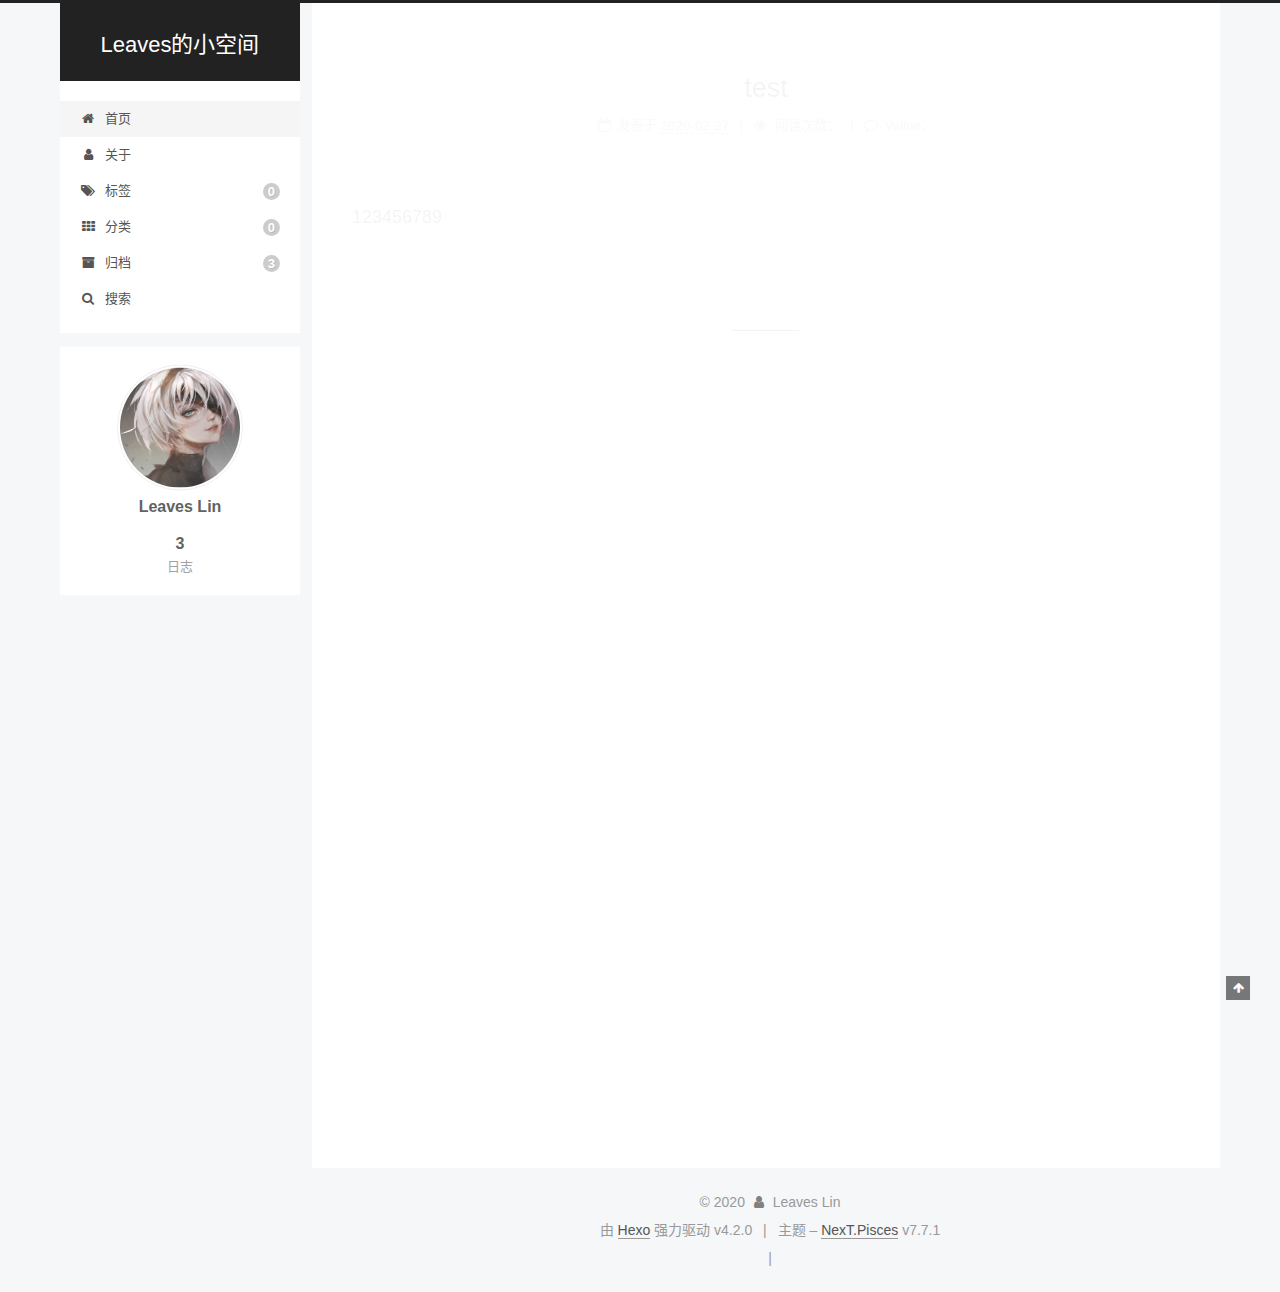
<file: index.html>
<!DOCTYPE html>
<html lang="zh-CN">
<head>
  <meta charset="UTF-8">
<meta name="viewport" content="width=device-width, initial-scale=1, maximum-scale=2">
<meta name="theme-color" content="#222">
<meta name="generator" content="Hexo 4.2.0">
  <link rel="apple-touch-icon" sizes="180x180" href="/images/apple-touch-icon-next.png">
  <link rel="icon" type="image/png" sizes="32x32" href="/images/favicon-32x32-next.png">
  <link rel="icon" type="image/png" sizes="16x16" href="/images/favicon-16x16-next.png">
  <link rel="mask-icon" href="/images/logo.svg" color="#222">

<link rel="stylesheet" href="/css/main.css">


<link rel="stylesheet" href="/lib/font-awesome/css/font-awesome.min.css">

<script id="hexo-configurations">
    var NexT = window.NexT || {};
    var CONFIG = {"hostname":"leaveslin.github.io","root":"/","scheme":"Pisces","version":"7.7.1","exturl":false,"sidebar":{"position":"left","display":"post","padding":18,"offset":12,"onmobile":false},"copycode":{"enable":false,"show_result":false,"style":null},"back2top":{"enable":true,"sidebar":false,"scrollpercent":false},"bookmark":{"enable":false,"color":"#222","save":"auto"},"fancybox":false,"mediumzoom":false,"lazyload":false,"pangu":false,"comments":{"style":"tabs","active":null,"storage":true,"lazyload":false,"nav":null},"algolia":{"hits":{"per_page":10},"labels":{"input_placeholder":"Search for Posts","hits_empty":"We didn't find any results for the search: ${query}","hits_stats":"${hits} results found in ${time} ms"}},"localsearch":{"enable":true,"trigger":"auto","top_n_per_article":1,"unescape":false,"preload":false},"motion":{"enable":true,"async":false,"transition":{"post_block":"fadeIn","post_header":"slideDownIn","post_body":"slideDownIn","coll_header":"slideLeftIn","sidebar":"slideUpIn"}},"path":"search.xml"};
  </script>

  <meta property="og:type" content="website">
<meta property="og:title" content="Leaves的小空间">
<meta property="og:url" content="https://leaveslin.github.io/index.html">
<meta property="og:site_name" content="Leaves的小空间">
<meta property="og:locale" content="zh_CN">
<meta property="article:author" content="Leaves Lin">
<meta name="twitter:card" content="summary">

<link rel="canonical" href="https://leaveslin.github.io/">


<script id="page-configurations">
  // https://hexo.io/docs/variables.html
  CONFIG.page = {
    sidebar: "",
    isHome: true,
    isPost: false
  };
</script>

  <title>Leaves的小空间</title>
  






  <noscript>
  <style>
  .use-motion .brand,
  .use-motion .menu-item,
  .sidebar-inner,
  .use-motion .post-block,
  .use-motion .pagination,
  .use-motion .comments,
  .use-motion .post-header,
  .use-motion .post-body,
  .use-motion .collection-header { opacity: initial; }

  .use-motion .site-title,
  .use-motion .site-subtitle {
    opacity: initial;
    top: initial;
  }

  .use-motion .logo-line-before i { left: initial; }
  .use-motion .logo-line-after i { right: initial; }
  </style>
</noscript>

</head>

<body itemscope itemtype="http://schema.org/WebPage">
  <div class="container use-motion">
    <div class="headband"></div>

    <header class="header" itemscope itemtype="http://schema.org/WPHeader">
      <div class="header-inner"><div class="site-brand-container">
  <div class="site-nav-toggle">
    <div class="toggle" aria-label="切换导航栏">
      <span class="toggle-line toggle-line-first"></span>
      <span class="toggle-line toggle-line-middle"></span>
      <span class="toggle-line toggle-line-last"></span>
    </div>
  </div>

  <div class="site-meta">

    <div>
      <a href="/" class="brand" rel="start">
        <span class="logo-line-before"><i></i></span>
        <span class="site-title">Leaves的小空间</span>
        <span class="logo-line-after"><i></i></span>
      </a>
    </div>
  </div>

  <div class="site-nav-right">
    <div class="toggle popup-trigger">
        <i class="fa fa-search fa-fw fa-lg"></i>
    </div>
  </div>
</div>


<nav class="site-nav">
  
  <ul id="menu" class="menu">
        <li class="menu-item menu-item-home">

    <a href="/" rel="section"><i class="fa fa-fw fa-home"></i>首页</a>

  </li>
        <li class="menu-item menu-item-about">

    <a href="/about/" rel="section"><i class="fa fa-fw fa-user"></i>关于</a>

  </li>
        <li class="menu-item menu-item-tags">

    <a href="/tags/" rel="section"><i class="fa fa-fw fa-tags"></i>标签<span class="badge">0</span></a>

  </li>
        <li class="menu-item menu-item-categories">

    <a href="/categories/" rel="section"><i class="fa fa-fw fa-th"></i>分类<span class="badge">0</span></a>

  </li>
        <li class="menu-item menu-item-archives">

    <a href="/archives/" rel="section"><i class="fa fa-fw fa-archive"></i>归档<span class="badge">3</span></a>

  </li>
      <li class="menu-item menu-item-search">
        <a role="button" class="popup-trigger"><i class="fa fa-search fa-fw"></i>搜索
        </a>
      </li>
  </ul>

</nav>
  <div class="site-search">
    <div class="popup search-popup">
    <div class="search-header">
  <span class="search-icon">
    <i class="fa fa-search"></i>
  </span>
  <div class="search-input-container">
    <input autocomplete="off" autocorrect="off" autocapitalize="off"
           placeholder="搜索..." spellcheck="false"
           type="search" class="search-input">
  </div>
  <span class="popup-btn-close">
    <i class="fa fa-times-circle"></i>
  </span>
</div>
<div id="search-result"></div>

</div>
<div class="search-pop-overlay"></div>

  </div>
</div>
    </header>

    
  <div class="back-to-top">
    <i class="fa fa-arrow-up"></i>
    <span>0%</span>
  </div>


    <main class="main">
      <div class="main-inner">
        <div class="content-wrap">
          

          <div class="content">
            

  <div class="posts-expand">
        
  
  
  <article itemscope itemtype="http://schema.org/Article" class="post-block home" lang="zh-CN">
    <link itemprop="mainEntityOfPage" href="https://leaveslin.github.io/archives/d87f7e0c.html">

    <span hidden itemprop="author" itemscope itemtype="http://schema.org/Person">
      <meta itemprop="image" content="/images/avatar.png">
      <meta itemprop="name" content="Leaves Lin">
      <meta itemprop="description" content="">
    </span>

    <span hidden itemprop="publisher" itemscope itemtype="http://schema.org/Organization">
      <meta itemprop="name" content="Leaves的小空间">
    </span>
      <header class="post-header">
        <h1 class="post-title" itemprop="name headline">
          
            <a href="/archives/d87f7e0c.html" class="post-title-link" itemprop="url">test</a>
        </h1>

        <div class="post-meta">
            <span class="post-meta-item">
              <span class="post-meta-item-icon">
                <i class="fa fa-calendar-o"></i>
              </span>
              <span class="post-meta-item-text">发表于</span>
              

              <time title="创建时间：2020-02-27 10:39:26 / 修改时间：10:39:55" itemprop="dateCreated datePublished" datetime="2020-02-27T10:39:26+08:00">2020-02-27</time>
            </span>

          
            <span id="/archives/d87f7e0c.html" class="post-meta-item leancloud_visitors" data-flag-title="test" title="阅读次数">
              <span class="post-meta-item-icon">
                <i class="fa fa-eye"></i>
              </span>
              <span class="post-meta-item-text">阅读次数：</span>
              <span class="leancloud-visitors-count"></span>
            </span>
  
  <span class="post-meta-item">
    
      <span class="post-meta-item-icon">
        <i class="fa fa-comment-o"></i>
      </span>
      <span class="post-meta-item-text">Valine：</span>
    
    <a title="valine" href="/archives/d87f7e0c.html#valine-comments" itemprop="discussionUrl">
      <span class="post-comments-count valine-comment-count" data-xid="/archives/d87f7e0c.html" itemprop="commentCount"></span>
    </a>
  </span>
  
  

        </div>
      </header>

    
    
    
    <div class="post-body" itemprop="articleBody">

      
          <p>123456789</p>

      
    </div>

    
    
    
      <footer class="post-footer">
        <div class="post-eof"></div>
      </footer>
  </article>
  
  
  

        
  
  
  <article itemscope itemtype="http://schema.org/Article" class="post-block home" lang="zh-CN">
    <link itemprop="mainEntityOfPage" href="https://leaveslin.github.io/archives/c9a945f0.html">

    <span hidden itemprop="author" itemscope itemtype="http://schema.org/Person">
      <meta itemprop="image" content="/images/avatar.png">
      <meta itemprop="name" content="Leaves Lin">
      <meta itemprop="description" content="">
    </span>

    <span hidden itemprop="publisher" itemscope itemtype="http://schema.org/Organization">
      <meta itemprop="name" content="Leaves的小空间">
    </span>
      <header class="post-header">
        <h1 class="post-title" itemprop="name headline">
          
            <a href="/archives/c9a945f0.html" class="post-title-link" itemprop="url">无标题</a>
        </h1>

        <div class="post-meta">
            <span class="post-meta-item">
              <span class="post-meta-item-icon">
                <i class="fa fa-calendar-o"></i>
              </span>
              <span class="post-meta-item-text">发表于</span>
              

              <time title="创建时间：2020-02-27 09:29:46 / 修改时间：10:57:34" itemprop="dateCreated datePublished" datetime="2020-02-27T09:29:46+08:00">2020-02-27</time>
            </span>

          
            <span id="/archives/c9a945f0.html" class="post-meta-item leancloud_visitors" data-flag-title="无标题" title="阅读次数">
              <span class="post-meta-item-icon">
                <i class="fa fa-eye"></i>
              </span>
              <span class="post-meta-item-text">阅读次数：</span>
              <span class="leancloud-visitors-count"></span>
            </span>
  
  <span class="post-meta-item">
    
      <span class="post-meta-item-icon">
        <i class="fa fa-comment-o"></i>
      </span>
      <span class="post-meta-item-text">Valine：</span>
    
    <a title="valine" href="/archives/c9a945f0.html#valine-comments" itemprop="discussionUrl">
      <span class="post-comments-count valine-comment-count" data-xid="/archives/c9a945f0.html" itemprop="commentCount"></span>
    </a>
  </span>
  
  

        </div>
      </header>

    
    
    
    <div class="post-body" itemprop="articleBody">

      
          
      
    </div>

    
    
    
      <footer class="post-footer">
        <div class="post-eof"></div>
      </footer>
  </article>
  
  
  

        
  
  
  <article itemscope itemtype="http://schema.org/Article" class="post-block home" lang="zh-CN">
    <link itemprop="mainEntityOfPage" href="https://leaveslin.github.io/archives/4a17b156.html">

    <span hidden itemprop="author" itemscope itemtype="http://schema.org/Person">
      <meta itemprop="image" content="/images/avatar.png">
      <meta itemprop="name" content="Leaves Lin">
      <meta itemprop="description" content="">
    </span>

    <span hidden itemprop="publisher" itemscope itemtype="http://schema.org/Organization">
      <meta itemprop="name" content="Leaves的小空间">
    </span>
      <header class="post-header">
        <h1 class="post-title" itemprop="name headline">
          
            <a href="/archives/4a17b156.html" class="post-title-link" itemprop="url">Hello World</a>
        </h1>

        <div class="post-meta">
            <span class="post-meta-item">
              <span class="post-meta-item-icon">
                <i class="fa fa-calendar-o"></i>
              </span>
              <span class="post-meta-item-text">发表于</span>

              <time title="创建时间：2020-02-26 17:08:52" itemprop="dateCreated datePublished" datetime="2020-02-26T17:08:52+08:00">2020-02-26</time>
            </span>
              <span class="post-meta-item">
                <span class="post-meta-item-icon">
                  <i class="fa fa-calendar-check-o"></i>
                </span>
                <span class="post-meta-item-text">更新于</span>
                <time title="修改时间：2020-02-27 13:28:07" itemprop="dateModified" datetime="2020-02-27T13:28:07+08:00">2020-02-27</time>
              </span>

          
            <span id="/archives/4a17b156.html" class="post-meta-item leancloud_visitors" data-flag-title="Hello World" title="阅读次数">
              <span class="post-meta-item-icon">
                <i class="fa fa-eye"></i>
              </span>
              <span class="post-meta-item-text">阅读次数：</span>
              <span class="leancloud-visitors-count"></span>
            </span>
  
  <span class="post-meta-item">
    
      <span class="post-meta-item-icon">
        <i class="fa fa-comment-o"></i>
      </span>
      <span class="post-meta-item-text">Valine：</span>
    
    <a title="valine" href="/archives/4a17b156.html#valine-comments" itemprop="discussionUrl">
      <span class="post-comments-count valine-comment-count" data-xid="/archives/4a17b156.html" itemprop="commentCount"></span>
    </a>
  </span>
  
  

        </div>
      </header>

    
    
    
    <div class="post-body" itemprop="articleBody">

      
          <p>Welcome to <a href="https://hexo.io/" target="_blank" rel="noopener">Hexo</a>! This is your very first post. Check <a href="https://hexo.io/docs/" target="_blank" rel="noopener">documentation</a> for more info. If you get any problems when using Hexo, you can find the answer in <a href="https://hexo.io/docs/troubleshooting.html" target="_blank" rel="noopener">troubleshooting</a> or you can ask me on <a href="https://github.com/hexojs/hexo/issues" target="_blank" rel="noopener">GitHub</a>.</p>
<h2 id="Quick-Start"><a href="#Quick-Start" class="headerlink" title="Quick Start"></a>Quick Start</h2><h3 id="Create-a-new-post"><a href="#Create-a-new-post" class="headerlink" title="Create a new post"></a>Create a new post</h3><figure class="highlight bash"><table><tr><td class="gutter"><pre><span class="line">1</span><br></pre></td><td class="code"><pre><span class="line">$ hexo new <span class="string">"My New Post"</span></span><br></pre></td></tr></table></figure>

<p>More info: <a href="https://hexo.io/docs/writing.html" target="_blank" rel="noopener">Writing</a></p>
          <!--noindex-->
            <div class="post-button">
              <a class="btn" href="/archives/4a17b156.html#more" rel="contents">
                阅读全文 &raquo;
              </a>
            </div>
          <!--/noindex-->
        
      
    </div>

    
    
    
      <footer class="post-footer">
        <div class="post-eof"></div>
      </footer>
  </article>
  
  
  

  </div>

  



          </div>
          

<script>
  window.addEventListener('tabs:register', () => {
    let activeClass = CONFIG.comments.activeClass;
    if (CONFIG.comments.storage) {
      activeClass = localStorage.getItem('comments_active') || activeClass;
    }
    if (activeClass) {
      let activeTab = document.querySelector(`a[href="#comment-${activeClass}"]`);
      if (activeTab) {
        activeTab.click();
      }
    }
  });
  if (CONFIG.comments.storage) {
    window.addEventListener('tabs:click', event => {
      if (!event.target.matches('.tabs-comment .tab-content .tab-pane')) return;
      let commentClass = event.target.classList[1];
      localStorage.setItem('comments_active', commentClass);
    });
  }
</script>

        </div>
          
  
  <div class="toggle sidebar-toggle">
    <span class="toggle-line toggle-line-first"></span>
    <span class="toggle-line toggle-line-middle"></span>
    <span class="toggle-line toggle-line-last"></span>
  </div>

  <aside class="sidebar">
    <div class="sidebar-inner">

      <ul class="sidebar-nav motion-element">
        <li class="sidebar-nav-toc">
          文章目录
        </li>
        <li class="sidebar-nav-overview">
          站点概览
        </li>
      </ul>

      <!--noindex-->
      <div class="post-toc-wrap sidebar-panel">
      </div>
      <!--/noindex-->

      <div class="site-overview-wrap sidebar-panel">
        <div class="site-author motion-element" itemprop="author" itemscope itemtype="http://schema.org/Person">
    <img class="site-author-image" itemprop="image" alt="Leaves Lin"
      src="/images/avatar.png">
  <p class="site-author-name" itemprop="name">Leaves Lin</p>
  <div class="site-description" itemprop="description"></div>
</div>
<div class="site-state-wrap motion-element">
  <nav class="site-state">
      <div class="site-state-item site-state-posts">
          <a href="/archives/">
        
          <span class="site-state-item-count">3</span>
          <span class="site-state-item-name">日志</span>
        </a>
      </div>
  </nav>
</div>



      </div>

    </div>
  </aside>
  <div id="sidebar-dimmer"></div>


      </div>
    </main>

    <footer class="footer">
      <div class="footer-inner">
        

<div class="copyright">
  
  &copy; 
  <span itemprop="copyrightYear">2020</span>
  <span class="with-love">
    <i class="fa fa-user"></i>
  </span>
  <span class="author" itemprop="copyrightHolder">Leaves Lin</span>
</div>
  <div class="powered-by">由 <a href="https://hexo.io/" class="theme-link" rel="noopener" target="_blank">Hexo</a> 强力驱动 v4.2.0
  </div>
  <span class="post-meta-divider">|</span>
  <div class="theme-info">主题 – <a href="https://pisces.theme-next.org/" class="theme-link" rel="noopener" target="_blank">NexT.Pisces</a> v7.7.1
  </div>

        
<div class="busuanzi-count">
  <script async src="https://busuanzi.ibruce.info/busuanzi/2.3/busuanzi.pure.mini.js"></script>
    <span class="post-meta-item" id="busuanzi_container_site_uv" style="display: none;">
      <span class="post-meta-item-icon">
        <i class="fa fa-user"></i>
      </span>
      <span class="site-uv" title="总访客量">
        <span id="busuanzi_value_site_uv"></span>
      </span>
    </span>
    <span class="post-meta-divider">|</span>
    <span class="post-meta-item" id="busuanzi_container_site_pv" style="display: none;">
      <span class="post-meta-item-icon">
        <i class="fa fa-eye"></i>
      </span>
      <span class="site-pv" title="总访问量">
        <span id="busuanzi_value_site_pv"></span>
      </span>
    </span>
</div>








      </div>
    </footer>
  </div>

  
  <script src="/lib/anime.min.js"></script>
  <script src="/lib/velocity/velocity.min.js"></script>
  <script src="/lib/velocity/velocity.ui.min.js"></script>

<script src="/js/utils.js"></script>

<script src="/js/motion.js"></script>


<script src="/js/schemes/pisces.js"></script>


<script src="/js/next-boot.js"></script>




  




  
<script src="/js/local-search.js"></script>













  

  


<script>
NexT.utils.loadComments(document.querySelector('#valine-comments'), () => {
  NexT.utils.getScript('//cdn.jsdelivr.net/npm/valine@1/dist/Valine.min.js', () => {
    var GUEST = ['nick', 'mail', 'link'];
    var guest = 'nick,mail,link';
    guest = guest.split(',').filter(item => {
      return GUEST.includes(item);
    });
    new Valine({
      el         : '#valine-comments',
      verify     : false,
      notify     : false,
      appId      : 'k4rMWaIy9oX2ECdebs6OUPnx-gzGzoHsz',
      appKey     : 'yVV1hh9w05N2WO8qvqJ5BmjU',
      placeholder: "ヾﾉ≧∀≦)o来啊，快活啊!",
      avatar     : 'mm',
      meta       : guest,
      pageSize   : '10' || 10,
      visitor    : true,
      lang       : 'zh-cn' || 'zh-cn',
      path       : location.pathname,
      recordIP   : ,
      serverURLs : ''
    });
  }, window.Valine);
});
</script>

</body>
</html>
</file>
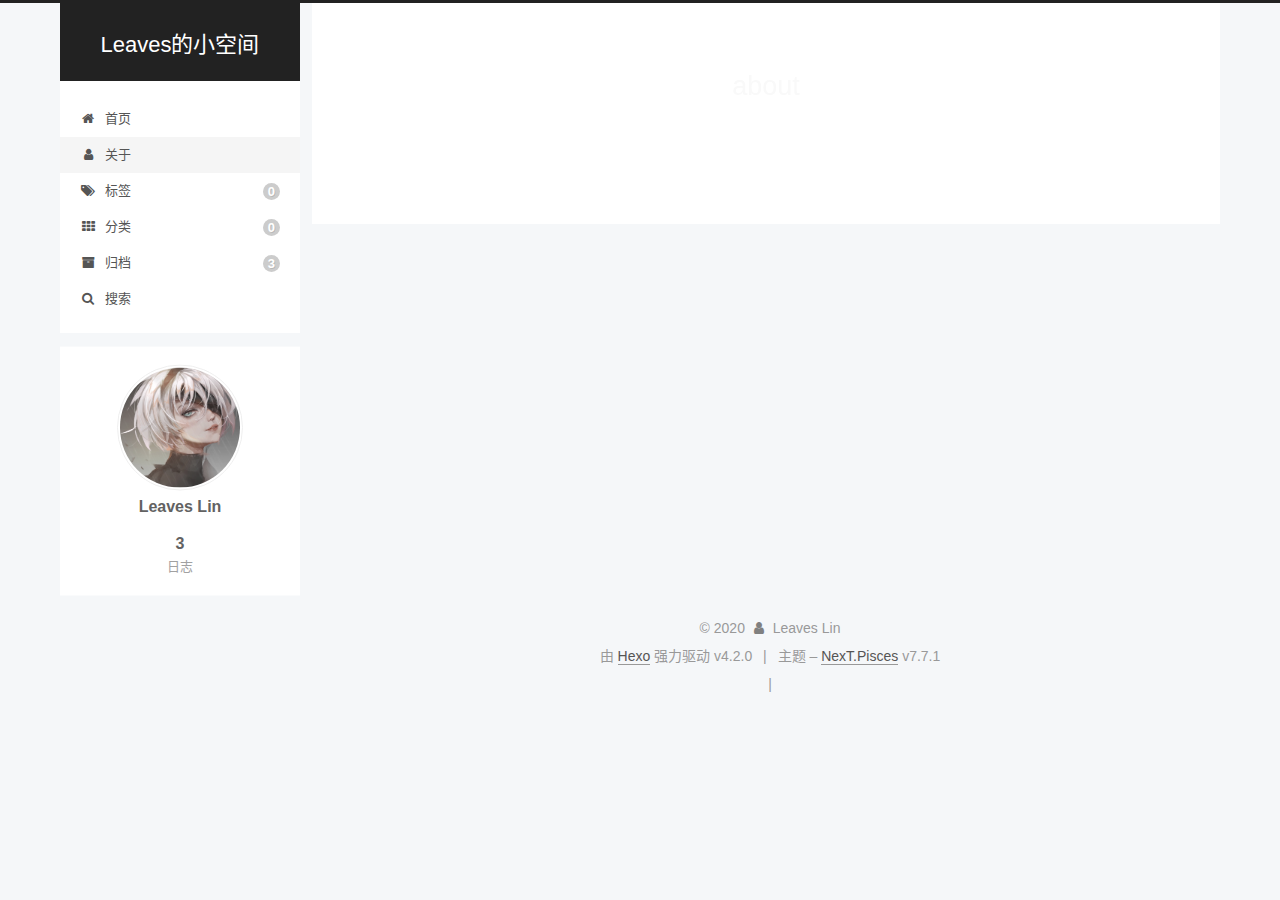
<file: about/index.html>
<!DOCTYPE html>
<html lang="zh-CN">
<head>
  <meta charset="UTF-8">
<meta name="viewport" content="width=device-width, initial-scale=1, maximum-scale=2">
<meta name="theme-color" content="#222">
<meta name="generator" content="Hexo 4.2.0">
  <link rel="apple-touch-icon" sizes="180x180" href="/images/apple-touch-icon-next.png">
  <link rel="icon" type="image/png" sizes="32x32" href="/images/favicon-32x32-next.png">
  <link rel="icon" type="image/png" sizes="16x16" href="/images/favicon-16x16-next.png">
  <link rel="mask-icon" href="/images/logo.svg" color="#222">

<link rel="stylesheet" href="/css/main.css">


<link rel="stylesheet" href="/lib/font-awesome/css/font-awesome.min.css">

<script id="hexo-configurations">
    var NexT = window.NexT || {};
    var CONFIG = {"hostname":"leaveslin.github.io","root":"/","scheme":"Pisces","version":"7.7.1","exturl":false,"sidebar":{"position":"left","display":"post","padding":18,"offset":12,"onmobile":false},"copycode":{"enable":false,"show_result":false,"style":null},"back2top":{"enable":true,"sidebar":false,"scrollpercent":false},"bookmark":{"enable":false,"color":"#222","save":"auto"},"fancybox":false,"mediumzoom":false,"lazyload":false,"pangu":false,"comments":{"style":"tabs","active":null,"storage":true,"lazyload":false,"nav":null},"algolia":{"hits":{"per_page":10},"labels":{"input_placeholder":"Search for Posts","hits_empty":"We didn't find any results for the search: ${query}","hits_stats":"${hits} results found in ${time} ms"}},"localsearch":{"enable":true,"trigger":"auto","top_n_per_article":1,"unescape":false,"preload":false},"motion":{"enable":true,"async":false,"transition":{"post_block":"fadeIn","post_header":"slideDownIn","post_body":"slideDownIn","coll_header":"slideLeftIn","sidebar":"slideUpIn"}},"path":"search.xml"};
  </script>

  <meta property="og:type" content="website">
<meta property="og:title" content="about">
<meta property="og:url" content="https://leaveslin.github.io/about/index.html">
<meta property="og:site_name" content="Leaves的小空间">
<meta property="og:locale" content="zh_CN">
<meta property="article:published_time" content="2020-02-27T03:30:07.000Z">
<meta property="article:modified_time" content="2020-02-27T03:30:07.610Z">
<meta property="article:author" content="Leaves Lin">
<meta name="twitter:card" content="summary">

<link rel="canonical" href="https://leaveslin.github.io/about/">


<script id="page-configurations">
  // https://hexo.io/docs/variables.html
  CONFIG.page = {
    sidebar: "",
    isHome: false,
    isPost: false
  };
</script>

  <title>about | Leaves的小空间
  </title>
  






  <noscript>
  <style>
  .use-motion .brand,
  .use-motion .menu-item,
  .sidebar-inner,
  .use-motion .post-block,
  .use-motion .pagination,
  .use-motion .comments,
  .use-motion .post-header,
  .use-motion .post-body,
  .use-motion .collection-header { opacity: initial; }

  .use-motion .site-title,
  .use-motion .site-subtitle {
    opacity: initial;
    top: initial;
  }

  .use-motion .logo-line-before i { left: initial; }
  .use-motion .logo-line-after i { right: initial; }
  </style>
</noscript>

</head>

<body itemscope itemtype="http://schema.org/WebPage">
  <div class="container use-motion">
    <div class="headband"></div>

    <header class="header" itemscope itemtype="http://schema.org/WPHeader">
      <div class="header-inner"><div class="site-brand-container">
  <div class="site-nav-toggle">
    <div class="toggle" aria-label="切换导航栏">
      <span class="toggle-line toggle-line-first"></span>
      <span class="toggle-line toggle-line-middle"></span>
      <span class="toggle-line toggle-line-last"></span>
    </div>
  </div>

  <div class="site-meta">

    <div>
      <a href="/" class="brand" rel="start">
        <span class="logo-line-before"><i></i></span>
        <span class="site-title">Leaves的小空间</span>
        <span class="logo-line-after"><i></i></span>
      </a>
    </div>
  </div>

  <div class="site-nav-right">
    <div class="toggle popup-trigger">
        <i class="fa fa-search fa-fw fa-lg"></i>
    </div>
  </div>
</div>


<nav class="site-nav">
  
  <ul id="menu" class="menu">
        <li class="menu-item menu-item-home">

    <a href="/" rel="section"><i class="fa fa-fw fa-home"></i>首页</a>

  </li>
        <li class="menu-item menu-item-about">

    <a href="/about/" rel="section"><i class="fa fa-fw fa-user"></i>关于</a>

  </li>
        <li class="menu-item menu-item-tags">

    <a href="/tags/" rel="section"><i class="fa fa-fw fa-tags"></i>标签<span class="badge">0</span></a>

  </li>
        <li class="menu-item menu-item-categories">

    <a href="/categories/" rel="section"><i class="fa fa-fw fa-th"></i>分类<span class="badge">0</span></a>

  </li>
        <li class="menu-item menu-item-archives">

    <a href="/archives/" rel="section"><i class="fa fa-fw fa-archive"></i>归档<span class="badge">3</span></a>

  </li>
      <li class="menu-item menu-item-search">
        <a role="button" class="popup-trigger"><i class="fa fa-search fa-fw"></i>搜索
        </a>
      </li>
  </ul>

</nav>
  <div class="site-search">
    <div class="popup search-popup">
    <div class="search-header">
  <span class="search-icon">
    <i class="fa fa-search"></i>
  </span>
  <div class="search-input-container">
    <input autocomplete="off" autocorrect="off" autocapitalize="off"
           placeholder="搜索..." spellcheck="false"
           type="search" class="search-input">
  </div>
  <span class="popup-btn-close">
    <i class="fa fa-times-circle"></i>
  </span>
</div>
<div id="search-result"></div>

</div>
<div class="search-pop-overlay"></div>

  </div>
</div>
    </header>

    
  <div class="back-to-top">
    <i class="fa fa-arrow-up"></i>
    <span>0%</span>
  </div>


    <main class="main">
      <div class="main-inner">
        <div class="content-wrap">
          
  
  

          <div class="content">
            

  <div class="posts-expand">
    
    
    
    <div class="post-block" lang="zh-CN">
      <header class="post-header">

<h1 class="post-title" itemprop="name headline">about
</h1>

<div class="post-meta">
  

</div>

</header>

      
      
      
      <div class="post-body">
          
      </div>
      
      
      
    </div>
    

    
    
    
  </div>


          </div>
          
    <div class="comments" id="valine-comments"></div>

<script>
  window.addEventListener('tabs:register', () => {
    let activeClass = CONFIG.comments.activeClass;
    if (CONFIG.comments.storage) {
      activeClass = localStorage.getItem('comments_active') || activeClass;
    }
    if (activeClass) {
      let activeTab = document.querySelector(`a[href="#comment-${activeClass}"]`);
      if (activeTab) {
        activeTab.click();
      }
    }
  });
  if (CONFIG.comments.storage) {
    window.addEventListener('tabs:click', event => {
      if (!event.target.matches('.tabs-comment .tab-content .tab-pane')) return;
      let commentClass = event.target.classList[1];
      localStorage.setItem('comments_active', commentClass);
    });
  }
</script>

        </div>
          
  
  <div class="toggle sidebar-toggle">
    <span class="toggle-line toggle-line-first"></span>
    <span class="toggle-line toggle-line-middle"></span>
    <span class="toggle-line toggle-line-last"></span>
  </div>

  <aside class="sidebar">
    <div class="sidebar-inner">

      <ul class="sidebar-nav motion-element">
        <li class="sidebar-nav-toc">
          文章目录
        </li>
        <li class="sidebar-nav-overview">
          站点概览
        </li>
      </ul>

      <!--noindex-->
      <div class="post-toc-wrap sidebar-panel">
      </div>
      <!--/noindex-->

      <div class="site-overview-wrap sidebar-panel">
        <div class="site-author motion-element" itemprop="author" itemscope itemtype="http://schema.org/Person">
    <img class="site-author-image" itemprop="image" alt="Leaves Lin"
      src="/images/avatar.png">
  <p class="site-author-name" itemprop="name">Leaves Lin</p>
  <div class="site-description" itemprop="description"></div>
</div>
<div class="site-state-wrap motion-element">
  <nav class="site-state">
      <div class="site-state-item site-state-posts">
          <a href="/archives/">
        
          <span class="site-state-item-count">3</span>
          <span class="site-state-item-name">日志</span>
        </a>
      </div>
  </nav>
</div>



      </div>

    </div>
  </aside>
  <div id="sidebar-dimmer"></div>


      </div>
    </main>

    <footer class="footer">
      <div class="footer-inner">
        

<div class="copyright">
  
  &copy; 
  <span itemprop="copyrightYear">2020</span>
  <span class="with-love">
    <i class="fa fa-user"></i>
  </span>
  <span class="author" itemprop="copyrightHolder">Leaves Lin</span>
</div>
  <div class="powered-by">由 <a href="https://hexo.io/" class="theme-link" rel="noopener" target="_blank">Hexo</a> 强力驱动 v4.2.0
  </div>
  <span class="post-meta-divider">|</span>
  <div class="theme-info">主题 – <a href="https://pisces.theme-next.org/" class="theme-link" rel="noopener" target="_blank">NexT.Pisces</a> v7.7.1
  </div>

        
<div class="busuanzi-count">
  <script async src="https://busuanzi.ibruce.info/busuanzi/2.3/busuanzi.pure.mini.js"></script>
    <span class="post-meta-item" id="busuanzi_container_site_uv" style="display: none;">
      <span class="post-meta-item-icon">
        <i class="fa fa-user"></i>
      </span>
      <span class="site-uv" title="总访客量">
        <span id="busuanzi_value_site_uv"></span>
      </span>
    </span>
    <span class="post-meta-divider">|</span>
    <span class="post-meta-item" id="busuanzi_container_site_pv" style="display: none;">
      <span class="post-meta-item-icon">
        <i class="fa fa-eye"></i>
      </span>
      <span class="site-pv" title="总访问量">
        <span id="busuanzi_value_site_pv"></span>
      </span>
    </span>
</div>








      </div>
    </footer>
  </div>

  
  <script src="/lib/anime.min.js"></script>
  <script src="/lib/velocity/velocity.min.js"></script>
  <script src="/lib/velocity/velocity.ui.min.js"></script>

<script src="/js/utils.js"></script>

<script src="/js/motion.js"></script>


<script src="/js/schemes/pisces.js"></script>


<script src="/js/next-boot.js"></script>




  




  
<script src="/js/local-search.js"></script>













  

  


<script>
NexT.utils.loadComments(document.querySelector('#valine-comments'), () => {
  NexT.utils.getScript('//cdn.jsdelivr.net/npm/valine@1/dist/Valine.min.js', () => {
    var GUEST = ['nick', 'mail', 'link'];
    var guest = 'nick,mail,link';
    guest = guest.split(',').filter(item => {
      return GUEST.includes(item);
    });
    new Valine({
      el         : '#valine-comments',
      verify     : false,
      notify     : false,
      appId      : 'k4rMWaIy9oX2ECdebs6OUPnx-gzGzoHsz',
      appKey     : 'yVV1hh9w05N2WO8qvqJ5BmjU',
      placeholder: "ヾﾉ≧∀≦)o来啊，快活啊!",
      avatar     : 'mm',
      meta       : guest,
      pageSize   : '10' || 10,
      visitor    : true,
      lang       : 'zh-cn' || 'zh-cn',
      path       : location.pathname,
      recordIP   : ,
      serverURLs : ''
    });
  }, window.Valine);
});
</script>

</body>
</html>
</file>
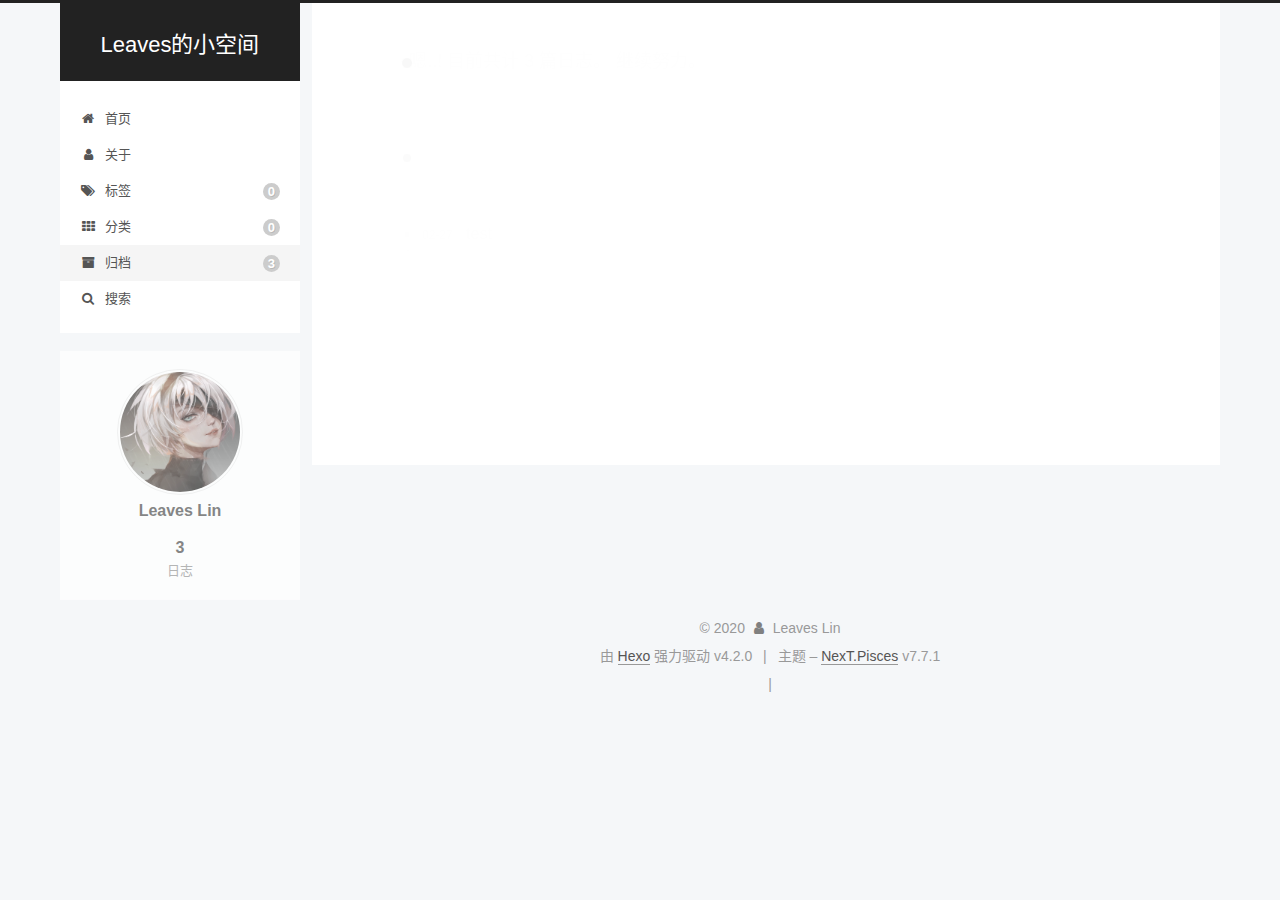
<file: archives/index.html>
<!DOCTYPE html>
<html lang="zh-CN">
<head>
  <meta charset="UTF-8">
<meta name="viewport" content="width=device-width, initial-scale=1, maximum-scale=2">
<meta name="theme-color" content="#222">
<meta name="generator" content="Hexo 4.2.0">
  <link rel="apple-touch-icon" sizes="180x180" href="/images/apple-touch-icon-next.png">
  <link rel="icon" type="image/png" sizes="32x32" href="/images/favicon-32x32-next.png">
  <link rel="icon" type="image/png" sizes="16x16" href="/images/favicon-16x16-next.png">
  <link rel="mask-icon" href="/images/logo.svg" color="#222">

<link rel="stylesheet" href="/css/main.css">


<link rel="stylesheet" href="/lib/font-awesome/css/font-awesome.min.css">

<script id="hexo-configurations">
    var NexT = window.NexT || {};
    var CONFIG = {"hostname":"leaveslin.github.io","root":"/","scheme":"Pisces","version":"7.7.1","exturl":false,"sidebar":{"position":"left","display":"post","padding":18,"offset":12,"onmobile":false},"copycode":{"enable":false,"show_result":false,"style":null},"back2top":{"enable":true,"sidebar":false,"scrollpercent":false},"bookmark":{"enable":false,"color":"#222","save":"auto"},"fancybox":false,"mediumzoom":false,"lazyload":false,"pangu":false,"comments":{"style":"tabs","active":null,"storage":true,"lazyload":false,"nav":null},"algolia":{"hits":{"per_page":10},"labels":{"input_placeholder":"Search for Posts","hits_empty":"We didn't find any results for the search: ${query}","hits_stats":"${hits} results found in ${time} ms"}},"localsearch":{"enable":true,"trigger":"auto","top_n_per_article":1,"unescape":false,"preload":false},"motion":{"enable":true,"async":false,"transition":{"post_block":"fadeIn","post_header":"slideDownIn","post_body":"slideDownIn","coll_header":"slideLeftIn","sidebar":"slideUpIn"}},"path":"search.xml"};
  </script>

  <meta property="og:type" content="website">
<meta property="og:title" content="Leaves的小空间">
<meta property="og:url" content="https://leaveslin.github.io/archives/index.html">
<meta property="og:site_name" content="Leaves的小空间">
<meta property="og:locale" content="zh_CN">
<meta property="article:author" content="Leaves Lin">
<meta name="twitter:card" content="summary">

<link rel="canonical" href="https://leaveslin.github.io/archives/">


<script id="page-configurations">
  // https://hexo.io/docs/variables.html
  CONFIG.page = {
    sidebar: "",
    isHome: false,
    isPost: false
  };
</script>

  <title>归档 | Leaves的小空间</title>
  






  <noscript>
  <style>
  .use-motion .brand,
  .use-motion .menu-item,
  .sidebar-inner,
  .use-motion .post-block,
  .use-motion .pagination,
  .use-motion .comments,
  .use-motion .post-header,
  .use-motion .post-body,
  .use-motion .collection-header { opacity: initial; }

  .use-motion .site-title,
  .use-motion .site-subtitle {
    opacity: initial;
    top: initial;
  }

  .use-motion .logo-line-before i { left: initial; }
  .use-motion .logo-line-after i { right: initial; }
  </style>
</noscript>

</head>

<body itemscope itemtype="http://schema.org/WebPage">
  <div class="container use-motion">
    <div class="headband"></div>

    <header class="header" itemscope itemtype="http://schema.org/WPHeader">
      <div class="header-inner"><div class="site-brand-container">
  <div class="site-nav-toggle">
    <div class="toggle" aria-label="切换导航栏">
      <span class="toggle-line toggle-line-first"></span>
      <span class="toggle-line toggle-line-middle"></span>
      <span class="toggle-line toggle-line-last"></span>
    </div>
  </div>

  <div class="site-meta">

    <div>
      <a href="/" class="brand" rel="start">
        <span class="logo-line-before"><i></i></span>
        <span class="site-title">Leaves的小空间</span>
        <span class="logo-line-after"><i></i></span>
      </a>
    </div>
  </div>

  <div class="site-nav-right">
    <div class="toggle popup-trigger">
        <i class="fa fa-search fa-fw fa-lg"></i>
    </div>
  </div>
</div>


<nav class="site-nav">
  
  <ul id="menu" class="menu">
        <li class="menu-item menu-item-home">

    <a href="/" rel="section"><i class="fa fa-fw fa-home"></i>首页</a>

  </li>
        <li class="menu-item menu-item-about">

    <a href="/about/" rel="section"><i class="fa fa-fw fa-user"></i>关于</a>

  </li>
        <li class="menu-item menu-item-tags">

    <a href="/tags/" rel="section"><i class="fa fa-fw fa-tags"></i>标签<span class="badge">0</span></a>

  </li>
        <li class="menu-item menu-item-categories">

    <a href="/categories/" rel="section"><i class="fa fa-fw fa-th"></i>分类<span class="badge">0</span></a>

  </li>
        <li class="menu-item menu-item-archives">

    <a href="/archives/" rel="section"><i class="fa fa-fw fa-archive"></i>归档<span class="badge">3</span></a>

  </li>
      <li class="menu-item menu-item-search">
        <a role="button" class="popup-trigger"><i class="fa fa-search fa-fw"></i>搜索
        </a>
      </li>
  </ul>

</nav>
  <div class="site-search">
    <div class="popup search-popup">
    <div class="search-header">
  <span class="search-icon">
    <i class="fa fa-search"></i>
  </span>
  <div class="search-input-container">
    <input autocomplete="off" autocorrect="off" autocapitalize="off"
           placeholder="搜索..." spellcheck="false"
           type="search" class="search-input">
  </div>
  <span class="popup-btn-close">
    <i class="fa fa-times-circle"></i>
  </span>
</div>
<div id="search-result"></div>

</div>
<div class="search-pop-overlay"></div>

  </div>
</div>
    </header>

    
  <div class="back-to-top">
    <i class="fa fa-arrow-up"></i>
    <span>0%</span>
  </div>


    <main class="main">
      <div class="main-inner">
        <div class="content-wrap">
          

          <div class="content">
            

  
  
  
  <div class="post-block">
    <div class="posts-collapse">
      <div class="collection-title">
        <span class="collection-header">嗯..! 目前共计 3 篇日志。 继续努力。</span>
      </div>

      
    <div class="collection-year">
      <h1 class="collection-header">2020</h1>
    </div>

  <article itemscope itemtype="http://schema.org/Article">
    <header class="post-header">

      <div class="post-meta">
        <time itemprop="dateCreated"
              datetime="2020-02-27T10:39:26+08:00"
              content="2020-02-27">
          02-27
        </time>
      </div>

      <h2 class="post-title">
          <a class="post-title-link" href="/archives/d87f7e0c.html" itemprop="url">
            <span itemprop="name">test</span>
          </a>
      </h2>

    </header>
  </article>

  <article itemscope itemtype="http://schema.org/Article">
    <header class="post-header">

      <div class="post-meta">
        <time itemprop="dateCreated"
              datetime="2020-02-27T09:29:46+08:00"
              content="2020-02-27">
          02-27
        </time>
      </div>

      <h2 class="post-title">
          <a class="post-title-link" href="/archives/c9a945f0.html" itemprop="url">
            <span itemprop="name">无标题</span>
          </a>
      </h2>

    </header>
  </article>

  <article itemscope itemtype="http://schema.org/Article">
    <header class="post-header">

      <div class="post-meta">
        <time itemprop="dateCreated"
              datetime="2020-02-26T17:08:52+08:00"
              content="2020-02-26">
          02-26
        </time>
      </div>

      <h2 class="post-title">
          <a class="post-title-link" href="/archives/4a17b156.html" itemprop="url">
            <span itemprop="name">Hello World</span>
          </a>
      </h2>

    </header>
  </article>


    </div>
  </div>
  
  
  

  



          </div>
          

<script>
  window.addEventListener('tabs:register', () => {
    let activeClass = CONFIG.comments.activeClass;
    if (CONFIG.comments.storage) {
      activeClass = localStorage.getItem('comments_active') || activeClass;
    }
    if (activeClass) {
      let activeTab = document.querySelector(`a[href="#comment-${activeClass}"]`);
      if (activeTab) {
        activeTab.click();
      }
    }
  });
  if (CONFIG.comments.storage) {
    window.addEventListener('tabs:click', event => {
      if (!event.target.matches('.tabs-comment .tab-content .tab-pane')) return;
      let commentClass = event.target.classList[1];
      localStorage.setItem('comments_active', commentClass);
    });
  }
</script>

        </div>
          
  
  <div class="toggle sidebar-toggle">
    <span class="toggle-line toggle-line-first"></span>
    <span class="toggle-line toggle-line-middle"></span>
    <span class="toggle-line toggle-line-last"></span>
  </div>

  <aside class="sidebar">
    <div class="sidebar-inner">

      <ul class="sidebar-nav motion-element">
        <li class="sidebar-nav-toc">
          文章目录
        </li>
        <li class="sidebar-nav-overview">
          站点概览
        </li>
      </ul>

      <!--noindex-->
      <div class="post-toc-wrap sidebar-panel">
      </div>
      <!--/noindex-->

      <div class="site-overview-wrap sidebar-panel">
        <div class="site-author motion-element" itemprop="author" itemscope itemtype="http://schema.org/Person">
    <img class="site-author-image" itemprop="image" alt="Leaves Lin"
      src="/images/avatar.png">
  <p class="site-author-name" itemprop="name">Leaves Lin</p>
  <div class="site-description" itemprop="description"></div>
</div>
<div class="site-state-wrap motion-element">
  <nav class="site-state">
      <div class="site-state-item site-state-posts">
          <a href="/archives/">
        
          <span class="site-state-item-count">3</span>
          <span class="site-state-item-name">日志</span>
        </a>
      </div>
  </nav>
</div>



      </div>

    </div>
  </aside>
  <div id="sidebar-dimmer"></div>


      </div>
    </main>

    <footer class="footer">
      <div class="footer-inner">
        

<div class="copyright">
  
  &copy; 
  <span itemprop="copyrightYear">2020</span>
  <span class="with-love">
    <i class="fa fa-user"></i>
  </span>
  <span class="author" itemprop="copyrightHolder">Leaves Lin</span>
</div>
  <div class="powered-by">由 <a href="https://hexo.io/" class="theme-link" rel="noopener" target="_blank">Hexo</a> 强力驱动 v4.2.0
  </div>
  <span class="post-meta-divider">|</span>
  <div class="theme-info">主题 – <a href="https://pisces.theme-next.org/" class="theme-link" rel="noopener" target="_blank">NexT.Pisces</a> v7.7.1
  </div>

        
<div class="busuanzi-count">
  <script async src="https://busuanzi.ibruce.info/busuanzi/2.3/busuanzi.pure.mini.js"></script>
    <span class="post-meta-item" id="busuanzi_container_site_uv" style="display: none;">
      <span class="post-meta-item-icon">
        <i class="fa fa-user"></i>
      </span>
      <span class="site-uv" title="总访客量">
        <span id="busuanzi_value_site_uv"></span>
      </span>
    </span>
    <span class="post-meta-divider">|</span>
    <span class="post-meta-item" id="busuanzi_container_site_pv" style="display: none;">
      <span class="post-meta-item-icon">
        <i class="fa fa-eye"></i>
      </span>
      <span class="site-pv" title="总访问量">
        <span id="busuanzi_value_site_pv"></span>
      </span>
    </span>
</div>








      </div>
    </footer>
  </div>

  
  <script src="/lib/anime.min.js"></script>
  <script src="/lib/velocity/velocity.min.js"></script>
  <script src="/lib/velocity/velocity.ui.min.js"></script>

<script src="/js/utils.js"></script>

<script src="/js/motion.js"></script>


<script src="/js/schemes/pisces.js"></script>


<script src="/js/next-boot.js"></script>




  




  
<script src="/js/local-search.js"></script>













  

  


<script>
NexT.utils.loadComments(document.querySelector('#valine-comments'), () => {
  NexT.utils.getScript('//cdn.jsdelivr.net/npm/valine@1/dist/Valine.min.js', () => {
    var GUEST = ['nick', 'mail', 'link'];
    var guest = 'nick,mail,link';
    guest = guest.split(',').filter(item => {
      return GUEST.includes(item);
    });
    new Valine({
      el         : '#valine-comments',
      verify     : false,
      notify     : false,
      appId      : 'k4rMWaIy9oX2ECdebs6OUPnx-gzGzoHsz',
      appKey     : 'yVV1hh9w05N2WO8qvqJ5BmjU',
      placeholder: "ヾﾉ≧∀≦)o来啊，快活啊!",
      avatar     : 'mm',
      meta       : guest,
      pageSize   : '10' || 10,
      visitor    : true,
      lang       : 'zh-cn' || 'zh-cn',
      path       : location.pathname,
      recordIP   : ,
      serverURLs : ''
    });
  }, window.Valine);
});
</script>

</body>
</html>
</file>
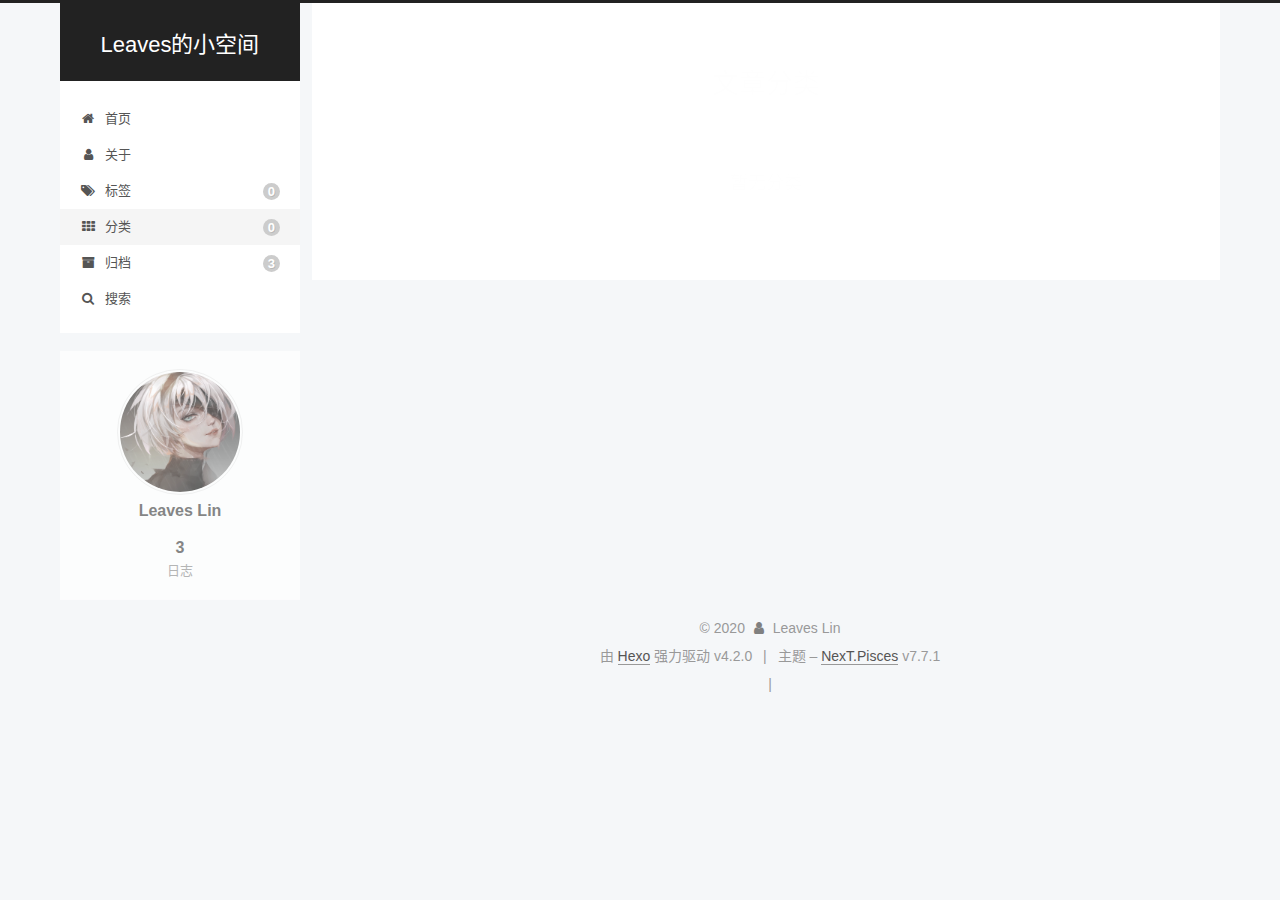
<file: categories/index.html>
<!DOCTYPE html>
<html lang="zh-CN">
<head>
  <meta charset="UTF-8">
<meta name="viewport" content="width=device-width, initial-scale=1, maximum-scale=2">
<meta name="theme-color" content="#222">
<meta name="generator" content="Hexo 4.2.0">
  <link rel="apple-touch-icon" sizes="180x180" href="/images/apple-touch-icon-next.png">
  <link rel="icon" type="image/png" sizes="32x32" href="/images/favicon-32x32-next.png">
  <link rel="icon" type="image/png" sizes="16x16" href="/images/favicon-16x16-next.png">
  <link rel="mask-icon" href="/images/logo.svg" color="#222">

<link rel="stylesheet" href="/css/main.css">


<link rel="stylesheet" href="/lib/font-awesome/css/font-awesome.min.css">

<script id="hexo-configurations">
    var NexT = window.NexT || {};
    var CONFIG = {"hostname":"leaveslin.github.io","root":"/","scheme":"Pisces","version":"7.7.1","exturl":false,"sidebar":{"position":"left","display":"post","padding":18,"offset":12,"onmobile":false},"copycode":{"enable":false,"show_result":false,"style":null},"back2top":{"enable":true,"sidebar":false,"scrollpercent":false},"bookmark":{"enable":false,"color":"#222","save":"auto"},"fancybox":false,"mediumzoom":false,"lazyload":false,"pangu":false,"comments":{"style":"tabs","active":null,"storage":true,"lazyload":false,"nav":null},"algolia":{"hits":{"per_page":10},"labels":{"input_placeholder":"Search for Posts","hits_empty":"We didn't find any results for the search: ${query}","hits_stats":"${hits} results found in ${time} ms"}},"localsearch":{"enable":true,"trigger":"auto","top_n_per_article":1,"unescape":false,"preload":false},"motion":{"enable":true,"async":false,"transition":{"post_block":"fadeIn","post_header":"slideDownIn","post_body":"slideDownIn","coll_header":"slideLeftIn","sidebar":"slideUpIn"}},"path":"search.xml"};
  </script>

  <meta property="og:type" content="website">
<meta property="og:title" content="文章分类">
<meta property="og:url" content="https://leaveslin.github.io/categories/index.html">
<meta property="og:site_name" content="Leaves的小空间">
<meta property="og:locale" content="zh_CN">
<meta property="article:published_time" content="2020-02-27T03:31:34.000Z">
<meta property="article:modified_time" content="2020-02-27T03:31:59.343Z">
<meta property="article:author" content="Leaves Lin">
<meta name="twitter:card" content="summary">

<link rel="canonical" href="https://leaveslin.github.io/categories/">


<script id="page-configurations">
  // https://hexo.io/docs/variables.html
  CONFIG.page = {
    sidebar: "",
    isHome: false,
    isPost: false
  };
</script>

  <title>文章分类 | Leaves的小空间
  </title>
  






  <noscript>
  <style>
  .use-motion .brand,
  .use-motion .menu-item,
  .sidebar-inner,
  .use-motion .post-block,
  .use-motion .pagination,
  .use-motion .comments,
  .use-motion .post-header,
  .use-motion .post-body,
  .use-motion .collection-header { opacity: initial; }

  .use-motion .site-title,
  .use-motion .site-subtitle {
    opacity: initial;
    top: initial;
  }

  .use-motion .logo-line-before i { left: initial; }
  .use-motion .logo-line-after i { right: initial; }
  </style>
</noscript>

</head>

<body itemscope itemtype="http://schema.org/WebPage">
  <div class="container use-motion">
    <div class="headband"></div>

    <header class="header" itemscope itemtype="http://schema.org/WPHeader">
      <div class="header-inner"><div class="site-brand-container">
  <div class="site-nav-toggle">
    <div class="toggle" aria-label="切换导航栏">
      <span class="toggle-line toggle-line-first"></span>
      <span class="toggle-line toggle-line-middle"></span>
      <span class="toggle-line toggle-line-last"></span>
    </div>
  </div>

  <div class="site-meta">

    <div>
      <a href="/" class="brand" rel="start">
        <span class="logo-line-before"><i></i></span>
        <span class="site-title">Leaves的小空间</span>
        <span class="logo-line-after"><i></i></span>
      </a>
    </div>
  </div>

  <div class="site-nav-right">
    <div class="toggle popup-trigger">
        <i class="fa fa-search fa-fw fa-lg"></i>
    </div>
  </div>
</div>


<nav class="site-nav">
  
  <ul id="menu" class="menu">
        <li class="menu-item menu-item-home">

    <a href="/" rel="section"><i class="fa fa-fw fa-home"></i>首页</a>

  </li>
        <li class="menu-item menu-item-about">

    <a href="/about/" rel="section"><i class="fa fa-fw fa-user"></i>关于</a>

  </li>
        <li class="menu-item menu-item-tags">

    <a href="/tags/" rel="section"><i class="fa fa-fw fa-tags"></i>标签<span class="badge">0</span></a>

  </li>
        <li class="menu-item menu-item-categories">

    <a href="/categories/" rel="section"><i class="fa fa-fw fa-th"></i>分类<span class="badge">0</span></a>

  </li>
        <li class="menu-item menu-item-archives">

    <a href="/archives/" rel="section"><i class="fa fa-fw fa-archive"></i>归档<span class="badge">3</span></a>

  </li>
      <li class="menu-item menu-item-search">
        <a role="button" class="popup-trigger"><i class="fa fa-search fa-fw"></i>搜索
        </a>
      </li>
  </ul>

</nav>
  <div class="site-search">
    <div class="popup search-popup">
    <div class="search-header">
  <span class="search-icon">
    <i class="fa fa-search"></i>
  </span>
  <div class="search-input-container">
    <input autocomplete="off" autocorrect="off" autocapitalize="off"
           placeholder="搜索..." spellcheck="false"
           type="search" class="search-input">
  </div>
  <span class="popup-btn-close">
    <i class="fa fa-times-circle"></i>
  </span>
</div>
<div id="search-result"></div>

</div>
<div class="search-pop-overlay"></div>

  </div>
</div>
    </header>

    
  <div class="back-to-top">
    <i class="fa fa-arrow-up"></i>
    <span>0%</span>
  </div>


    <main class="main">
      <div class="main-inner">
        <div class="content-wrap">
          
  
  

          <div class="content">
            

  <div class="posts-expand">
    
    
    
    <div class="post-block" lang="zh-CN">
      <header class="post-header">

<h1 class="post-title" itemprop="name headline">文章分类
</h1>

<div class="post-meta">
  

</div>

</header>

      
      
      
      <div class="post-body">
          <div class="category-all-page">
            <div class="category-all-title">
              暂无分类
            </div>
            <div class="category-all">
              
            </div>
          </div>
        
      </div>
      
      
      
    </div>
    

    
    
    
  </div>


          </div>
          

<script>
  window.addEventListener('tabs:register', () => {
    let activeClass = CONFIG.comments.activeClass;
    if (CONFIG.comments.storage) {
      activeClass = localStorage.getItem('comments_active') || activeClass;
    }
    if (activeClass) {
      let activeTab = document.querySelector(`a[href="#comment-${activeClass}"]`);
      if (activeTab) {
        activeTab.click();
      }
    }
  });
  if (CONFIG.comments.storage) {
    window.addEventListener('tabs:click', event => {
      if (!event.target.matches('.tabs-comment .tab-content .tab-pane')) return;
      let commentClass = event.target.classList[1];
      localStorage.setItem('comments_active', commentClass);
    });
  }
</script>

        </div>
          
  
  <div class="toggle sidebar-toggle">
    <span class="toggle-line toggle-line-first"></span>
    <span class="toggle-line toggle-line-middle"></span>
    <span class="toggle-line toggle-line-last"></span>
  </div>

  <aside class="sidebar">
    <div class="sidebar-inner">

      <ul class="sidebar-nav motion-element">
        <li class="sidebar-nav-toc">
          文章目录
        </li>
        <li class="sidebar-nav-overview">
          站点概览
        </li>
      </ul>

      <!--noindex-->
      <div class="post-toc-wrap sidebar-panel">
      </div>
      <!--/noindex-->

      <div class="site-overview-wrap sidebar-panel">
        <div class="site-author motion-element" itemprop="author" itemscope itemtype="http://schema.org/Person">
    <img class="site-author-image" itemprop="image" alt="Leaves Lin"
      src="/images/avatar.png">
  <p class="site-author-name" itemprop="name">Leaves Lin</p>
  <div class="site-description" itemprop="description"></div>
</div>
<div class="site-state-wrap motion-element">
  <nav class="site-state">
      <div class="site-state-item site-state-posts">
          <a href="/archives/">
        
          <span class="site-state-item-count">3</span>
          <span class="site-state-item-name">日志</span>
        </a>
      </div>
  </nav>
</div>



      </div>

    </div>
  </aside>
  <div id="sidebar-dimmer"></div>


      </div>
    </main>

    <footer class="footer">
      <div class="footer-inner">
        

<div class="copyright">
  
  &copy; 
  <span itemprop="copyrightYear">2020</span>
  <span class="with-love">
    <i class="fa fa-user"></i>
  </span>
  <span class="author" itemprop="copyrightHolder">Leaves Lin</span>
</div>
  <div class="powered-by">由 <a href="https://hexo.io/" class="theme-link" rel="noopener" target="_blank">Hexo</a> 强力驱动 v4.2.0
  </div>
  <span class="post-meta-divider">|</span>
  <div class="theme-info">主题 – <a href="https://pisces.theme-next.org/" class="theme-link" rel="noopener" target="_blank">NexT.Pisces</a> v7.7.1
  </div>

        
<div class="busuanzi-count">
  <script async src="https://busuanzi.ibruce.info/busuanzi/2.3/busuanzi.pure.mini.js"></script>
    <span class="post-meta-item" id="busuanzi_container_site_uv" style="display: none;">
      <span class="post-meta-item-icon">
        <i class="fa fa-user"></i>
      </span>
      <span class="site-uv" title="总访客量">
        <span id="busuanzi_value_site_uv"></span>
      </span>
    </span>
    <span class="post-meta-divider">|</span>
    <span class="post-meta-item" id="busuanzi_container_site_pv" style="display: none;">
      <span class="post-meta-item-icon">
        <i class="fa fa-eye"></i>
      </span>
      <span class="site-pv" title="总访问量">
        <span id="busuanzi_value_site_pv"></span>
      </span>
    </span>
</div>








      </div>
    </footer>
  </div>

  
  <script src="/lib/anime.min.js"></script>
  <script src="/lib/velocity/velocity.min.js"></script>
  <script src="/lib/velocity/velocity.ui.min.js"></script>

<script src="/js/utils.js"></script>

<script src="/js/motion.js"></script>


<script src="/js/schemes/pisces.js"></script>


<script src="/js/next-boot.js"></script>




  




  
<script src="/js/local-search.js"></script>













  

  


<script>
NexT.utils.loadComments(document.querySelector('#valine-comments'), () => {
  NexT.utils.getScript('//cdn.jsdelivr.net/npm/valine@1/dist/Valine.min.js', () => {
    var GUEST = ['nick', 'mail', 'link'];
    var guest = 'nick,mail,link';
    guest = guest.split(',').filter(item => {
      return GUEST.includes(item);
    });
    new Valine({
      el         : '#valine-comments',
      verify     : false,
      notify     : false,
      appId      : 'k4rMWaIy9oX2ECdebs6OUPnx-gzGzoHsz',
      appKey     : 'yVV1hh9w05N2WO8qvqJ5BmjU',
      placeholder: "ヾﾉ≧∀≦)o来啊，快活啊!",
      avatar     : 'mm',
      meta       : guest,
      pageSize   : '10' || 10,
      visitor    : true,
      lang       : 'zh-cn' || 'zh-cn',
      path       : location.pathname,
      recordIP   : ,
      serverURLs : ''
    });
  }, window.Valine);
});
</script>

</body>
</html>
</file>
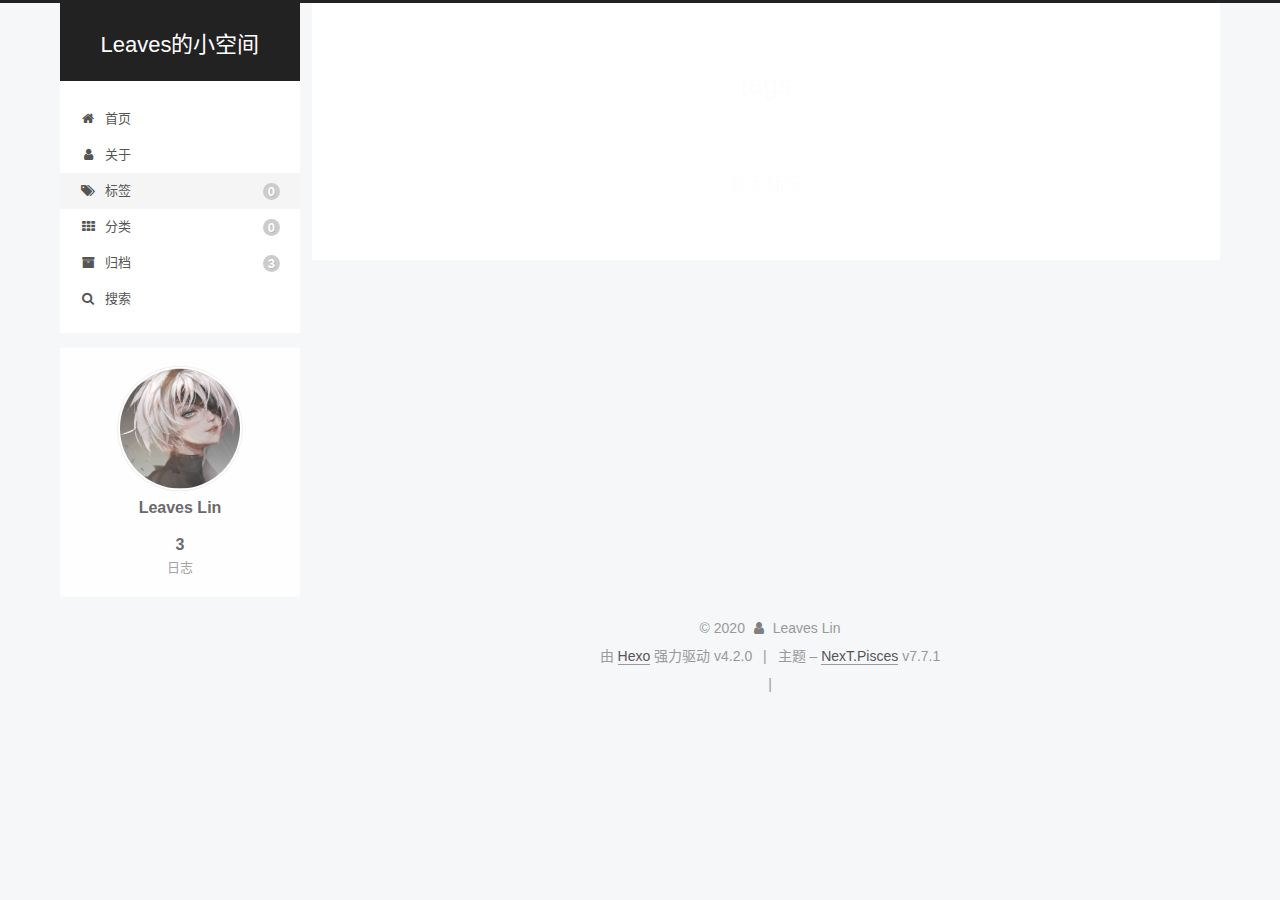
<file: tags/index.html>
<!DOCTYPE html>
<html lang="zh-CN">
<head>
  <meta charset="UTF-8">
<meta name="viewport" content="width=device-width, initial-scale=1, maximum-scale=2">
<meta name="theme-color" content="#222">
<meta name="generator" content="Hexo 4.2.0">
  <link rel="apple-touch-icon" sizes="180x180" href="/images/apple-touch-icon-next.png">
  <link rel="icon" type="image/png" sizes="32x32" href="/images/favicon-32x32-next.png">
  <link rel="icon" type="image/png" sizes="16x16" href="/images/favicon-16x16-next.png">
  <link rel="mask-icon" href="/images/logo.svg" color="#222">

<link rel="stylesheet" href="/css/main.css">


<link rel="stylesheet" href="/lib/font-awesome/css/font-awesome.min.css">

<script id="hexo-configurations">
    var NexT = window.NexT || {};
    var CONFIG = {"hostname":"leaveslin.github.io","root":"/","scheme":"Pisces","version":"7.7.1","exturl":false,"sidebar":{"position":"left","display":"post","padding":18,"offset":12,"onmobile":false},"copycode":{"enable":false,"show_result":false,"style":null},"back2top":{"enable":true,"sidebar":false,"scrollpercent":false},"bookmark":{"enable":false,"color":"#222","save":"auto"},"fancybox":false,"mediumzoom":false,"lazyload":false,"pangu":false,"comments":{"style":"tabs","active":null,"storage":true,"lazyload":false,"nav":null},"algolia":{"hits":{"per_page":10},"labels":{"input_placeholder":"Search for Posts","hits_empty":"We didn't find any results for the search: ${query}","hits_stats":"${hits} results found in ${time} ms"}},"localsearch":{"enable":true,"trigger":"auto","top_n_per_article":1,"unescape":false,"preload":false},"motion":{"enable":true,"async":false,"transition":{"post_block":"fadeIn","post_header":"slideDownIn","post_body":"slideDownIn","coll_header":"slideLeftIn","sidebar":"slideUpIn"}},"path":"search.xml"};
  </script>

  <meta property="og:type" content="website">
<meta property="og:title" content="tags">
<meta property="og:url" content="https://leaveslin.github.io/tags/index.html">
<meta property="og:site_name" content="Leaves的小空间">
<meta property="og:locale" content="zh_CN">
<meta property="article:published_time" content="2020-02-27T03:30:22.000Z">
<meta property="article:modified_time" content="2020-02-27T03:31:17.039Z">
<meta property="article:author" content="Leaves Lin">
<meta name="twitter:card" content="summary">

<link rel="canonical" href="https://leaveslin.github.io/tags/">


<script id="page-configurations">
  // https://hexo.io/docs/variables.html
  CONFIG.page = {
    sidebar: "",
    isHome: false,
    isPost: false
  };
</script>

  <title>tags | Leaves的小空间
  </title>
  






  <noscript>
  <style>
  .use-motion .brand,
  .use-motion .menu-item,
  .sidebar-inner,
  .use-motion .post-block,
  .use-motion .pagination,
  .use-motion .comments,
  .use-motion .post-header,
  .use-motion .post-body,
  .use-motion .collection-header { opacity: initial; }

  .use-motion .site-title,
  .use-motion .site-subtitle {
    opacity: initial;
    top: initial;
  }

  .use-motion .logo-line-before i { left: initial; }
  .use-motion .logo-line-after i { right: initial; }
  </style>
</noscript>

</head>

<body itemscope itemtype="http://schema.org/WebPage">
  <div class="container use-motion">
    <div class="headband"></div>

    <header class="header" itemscope itemtype="http://schema.org/WPHeader">
      <div class="header-inner"><div class="site-brand-container">
  <div class="site-nav-toggle">
    <div class="toggle" aria-label="切换导航栏">
      <span class="toggle-line toggle-line-first"></span>
      <span class="toggle-line toggle-line-middle"></span>
      <span class="toggle-line toggle-line-last"></span>
    </div>
  </div>

  <div class="site-meta">

    <div>
      <a href="/" class="brand" rel="start">
        <span class="logo-line-before"><i></i></span>
        <span class="site-title">Leaves的小空间</span>
        <span class="logo-line-after"><i></i></span>
      </a>
    </div>
  </div>

  <div class="site-nav-right">
    <div class="toggle popup-trigger">
        <i class="fa fa-search fa-fw fa-lg"></i>
    </div>
  </div>
</div>


<nav class="site-nav">
  
  <ul id="menu" class="menu">
        <li class="menu-item menu-item-home">

    <a href="/" rel="section"><i class="fa fa-fw fa-home"></i>首页</a>

  </li>
        <li class="menu-item menu-item-about">

    <a href="/about/" rel="section"><i class="fa fa-fw fa-user"></i>关于</a>

  </li>
        <li class="menu-item menu-item-tags">

    <a href="/tags/" rel="section"><i class="fa fa-fw fa-tags"></i>标签<span class="badge">0</span></a>

  </li>
        <li class="menu-item menu-item-categories">

    <a href="/categories/" rel="section"><i class="fa fa-fw fa-th"></i>分类<span class="badge">0</span></a>

  </li>
        <li class="menu-item menu-item-archives">

    <a href="/archives/" rel="section"><i class="fa fa-fw fa-archive"></i>归档<span class="badge">3</span></a>

  </li>
      <li class="menu-item menu-item-search">
        <a role="button" class="popup-trigger"><i class="fa fa-search fa-fw"></i>搜索
        </a>
      </li>
  </ul>

</nav>
  <div class="site-search">
    <div class="popup search-popup">
    <div class="search-header">
  <span class="search-icon">
    <i class="fa fa-search"></i>
  </span>
  <div class="search-input-container">
    <input autocomplete="off" autocorrect="off" autocapitalize="off"
           placeholder="搜索..." spellcheck="false"
           type="search" class="search-input">
  </div>
  <span class="popup-btn-close">
    <i class="fa fa-times-circle"></i>
  </span>
</div>
<div id="search-result"></div>

</div>
<div class="search-pop-overlay"></div>

  </div>
</div>
    </header>

    
  <div class="back-to-top">
    <i class="fa fa-arrow-up"></i>
    <span>0%</span>
  </div>


    <main class="main">
      <div class="main-inner">
        <div class="content-wrap">
          
  
  

          <div class="content">
            

  <div class="posts-expand">
    
    
    
    <div class="post-block" lang="zh-CN">
      <header class="post-header">

<h1 class="post-title" itemprop="name headline">tags
</h1>

<div class="post-meta">
  

</div>

</header>

      
      
      
      <div class="post-body">
          <div class="tag-cloud">
            <div class="tag-cloud-title">
              暂无标签
            </div>
            <div class="tag-cloud-tags">
              
            </div>
          </div>
        
      </div>
      
      
      
    </div>
    

    
    
    
  </div>


          </div>
          

<script>
  window.addEventListener('tabs:register', () => {
    let activeClass = CONFIG.comments.activeClass;
    if (CONFIG.comments.storage) {
      activeClass = localStorage.getItem('comments_active') || activeClass;
    }
    if (activeClass) {
      let activeTab = document.querySelector(`a[href="#comment-${activeClass}"]`);
      if (activeTab) {
        activeTab.click();
      }
    }
  });
  if (CONFIG.comments.storage) {
    window.addEventListener('tabs:click', event => {
      if (!event.target.matches('.tabs-comment .tab-content .tab-pane')) return;
      let commentClass = event.target.classList[1];
      localStorage.setItem('comments_active', commentClass);
    });
  }
</script>

        </div>
          
  
  <div class="toggle sidebar-toggle">
    <span class="toggle-line toggle-line-first"></span>
    <span class="toggle-line toggle-line-middle"></span>
    <span class="toggle-line toggle-line-last"></span>
  </div>

  <aside class="sidebar">
    <div class="sidebar-inner">

      <ul class="sidebar-nav motion-element">
        <li class="sidebar-nav-toc">
          文章目录
        </li>
        <li class="sidebar-nav-overview">
          站点概览
        </li>
      </ul>

      <!--noindex-->
      <div class="post-toc-wrap sidebar-panel">
      </div>
      <!--/noindex-->

      <div class="site-overview-wrap sidebar-panel">
        <div class="site-author motion-element" itemprop="author" itemscope itemtype="http://schema.org/Person">
    <img class="site-author-image" itemprop="image" alt="Leaves Lin"
      src="/images/avatar.png">
  <p class="site-author-name" itemprop="name">Leaves Lin</p>
  <div class="site-description" itemprop="description"></div>
</div>
<div class="site-state-wrap motion-element">
  <nav class="site-state">
      <div class="site-state-item site-state-posts">
          <a href="/archives/">
        
          <span class="site-state-item-count">3</span>
          <span class="site-state-item-name">日志</span>
        </a>
      </div>
  </nav>
</div>



      </div>

    </div>
  </aside>
  <div id="sidebar-dimmer"></div>


      </div>
    </main>

    <footer class="footer">
      <div class="footer-inner">
        

<div class="copyright">
  
  &copy; 
  <span itemprop="copyrightYear">2020</span>
  <span class="with-love">
    <i class="fa fa-user"></i>
  </span>
  <span class="author" itemprop="copyrightHolder">Leaves Lin</span>
</div>
  <div class="powered-by">由 <a href="https://hexo.io/" class="theme-link" rel="noopener" target="_blank">Hexo</a> 强力驱动 v4.2.0
  </div>
  <span class="post-meta-divider">|</span>
  <div class="theme-info">主题 – <a href="https://pisces.theme-next.org/" class="theme-link" rel="noopener" target="_blank">NexT.Pisces</a> v7.7.1
  </div>

        
<div class="busuanzi-count">
  <script async src="https://busuanzi.ibruce.info/busuanzi/2.3/busuanzi.pure.mini.js"></script>
    <span class="post-meta-item" id="busuanzi_container_site_uv" style="display: none;">
      <span class="post-meta-item-icon">
        <i class="fa fa-user"></i>
      </span>
      <span class="site-uv" title="总访客量">
        <span id="busuanzi_value_site_uv"></span>
      </span>
    </span>
    <span class="post-meta-divider">|</span>
    <span class="post-meta-item" id="busuanzi_container_site_pv" style="display: none;">
      <span class="post-meta-item-icon">
        <i class="fa fa-eye"></i>
      </span>
      <span class="site-pv" title="总访问量">
        <span id="busuanzi_value_site_pv"></span>
      </span>
    </span>
</div>








      </div>
    </footer>
  </div>

  
  <script src="/lib/anime.min.js"></script>
  <script src="/lib/velocity/velocity.min.js"></script>
  <script src="/lib/velocity/velocity.ui.min.js"></script>

<script src="/js/utils.js"></script>

<script src="/js/motion.js"></script>


<script src="/js/schemes/pisces.js"></script>


<script src="/js/next-boot.js"></script>




  




  
<script src="/js/local-search.js"></script>













  

  


<script>
NexT.utils.loadComments(document.querySelector('#valine-comments'), () => {
  NexT.utils.getScript('//cdn.jsdelivr.net/npm/valine@1/dist/Valine.min.js', () => {
    var GUEST = ['nick', 'mail', 'link'];
    var guest = 'nick,mail,link';
    guest = guest.split(',').filter(item => {
      return GUEST.includes(item);
    });
    new Valine({
      el         : '#valine-comments',
      verify     : false,
      notify     : false,
      appId      : 'k4rMWaIy9oX2ECdebs6OUPnx-gzGzoHsz',
      appKey     : 'yVV1hh9w05N2WO8qvqJ5BmjU',
      placeholder: "ヾﾉ≧∀≦)o来啊，快活啊!",
      avatar     : 'mm',
      meta       : guest,
      pageSize   : '10' || 10,
      visitor    : true,
      lang       : 'zh-cn' || 'zh-cn',
      path       : location.pathname,
      recordIP   : ,
      serverURLs : ''
    });
  }, window.Valine);
});
</script>

</body>
</html>
</file>
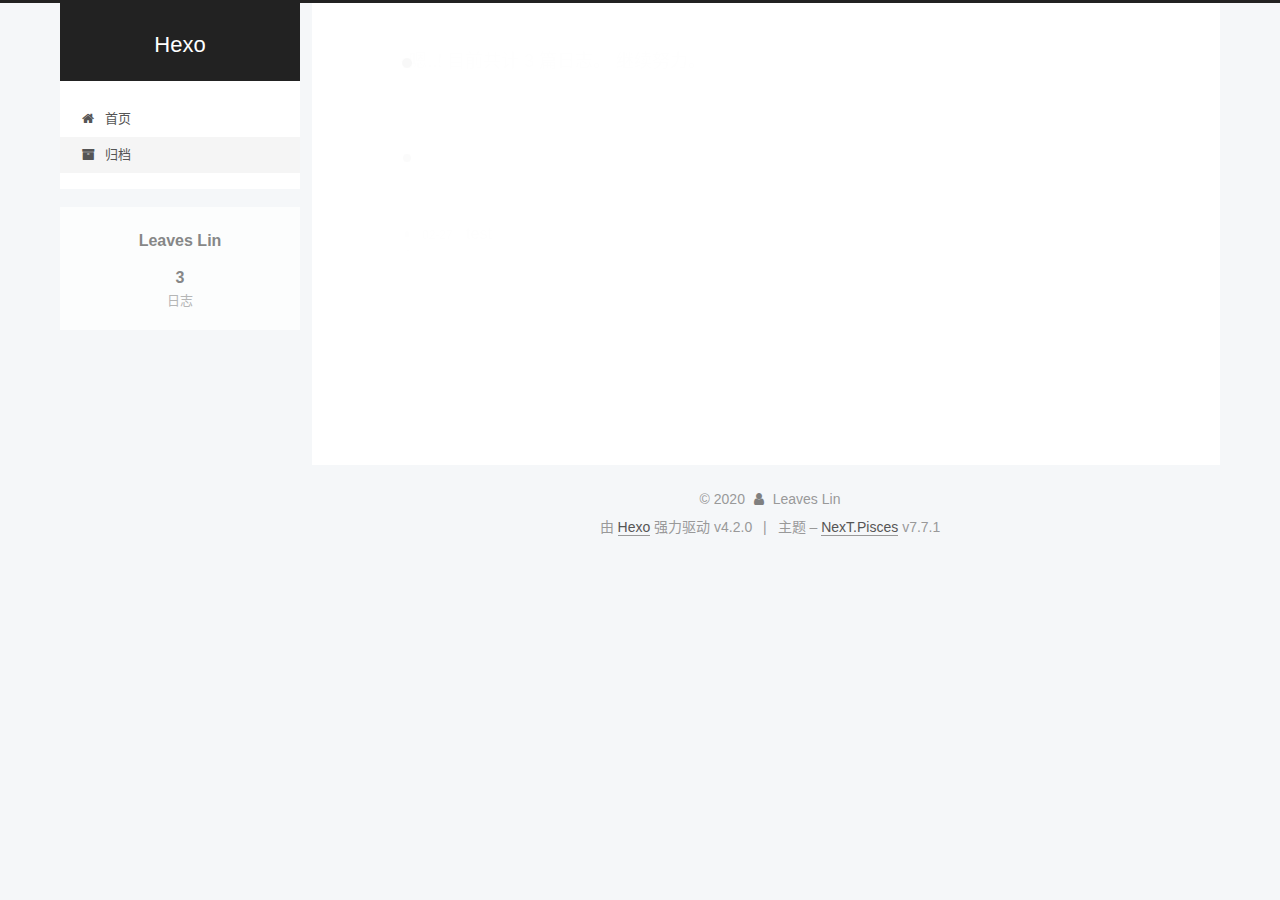
<file: archives/2020/index.html>
<!DOCTYPE html>
<html lang="zh-CN">
<head>
  <meta charset="UTF-8">
<meta name="viewport" content="width=device-width, initial-scale=1, maximum-scale=2">
<meta name="theme-color" content="#222">
<meta name="generator" content="Hexo 4.2.0">
  <link rel="apple-touch-icon" sizes="180x180" href="/images/apple-touch-icon-next.png">
  <link rel="icon" type="image/png" sizes="32x32" href="/images/favicon-32x32-next.png">
  <link rel="icon" type="image/png" sizes="16x16" href="/images/favicon-16x16-next.png">
  <link rel="mask-icon" href="/images/logo.svg" color="#222">

<link rel="stylesheet" href="/css/main.css">


<link rel="stylesheet" href="/lib/font-awesome/css/font-awesome.min.css">

<script id="hexo-configurations">
    var NexT = window.NexT || {};
    var CONFIG = {"hostname":"leaveslin.github.io","root":"/","scheme":"Pisces","version":"7.7.1","exturl":false,"sidebar":{"position":"left","display":"post","padding":18,"offset":12,"onmobile":false},"copycode":{"enable":false,"show_result":false,"style":null},"back2top":{"enable":true,"sidebar":false,"scrollpercent":false},"bookmark":{"enable":false,"color":"#222","save":"auto"},"fancybox":false,"mediumzoom":false,"lazyload":false,"pangu":false,"comments":{"style":"tabs","active":null,"storage":true,"lazyload":false,"nav":null},"algolia":{"hits":{"per_page":10},"labels":{"input_placeholder":"Search for Posts","hits_empty":"We didn't find any results for the search: ${query}","hits_stats":"${hits} results found in ${time} ms"}},"localsearch":{"enable":false,"trigger":"auto","top_n_per_article":1,"unescape":false,"preload":false},"motion":{"enable":true,"async":false,"transition":{"post_block":"fadeIn","post_header":"slideDownIn","post_body":"slideDownIn","coll_header":"slideLeftIn","sidebar":"slideUpIn"}}};
  </script>

  <meta property="og:type" content="website">
<meta property="og:title" content="Hexo">
<meta property="og:url" content="https://leaveslin.github.io/archives/2020/index.html">
<meta property="og:site_name" content="Hexo">
<meta property="og:locale" content="zh_CN">
<meta property="article:author" content="Leaves Lin">
<meta name="twitter:card" content="summary">

<link rel="canonical" href="https://leaveslin.github.io/archives/2020/">


<script id="page-configurations">
  // https://hexo.io/docs/variables.html
  CONFIG.page = {
    sidebar: "",
    isHome: false,
    isPost: false
  };
</script>

  <title>归档 | Hexo</title>
  






  <noscript>
  <style>
  .use-motion .brand,
  .use-motion .menu-item,
  .sidebar-inner,
  .use-motion .post-block,
  .use-motion .pagination,
  .use-motion .comments,
  .use-motion .post-header,
  .use-motion .post-body,
  .use-motion .collection-header { opacity: initial; }

  .use-motion .site-title,
  .use-motion .site-subtitle {
    opacity: initial;
    top: initial;
  }

  .use-motion .logo-line-before i { left: initial; }
  .use-motion .logo-line-after i { right: initial; }
  </style>
</noscript>

</head>

<body itemscope itemtype="http://schema.org/WebPage">
  <div class="container use-motion">
    <div class="headband"></div>

    <header class="header" itemscope itemtype="http://schema.org/WPHeader">
      <div class="header-inner"><div class="site-brand-container">
  <div class="site-nav-toggle">
    <div class="toggle" aria-label="切换导航栏">
      <span class="toggle-line toggle-line-first"></span>
      <span class="toggle-line toggle-line-middle"></span>
      <span class="toggle-line toggle-line-last"></span>
    </div>
  </div>

  <div class="site-meta">

    <div>
      <a href="/" class="brand" rel="start">
        <span class="logo-line-before"><i></i></span>
        <span class="site-title">Hexo</span>
        <span class="logo-line-after"><i></i></span>
      </a>
    </div>
  </div>

  <div class="site-nav-right">
    <div class="toggle popup-trigger">
    </div>
  </div>
</div>


<nav class="site-nav">
  
  <ul id="menu" class="menu">
        <li class="menu-item menu-item-home">

    <a href="/" rel="section"><i class="fa fa-fw fa-home"></i>首页</a>

  </li>
        <li class="menu-item menu-item-archives">

    <a href="/archives/" rel="section"><i class="fa fa-fw fa-archive"></i>归档</a>

  </li>
  </ul>

</nav>
</div>
    </header>

    
  <div class="back-to-top">
    <i class="fa fa-arrow-up"></i>
    <span>0%</span>
  </div>


    <main class="main">
      <div class="main-inner">
        <div class="content-wrap">
          

          <div class="content">
            

  
  
  
  <div class="post-block">
    <div class="posts-collapse">
      <div class="collection-title">
        <span class="collection-header">嗯..! 目前共计 3 篇日志。 继续努力。</span>
      </div>

      
    <div class="collection-year">
      <h1 class="collection-header">2020</h1>
    </div>

  <article itemscope itemtype="http://schema.org/Article">
    <header class="post-header">

      <div class="post-meta">
        <time itemprop="dateCreated"
              datetime="2020-02-27T10:39:26+08:00"
              content="2020-02-27">
          02-27
        </time>
      </div>

      <h2 class="post-title">
          <a class="post-title-link" href="/archives/d87f7e0c.html" itemprop="url">
            <span itemprop="name">test</span>
          </a>
      </h2>

    </header>
  </article>

  <article itemscope itemtype="http://schema.org/Article">
    <header class="post-header">

      <div class="post-meta">
        <time itemprop="dateCreated"
              datetime="2020-02-27T09:29:46+08:00"
              content="2020-02-27">
          02-27
        </time>
      </div>

      <h2 class="post-title">
          <a class="post-title-link" href="/archives/c9a945f0.html" itemprop="url">
            <span itemprop="name">无标题</span>
          </a>
      </h2>

    </header>
  </article>

  <article itemscope itemtype="http://schema.org/Article">
    <header class="post-header">

      <div class="post-meta">
        <time itemprop="dateCreated"
              datetime="2020-02-26T17:08:52+08:00"
              content="2020-02-26">
          02-26
        </time>
      </div>

      <h2 class="post-title">
          <a class="post-title-link" href="/archives/4a17b156.html" itemprop="url">
            <span itemprop="name">Hello World</span>
          </a>
      </h2>

    </header>
  </article>


    </div>
  </div>
  
  
  

  



          </div>
          

<script>
  window.addEventListener('tabs:register', () => {
    let activeClass = CONFIG.comments.activeClass;
    if (CONFIG.comments.storage) {
      activeClass = localStorage.getItem('comments_active') || activeClass;
    }
    if (activeClass) {
      let activeTab = document.querySelector(`a[href="#comment-${activeClass}"]`);
      if (activeTab) {
        activeTab.click();
      }
    }
  });
  if (CONFIG.comments.storage) {
    window.addEventListener('tabs:click', event => {
      if (!event.target.matches('.tabs-comment .tab-content .tab-pane')) return;
      let commentClass = event.target.classList[1];
      localStorage.setItem('comments_active', commentClass);
    });
  }
</script>

        </div>
          
  
  <div class="toggle sidebar-toggle">
    <span class="toggle-line toggle-line-first"></span>
    <span class="toggle-line toggle-line-middle"></span>
    <span class="toggle-line toggle-line-last"></span>
  </div>

  <aside class="sidebar">
    <div class="sidebar-inner">

      <ul class="sidebar-nav motion-element">
        <li class="sidebar-nav-toc">
          文章目录
        </li>
        <li class="sidebar-nav-overview">
          站点概览
        </li>
      </ul>

      <!--noindex-->
      <div class="post-toc-wrap sidebar-panel">
      </div>
      <!--/noindex-->

      <div class="site-overview-wrap sidebar-panel">
        <div class="site-author motion-element" itemprop="author" itemscope itemtype="http://schema.org/Person">
  <p class="site-author-name" itemprop="name">Leaves Lin</p>
  <div class="site-description" itemprop="description"></div>
</div>
<div class="site-state-wrap motion-element">
  <nav class="site-state">
      <div class="site-state-item site-state-posts">
          <a href="/archives/">
        
          <span class="site-state-item-count">3</span>
          <span class="site-state-item-name">日志</span>
        </a>
      </div>
  </nav>
</div>



      </div>

    </div>
  </aside>
  <div id="sidebar-dimmer"></div>


      </div>
    </main>

    <footer class="footer">
      <div class="footer-inner">
        

<div class="copyright">
  
  &copy; 
  <span itemprop="copyrightYear">2020</span>
  <span class="with-love">
    <i class="fa fa-user"></i>
  </span>
  <span class="author" itemprop="copyrightHolder">Leaves Lin</span>
</div>
  <div class="powered-by">由 <a href="https://hexo.io/" class="theme-link" rel="noopener" target="_blank">Hexo</a> 强力驱动 v4.2.0
  </div>
  <span class="post-meta-divider">|</span>
  <div class="theme-info">主题 – <a href="https://pisces.theme-next.org/" class="theme-link" rel="noopener" target="_blank">NexT.Pisces</a> v7.7.1
  </div>

        








      </div>
    </footer>
  </div>

  
  <script src="/lib/anime.min.js"></script>
  <script src="/lib/velocity/velocity.min.js"></script>
  <script src="/lib/velocity/velocity.ui.min.js"></script>

<script src="/js/utils.js"></script>

<script src="/js/motion.js"></script>


<script src="/js/schemes/pisces.js"></script>


<script src="/js/next-boot.js"></script>




  















  

  

</body>
</html>
</file>
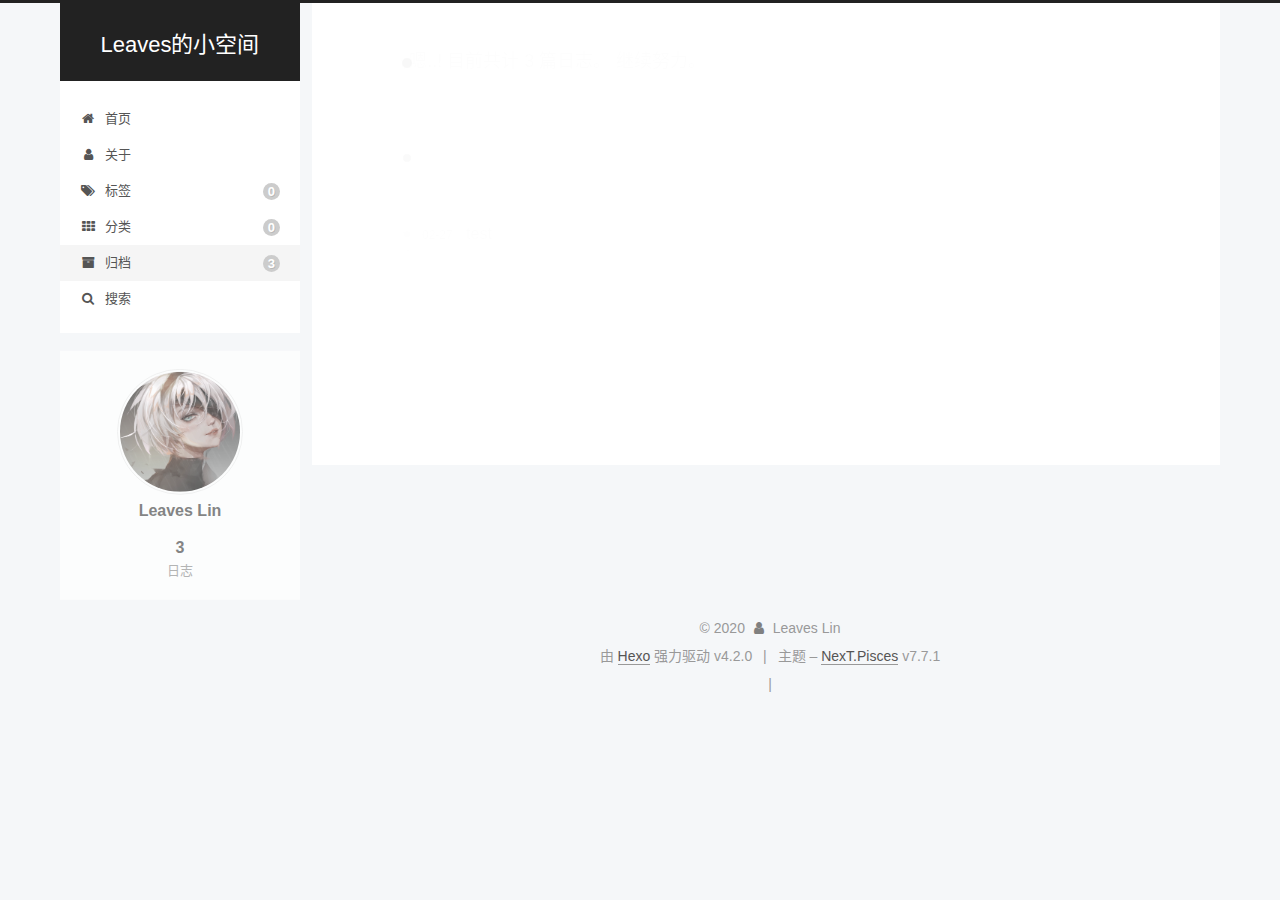
<file: archives/2020/02/index.html>
<!DOCTYPE html>
<html lang="zh-CN">
<head>
  <meta charset="UTF-8">
<meta name="viewport" content="width=device-width, initial-scale=1, maximum-scale=2">
<meta name="theme-color" content="#222">
<meta name="generator" content="Hexo 4.2.0">
  <link rel="apple-touch-icon" sizes="180x180" href="/images/apple-touch-icon-next.png">
  <link rel="icon" type="image/png" sizes="32x32" href="/images/favicon-32x32-next.png">
  <link rel="icon" type="image/png" sizes="16x16" href="/images/favicon-16x16-next.png">
  <link rel="mask-icon" href="/images/logo.svg" color="#222">

<link rel="stylesheet" href="/css/main.css">


<link rel="stylesheet" href="/lib/font-awesome/css/font-awesome.min.css">

<script id="hexo-configurations">
    var NexT = window.NexT || {};
    var CONFIG = {"hostname":"leaveslin.github.io","root":"/","scheme":"Pisces","version":"7.7.1","exturl":false,"sidebar":{"position":"left","display":"post","padding":18,"offset":12,"onmobile":false},"copycode":{"enable":false,"show_result":false,"style":null},"back2top":{"enable":true,"sidebar":false,"scrollpercent":false},"bookmark":{"enable":false,"color":"#222","save":"auto"},"fancybox":false,"mediumzoom":false,"lazyload":false,"pangu":false,"comments":{"style":"tabs","active":null,"storage":true,"lazyload":false,"nav":null},"algolia":{"hits":{"per_page":10},"labels":{"input_placeholder":"Search for Posts","hits_empty":"We didn't find any results for the search: ${query}","hits_stats":"${hits} results found in ${time} ms"}},"localsearch":{"enable":true,"trigger":"auto","top_n_per_article":1,"unescape":false,"preload":false},"motion":{"enable":true,"async":false,"transition":{"post_block":"fadeIn","post_header":"slideDownIn","post_body":"slideDownIn","coll_header":"slideLeftIn","sidebar":"slideUpIn"}},"path":"search.xml"};
  </script>

  <meta property="og:type" content="website">
<meta property="og:title" content="Leaves的小空间">
<meta property="og:url" content="https://leaveslin.github.io/archives/2020/02/index.html">
<meta property="og:site_name" content="Leaves的小空间">
<meta property="og:locale" content="zh_CN">
<meta property="article:author" content="Leaves Lin">
<meta name="twitter:card" content="summary">

<link rel="canonical" href="https://leaveslin.github.io/archives/2020/02/">


<script id="page-configurations">
  // https://hexo.io/docs/variables.html
  CONFIG.page = {
    sidebar: "",
    isHome: false,
    isPost: false
  };
</script>

  <title>归档 | Leaves的小空间</title>
  






  <noscript>
  <style>
  .use-motion .brand,
  .use-motion .menu-item,
  .sidebar-inner,
  .use-motion .post-block,
  .use-motion .pagination,
  .use-motion .comments,
  .use-motion .post-header,
  .use-motion .post-body,
  .use-motion .collection-header { opacity: initial; }

  .use-motion .site-title,
  .use-motion .site-subtitle {
    opacity: initial;
    top: initial;
  }

  .use-motion .logo-line-before i { left: initial; }
  .use-motion .logo-line-after i { right: initial; }
  </style>
</noscript>

</head>

<body itemscope itemtype="http://schema.org/WebPage">
  <div class="container use-motion">
    <div class="headband"></div>

    <header class="header" itemscope itemtype="http://schema.org/WPHeader">
      <div class="header-inner"><div class="site-brand-container">
  <div class="site-nav-toggle">
    <div class="toggle" aria-label="切换导航栏">
      <span class="toggle-line toggle-line-first"></span>
      <span class="toggle-line toggle-line-middle"></span>
      <span class="toggle-line toggle-line-last"></span>
    </div>
  </div>

  <div class="site-meta">

    <div>
      <a href="/" class="brand" rel="start">
        <span class="logo-line-before"><i></i></span>
        <span class="site-title">Leaves的小空间</span>
        <span class="logo-line-after"><i></i></span>
      </a>
    </div>
  </div>

  <div class="site-nav-right">
    <div class="toggle popup-trigger">
        <i class="fa fa-search fa-fw fa-lg"></i>
    </div>
  </div>
</div>


<nav class="site-nav">
  
  <ul id="menu" class="menu">
        <li class="menu-item menu-item-home">

    <a href="/" rel="section"><i class="fa fa-fw fa-home"></i>首页</a>

  </li>
        <li class="menu-item menu-item-about">

    <a href="/about/" rel="section"><i class="fa fa-fw fa-user"></i>关于</a>

  </li>
        <li class="menu-item menu-item-tags">

    <a href="/tags/" rel="section"><i class="fa fa-fw fa-tags"></i>标签<span class="badge">0</span></a>

  </li>
        <li class="menu-item menu-item-categories">

    <a href="/categories/" rel="section"><i class="fa fa-fw fa-th"></i>分类<span class="badge">0</span></a>

  </li>
        <li class="menu-item menu-item-archives">

    <a href="/archives/" rel="section"><i class="fa fa-fw fa-archive"></i>归档<span class="badge">3</span></a>

  </li>
      <li class="menu-item menu-item-search">
        <a role="button" class="popup-trigger"><i class="fa fa-search fa-fw"></i>搜索
        </a>
      </li>
  </ul>

</nav>
  <div class="site-search">
    <div class="popup search-popup">
    <div class="search-header">
  <span class="search-icon">
    <i class="fa fa-search"></i>
  </span>
  <div class="search-input-container">
    <input autocomplete="off" autocorrect="off" autocapitalize="off"
           placeholder="搜索..." spellcheck="false"
           type="search" class="search-input">
  </div>
  <span class="popup-btn-close">
    <i class="fa fa-times-circle"></i>
  </span>
</div>
<div id="search-result"></div>

</div>
<div class="search-pop-overlay"></div>

  </div>
</div>
    </header>

    
  <div class="back-to-top">
    <i class="fa fa-arrow-up"></i>
    <span>0%</span>
  </div>


    <main class="main">
      <div class="main-inner">
        <div class="content-wrap">
          

          <div class="content">
            

  
  
  
  <div class="post-block">
    <div class="posts-collapse">
      <div class="collection-title">
        <span class="collection-header">嗯..! 目前共计 3 篇日志。 继续努力。</span>
      </div>

      
    <div class="collection-year">
      <h1 class="collection-header">2020</h1>
    </div>

  <article itemscope itemtype="http://schema.org/Article">
    <header class="post-header">

      <div class="post-meta">
        <time itemprop="dateCreated"
              datetime="2020-02-27T10:39:26+08:00"
              content="2020-02-27">
          02-27
        </time>
      </div>

      <h2 class="post-title">
          <a class="post-title-link" href="/archives/d87f7e0c.html" itemprop="url">
            <span itemprop="name">test</span>
          </a>
      </h2>

    </header>
  </article>

  <article itemscope itemtype="http://schema.org/Article">
    <header class="post-header">

      <div class="post-meta">
        <time itemprop="dateCreated"
              datetime="2020-02-27T09:29:46+08:00"
              content="2020-02-27">
          02-27
        </time>
      </div>

      <h2 class="post-title">
          <a class="post-title-link" href="/archives/c9a945f0.html" itemprop="url">
            <span itemprop="name">无标题</span>
          </a>
      </h2>

    </header>
  </article>

  <article itemscope itemtype="http://schema.org/Article">
    <header class="post-header">

      <div class="post-meta">
        <time itemprop="dateCreated"
              datetime="2020-02-26T17:08:52+08:00"
              content="2020-02-26">
          02-26
        </time>
      </div>

      <h2 class="post-title">
          <a class="post-title-link" href="/archives/4a17b156.html" itemprop="url">
            <span itemprop="name">Hello World</span>
          </a>
      </h2>

    </header>
  </article>


    </div>
  </div>
  
  
  

  



          </div>
          

<script>
  window.addEventListener('tabs:register', () => {
    let activeClass = CONFIG.comments.activeClass;
    if (CONFIG.comments.storage) {
      activeClass = localStorage.getItem('comments_active') || activeClass;
    }
    if (activeClass) {
      let activeTab = document.querySelector(`a[href="#comment-${activeClass}"]`);
      if (activeTab) {
        activeTab.click();
      }
    }
  });
  if (CONFIG.comments.storage) {
    window.addEventListener('tabs:click', event => {
      if (!event.target.matches('.tabs-comment .tab-content .tab-pane')) return;
      let commentClass = event.target.classList[1];
      localStorage.setItem('comments_active', commentClass);
    });
  }
</script>

        </div>
          
  
  <div class="toggle sidebar-toggle">
    <span class="toggle-line toggle-line-first"></span>
    <span class="toggle-line toggle-line-middle"></span>
    <span class="toggle-line toggle-line-last"></span>
  </div>

  <aside class="sidebar">
    <div class="sidebar-inner">

      <ul class="sidebar-nav motion-element">
        <li class="sidebar-nav-toc">
          文章目录
        </li>
        <li class="sidebar-nav-overview">
          站点概览
        </li>
      </ul>

      <!--noindex-->
      <div class="post-toc-wrap sidebar-panel">
      </div>
      <!--/noindex-->

      <div class="site-overview-wrap sidebar-panel">
        <div class="site-author motion-element" itemprop="author" itemscope itemtype="http://schema.org/Person">
    <img class="site-author-image" itemprop="image" alt="Leaves Lin"
      src="/images/avatar.png">
  <p class="site-author-name" itemprop="name">Leaves Lin</p>
  <div class="site-description" itemprop="description"></div>
</div>
<div class="site-state-wrap motion-element">
  <nav class="site-state">
      <div class="site-state-item site-state-posts">
          <a href="/archives/">
        
          <span class="site-state-item-count">3</span>
          <span class="site-state-item-name">日志</span>
        </a>
      </div>
  </nav>
</div>



      </div>

    </div>
  </aside>
  <div id="sidebar-dimmer"></div>


      </div>
    </main>

    <footer class="footer">
      <div class="footer-inner">
        

<div class="copyright">
  
  &copy; 
  <span itemprop="copyrightYear">2020</span>
  <span class="with-love">
    <i class="fa fa-user"></i>
  </span>
  <span class="author" itemprop="copyrightHolder">Leaves Lin</span>
</div>
  <div class="powered-by">由 <a href="https://hexo.io/" class="theme-link" rel="noopener" target="_blank">Hexo</a> 强力驱动 v4.2.0
  </div>
  <span class="post-meta-divider">|</span>
  <div class="theme-info">主题 – <a href="https://pisces.theme-next.org/" class="theme-link" rel="noopener" target="_blank">NexT.Pisces</a> v7.7.1
  </div>

        
<div class="busuanzi-count">
  <script async src="https://busuanzi.ibruce.info/busuanzi/2.3/busuanzi.pure.mini.js"></script>
    <span class="post-meta-item" id="busuanzi_container_site_uv" style="display: none;">
      <span class="post-meta-item-icon">
        <i class="fa fa-user"></i>
      </span>
      <span class="site-uv" title="总访客量">
        <span id="busuanzi_value_site_uv"></span>
      </span>
    </span>
    <span class="post-meta-divider">|</span>
    <span class="post-meta-item" id="busuanzi_container_site_pv" style="display: none;">
      <span class="post-meta-item-icon">
        <i class="fa fa-eye"></i>
      </span>
      <span class="site-pv" title="总访问量">
        <span id="busuanzi_value_site_pv"></span>
      </span>
    </span>
</div>








      </div>
    </footer>
  </div>

  
  <script src="/lib/anime.min.js"></script>
  <script src="/lib/velocity/velocity.min.js"></script>
  <script src="/lib/velocity/velocity.ui.min.js"></script>

<script src="/js/utils.js"></script>

<script src="/js/motion.js"></script>


<script src="/js/schemes/pisces.js"></script>


<script src="/js/next-boot.js"></script>




  




  
<script src="/js/local-search.js"></script>













  

  


<script>
NexT.utils.loadComments(document.querySelector('#valine-comments'), () => {
  NexT.utils.getScript('//cdn.jsdelivr.net/npm/valine@1/dist/Valine.min.js', () => {
    var GUEST = ['nick', 'mail', 'link'];
    var guest = 'nick,mail,link';
    guest = guest.split(',').filter(item => {
      return GUEST.includes(item);
    });
    new Valine({
      el         : '#valine-comments',
      verify     : false,
      notify     : false,
      appId      : 'k4rMWaIy9oX2ECdebs6OUPnx-gzGzoHsz',
      appKey     : 'yVV1hh9w05N2WO8qvqJ5BmjU',
      placeholder: "ヾﾉ≧∀≦)o来啊，快活啊!",
      avatar     : 'mm',
      meta       : guest,
      pageSize   : '10' || 10,
      visitor    : true,
      lang       : 'zh-cn' || 'zh-cn',
      path       : location.pathname,
      recordIP   : ,
      serverURLs : ''
    });
  }, window.Valine);
});
</script>

</body>
</html>
</file>
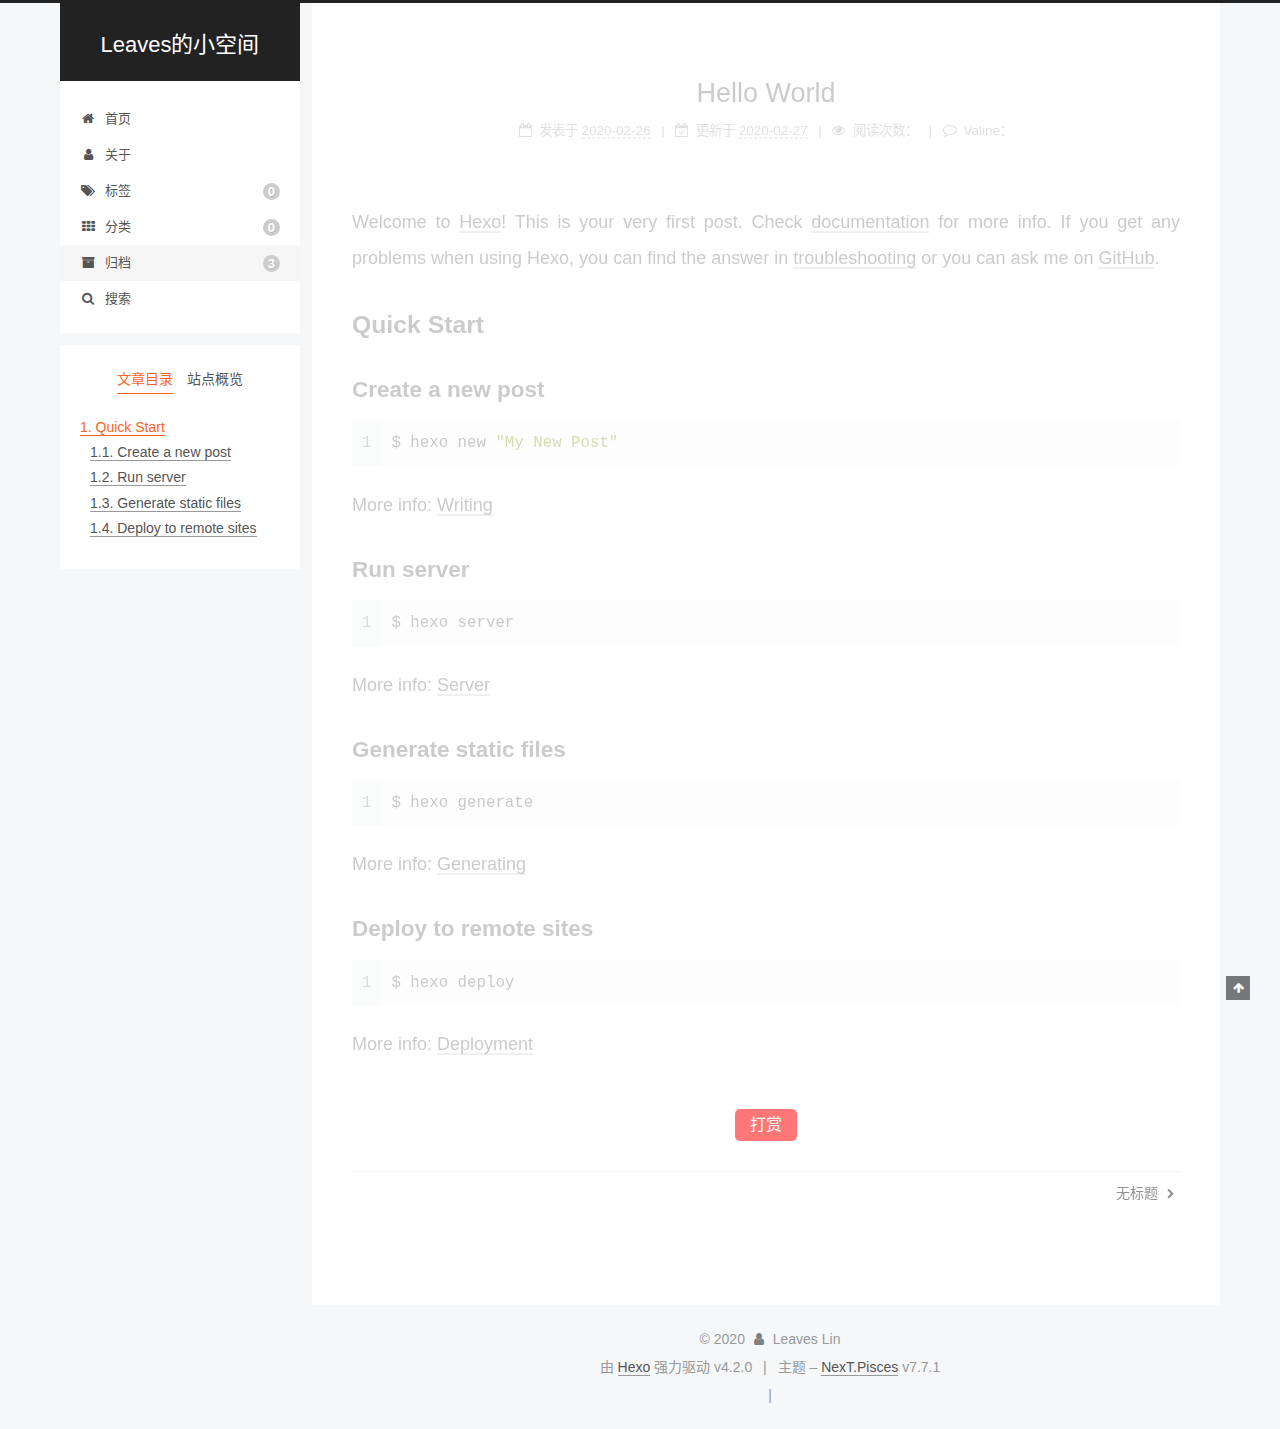
<file: archives/4a17b156.html>
<!DOCTYPE html>
<html lang="zh-CN">
<head>
  <meta charset="UTF-8">
<meta name="viewport" content="width=device-width, initial-scale=1, maximum-scale=2">
<meta name="theme-color" content="#222">
<meta name="generator" content="Hexo 4.2.0">
  <link rel="apple-touch-icon" sizes="180x180" href="/images/apple-touch-icon-next.png">
  <link rel="icon" type="image/png" sizes="32x32" href="/images/favicon-32x32-next.png">
  <link rel="icon" type="image/png" sizes="16x16" href="/images/favicon-16x16-next.png">
  <link rel="mask-icon" href="/images/logo.svg" color="#222">

<link rel="stylesheet" href="/css/main.css">


<link rel="stylesheet" href="/lib/font-awesome/css/font-awesome.min.css">

<script id="hexo-configurations">
    var NexT = window.NexT || {};
    var CONFIG = {"hostname":"leaveslin.github.io","root":"/","scheme":"Pisces","version":"7.7.1","exturl":false,"sidebar":{"position":"left","display":"post","padding":18,"offset":12,"onmobile":false},"copycode":{"enable":false,"show_result":false,"style":null},"back2top":{"enable":true,"sidebar":false,"scrollpercent":false},"bookmark":{"enable":false,"color":"#222","save":"auto"},"fancybox":false,"mediumzoom":false,"lazyload":false,"pangu":false,"comments":{"style":"tabs","active":null,"storage":true,"lazyload":false,"nav":null},"algolia":{"hits":{"per_page":10},"labels":{"input_placeholder":"Search for Posts","hits_empty":"We didn't find any results for the search: ${query}","hits_stats":"${hits} results found in ${time} ms"}},"localsearch":{"enable":true,"trigger":"auto","top_n_per_article":1,"unescape":false,"preload":false},"motion":{"enable":true,"async":false,"transition":{"post_block":"fadeIn","post_header":"slideDownIn","post_body":"slideDownIn","coll_header":"slideLeftIn","sidebar":"slideUpIn"}},"path":"search.xml"};
  </script>

  <meta name="description" content="Welcome to Hexo! This is your very first post. Check documentation for more info. If you get any problems when using Hexo, you can find the answer in troubleshooting or you can ask me on GitHub. Quick">
<meta property="og:type" content="article">
<meta property="og:title" content="Hello World">
<meta property="og:url" content="https://leaveslin.github.io/archives/4a17b156.html">
<meta property="og:site_name" content="Leaves的小空间">
<meta property="og:description" content="Welcome to Hexo! This is your very first post. Check documentation for more info. If you get any problems when using Hexo, you can find the answer in troubleshooting or you can ask me on GitHub. Quick">
<meta property="og:locale" content="zh_CN">
<meta property="article:published_time" content="2020-02-26T09:08:52.193Z">
<meta property="article:modified_time" content="2020-02-27T05:28:07.603Z">
<meta property="article:author" content="Leaves Lin">
<meta name="twitter:card" content="summary">

<link rel="canonical" href="https://leaveslin.github.io/archives/4a17b156.html">


<script id="page-configurations">
  // https://hexo.io/docs/variables.html
  CONFIG.page = {
    sidebar: "",
    isHome: false,
    isPost: true
  };
</script>

  <title>Hello World | Leaves的小空间</title>
  






  <noscript>
  <style>
  .use-motion .brand,
  .use-motion .menu-item,
  .sidebar-inner,
  .use-motion .post-block,
  .use-motion .pagination,
  .use-motion .comments,
  .use-motion .post-header,
  .use-motion .post-body,
  .use-motion .collection-header { opacity: initial; }

  .use-motion .site-title,
  .use-motion .site-subtitle {
    opacity: initial;
    top: initial;
  }

  .use-motion .logo-line-before i { left: initial; }
  .use-motion .logo-line-after i { right: initial; }
  </style>
</noscript>

</head>

<body itemscope itemtype="http://schema.org/WebPage">
  <div class="container use-motion">
    <div class="headband"></div>

    <header class="header" itemscope itemtype="http://schema.org/WPHeader">
      <div class="header-inner"><div class="site-brand-container">
  <div class="site-nav-toggle">
    <div class="toggle" aria-label="切换导航栏">
      <span class="toggle-line toggle-line-first"></span>
      <span class="toggle-line toggle-line-middle"></span>
      <span class="toggle-line toggle-line-last"></span>
    </div>
  </div>

  <div class="site-meta">

    <div>
      <a href="/" class="brand" rel="start">
        <span class="logo-line-before"><i></i></span>
        <span class="site-title">Leaves的小空间</span>
        <span class="logo-line-after"><i></i></span>
      </a>
    </div>
  </div>

  <div class="site-nav-right">
    <div class="toggle popup-trigger">
        <i class="fa fa-search fa-fw fa-lg"></i>
    </div>
  </div>
</div>


<nav class="site-nav">
  
  <ul id="menu" class="menu">
        <li class="menu-item menu-item-home">

    <a href="/" rel="section"><i class="fa fa-fw fa-home"></i>首页</a>

  </li>
        <li class="menu-item menu-item-about">

    <a href="/about/" rel="section"><i class="fa fa-fw fa-user"></i>关于</a>

  </li>
        <li class="menu-item menu-item-tags">

    <a href="/tags/" rel="section"><i class="fa fa-fw fa-tags"></i>标签<span class="badge">0</span></a>

  </li>
        <li class="menu-item menu-item-categories">

    <a href="/categories/" rel="section"><i class="fa fa-fw fa-th"></i>分类<span class="badge">0</span></a>

  </li>
        <li class="menu-item menu-item-archives">

    <a href="/archives/" rel="section"><i class="fa fa-fw fa-archive"></i>归档<span class="badge">3</span></a>

  </li>
      <li class="menu-item menu-item-search">
        <a role="button" class="popup-trigger"><i class="fa fa-search fa-fw"></i>搜索
        </a>
      </li>
  </ul>

</nav>
  <div class="site-search">
    <div class="popup search-popup">
    <div class="search-header">
  <span class="search-icon">
    <i class="fa fa-search"></i>
  </span>
  <div class="search-input-container">
    <input autocomplete="off" autocorrect="off" autocapitalize="off"
           placeholder="搜索..." spellcheck="false"
           type="search" class="search-input">
  </div>
  <span class="popup-btn-close">
    <i class="fa fa-times-circle"></i>
  </span>
</div>
<div id="search-result"></div>

</div>
<div class="search-pop-overlay"></div>

  </div>
</div>
    </header>

    
  <div class="back-to-top">
    <i class="fa fa-arrow-up"></i>
    <span>0%</span>
  </div>


    <main class="main">
      <div class="main-inner">
        <div class="content-wrap">
          

          <div class="content">
            

  <div class="posts-expand">
      
  
  
  <article itemscope itemtype="http://schema.org/Article" class="post-block " lang="zh-CN">
    <link itemprop="mainEntityOfPage" href="https://leaveslin.github.io/archives/4a17b156.html">

    <span hidden itemprop="author" itemscope itemtype="http://schema.org/Person">
      <meta itemprop="image" content="/images/avatar.png">
      <meta itemprop="name" content="Leaves Lin">
      <meta itemprop="description" content="">
    </span>

    <span hidden itemprop="publisher" itemscope itemtype="http://schema.org/Organization">
      <meta itemprop="name" content="Leaves的小空间">
    </span>
      <header class="post-header">
        <h1 class="post-title" itemprop="name headline">
          Hello World
        </h1>

        <div class="post-meta">
            <span class="post-meta-item">
              <span class="post-meta-item-icon">
                <i class="fa fa-calendar-o"></i>
              </span>
              <span class="post-meta-item-text">发表于</span>

              <time title="创建时间：2020-02-26 17:08:52" itemprop="dateCreated datePublished" datetime="2020-02-26T17:08:52+08:00">2020-02-26</time>
            </span>
              <span class="post-meta-item">
                <span class="post-meta-item-icon">
                  <i class="fa fa-calendar-check-o"></i>
                </span>
                <span class="post-meta-item-text">更新于</span>
                <time title="修改时间：2020-02-27 13:28:07" itemprop="dateModified" datetime="2020-02-27T13:28:07+08:00">2020-02-27</time>
              </span>

          
            <span id="/archives/4a17b156.html" class="post-meta-item leancloud_visitors" data-flag-title="Hello World" title="阅读次数">
              <span class="post-meta-item-icon">
                <i class="fa fa-eye"></i>
              </span>
              <span class="post-meta-item-text">阅读次数：</span>
              <span class="leancloud-visitors-count"></span>
            </span>
            <span class="post-meta-item" title="阅读次数" id="busuanzi_container_page_pv" style="display: none;">
              <span class="post-meta-item-icon">
                <i class="fa fa-eye"></i>
              </span>
              <span class="post-meta-item-text">阅读次数：</span>
              <span id="busuanzi_value_page_pv"></span>
            </span>
  
  <span class="post-meta-item">
    
      <span class="post-meta-item-icon">
        <i class="fa fa-comment-o"></i>
      </span>
      <span class="post-meta-item-text">Valine：</span>
    
    <a title="valine" href="/archives/4a17b156.html#valine-comments" itemprop="discussionUrl">
      <span class="post-comments-count valine-comment-count" data-xid="/archives/4a17b156.html" itemprop="commentCount"></span>
    </a>
  </span>
  
  

        </div>
      </header>

    
    
    
    <div class="post-body" itemprop="articleBody">

      
        <p>Welcome to <a href="https://hexo.io/" target="_blank" rel="noopener">Hexo</a>! This is your very first post. Check <a href="https://hexo.io/docs/" target="_blank" rel="noopener">documentation</a> for more info. If you get any problems when using Hexo, you can find the answer in <a href="https://hexo.io/docs/troubleshooting.html" target="_blank" rel="noopener">troubleshooting</a> or you can ask me on <a href="https://github.com/hexojs/hexo/issues" target="_blank" rel="noopener">GitHub</a>.</p>
<h2 id="Quick-Start"><a href="#Quick-Start" class="headerlink" title="Quick Start"></a>Quick Start</h2><h3 id="Create-a-new-post"><a href="#Create-a-new-post" class="headerlink" title="Create a new post"></a>Create a new post</h3><figure class="highlight bash"><table><tr><td class="gutter"><pre><span class="line">1</span><br></pre></td><td class="code"><pre><span class="line">$ hexo new <span class="string">"My New Post"</span></span><br></pre></td></tr></table></figure>

<p>More info: <a href="https://hexo.io/docs/writing.html" target="_blank" rel="noopener">Writing</a></p>
<a id="more"></a>

<h3 id="Run-server"><a href="#Run-server" class="headerlink" title="Run server"></a>Run server</h3><figure class="highlight bash"><table><tr><td class="gutter"><pre><span class="line">1</span><br></pre></td><td class="code"><pre><span class="line">$ hexo server</span><br></pre></td></tr></table></figure>

<p>More info: <a href="https://hexo.io/docs/server.html" target="_blank" rel="noopener">Server</a></p>
<h3 id="Generate-static-files"><a href="#Generate-static-files" class="headerlink" title="Generate static files"></a>Generate static files</h3><figure class="highlight bash"><table><tr><td class="gutter"><pre><span class="line">1</span><br></pre></td><td class="code"><pre><span class="line">$ hexo generate</span><br></pre></td></tr></table></figure>

<p>More info: <a href="https://hexo.io/docs/generating.html" target="_blank" rel="noopener">Generating</a></p>
<h3 id="Deploy-to-remote-sites"><a href="#Deploy-to-remote-sites" class="headerlink" title="Deploy to remote sites"></a>Deploy to remote sites</h3><figure class="highlight bash"><table><tr><td class="gutter"><pre><span class="line">1</span><br></pre></td><td class="code"><pre><span class="line">$ hexo deploy</span><br></pre></td></tr></table></figure>

<p>More info: <a href="https://hexo.io/docs/one-command-deployment.html" target="_blank" rel="noopener">Deployment</a></p>

    </div>

    
    
    
        <div class="reward-container">
  <div></div>
  <button onclick="var qr = document.getElementById('qr'); qr.style.display = (qr.style.display === 'none') ? 'block' : 'none';">
    打赏
  </button>
  <div id="qr" style="display: none;">
      
      <div style="display: inline-block;">
        <img src="/images/wechat.JPG" alt="Leaves Lin 微信支付">
        <p>微信支付</p>
      </div>
      
      <div style="display: inline-block;">
        <img src="/images/alipay.JPG" alt="Leaves Lin 支付宝">
        <p>支付宝</p>
      </div>

  </div>
</div>


      <footer class="post-footer">

        


        
    <div class="post-nav">
      <div class="post-nav-item"></div>
      <div class="post-nav-item">
    <a href="/archives/c9a945f0.html" rel="next" title="无标题">
      无标题 <i class="fa fa-chevron-right"></i>
    </a></div>
    </div>
      </footer>
    
  </article>
  
  
  

  </div>


          </div>
          
    <div class="comments" id="valine-comments"></div>

<script>
  window.addEventListener('tabs:register', () => {
    let activeClass = CONFIG.comments.activeClass;
    if (CONFIG.comments.storage) {
      activeClass = localStorage.getItem('comments_active') || activeClass;
    }
    if (activeClass) {
      let activeTab = document.querySelector(`a[href="#comment-${activeClass}"]`);
      if (activeTab) {
        activeTab.click();
      }
    }
  });
  if (CONFIG.comments.storage) {
    window.addEventListener('tabs:click', event => {
      if (!event.target.matches('.tabs-comment .tab-content .tab-pane')) return;
      let commentClass = event.target.classList[1];
      localStorage.setItem('comments_active', commentClass);
    });
  }
</script>

        </div>
          
  
  <div class="toggle sidebar-toggle">
    <span class="toggle-line toggle-line-first"></span>
    <span class="toggle-line toggle-line-middle"></span>
    <span class="toggle-line toggle-line-last"></span>
  </div>

  <aside class="sidebar">
    <div class="sidebar-inner">

      <ul class="sidebar-nav motion-element">
        <li class="sidebar-nav-toc">
          文章目录
        </li>
        <li class="sidebar-nav-overview">
          站点概览
        </li>
      </ul>

      <!--noindex-->
      <div class="post-toc-wrap sidebar-panel">
          <div class="post-toc motion-element"><ol class="nav"><li class="nav-item nav-level-2"><a class="nav-link" href="#Quick-Start"><span class="nav-number">1.</span> <span class="nav-text">Quick Start</span></a><ol class="nav-child"><li class="nav-item nav-level-3"><a class="nav-link" href="#Create-a-new-post"><span class="nav-number">1.1.</span> <span class="nav-text">Create a new post</span></a></li><li class="nav-item nav-level-3"><a class="nav-link" href="#Run-server"><span class="nav-number">1.2.</span> <span class="nav-text">Run server</span></a></li><li class="nav-item nav-level-3"><a class="nav-link" href="#Generate-static-files"><span class="nav-number">1.3.</span> <span class="nav-text">Generate static files</span></a></li><li class="nav-item nav-level-3"><a class="nav-link" href="#Deploy-to-remote-sites"><span class="nav-number">1.4.</span> <span class="nav-text">Deploy to remote sites</span></a></li></ol></li></ol></div>
      </div>
      <!--/noindex-->

      <div class="site-overview-wrap sidebar-panel">
        <div class="site-author motion-element" itemprop="author" itemscope itemtype="http://schema.org/Person">
    <img class="site-author-image" itemprop="image" alt="Leaves Lin"
      src="/images/avatar.png">
  <p class="site-author-name" itemprop="name">Leaves Lin</p>
  <div class="site-description" itemprop="description"></div>
</div>
<div class="site-state-wrap motion-element">
  <nav class="site-state">
      <div class="site-state-item site-state-posts">
          <a href="/archives/">
        
          <span class="site-state-item-count">3</span>
          <span class="site-state-item-name">日志</span>
        </a>
      </div>
  </nav>
</div>



      </div>

    </div>
  </aside>
  <div id="sidebar-dimmer"></div>


      </div>
    </main>

    <footer class="footer">
      <div class="footer-inner">
        

<div class="copyright">
  
  &copy; 
  <span itemprop="copyrightYear">2020</span>
  <span class="with-love">
    <i class="fa fa-user"></i>
  </span>
  <span class="author" itemprop="copyrightHolder">Leaves Lin</span>
</div>
  <div class="powered-by">由 <a href="https://hexo.io/" class="theme-link" rel="noopener" target="_blank">Hexo</a> 强力驱动 v4.2.0
  </div>
  <span class="post-meta-divider">|</span>
  <div class="theme-info">主题 – <a href="https://pisces.theme-next.org/" class="theme-link" rel="noopener" target="_blank">NexT.Pisces</a> v7.7.1
  </div>

        
<div class="busuanzi-count">
  <script async src="https://busuanzi.ibruce.info/busuanzi/2.3/busuanzi.pure.mini.js"></script>
    <span class="post-meta-item" id="busuanzi_container_site_uv" style="display: none;">
      <span class="post-meta-item-icon">
        <i class="fa fa-user"></i>
      </span>
      <span class="site-uv" title="总访客量">
        <span id="busuanzi_value_site_uv"></span>
      </span>
    </span>
    <span class="post-meta-divider">|</span>
    <span class="post-meta-item" id="busuanzi_container_site_pv" style="display: none;">
      <span class="post-meta-item-icon">
        <i class="fa fa-eye"></i>
      </span>
      <span class="site-pv" title="总访问量">
        <span id="busuanzi_value_site_pv"></span>
      </span>
    </span>
</div>








      </div>
    </footer>
  </div>

  
  <script src="/lib/anime.min.js"></script>
  <script src="/lib/velocity/velocity.min.js"></script>
  <script src="/lib/velocity/velocity.ui.min.js"></script>

<script src="/js/utils.js"></script>

<script src="/js/motion.js"></script>


<script src="/js/schemes/pisces.js"></script>


<script src="/js/next-boot.js"></script>




  




  
<script src="/js/local-search.js"></script>













  

  


<script>
NexT.utils.loadComments(document.querySelector('#valine-comments'), () => {
  NexT.utils.getScript('//cdn.jsdelivr.net/npm/valine@1/dist/Valine.min.js', () => {
    var GUEST = ['nick', 'mail', 'link'];
    var guest = 'nick,mail,link';
    guest = guest.split(',').filter(item => {
      return GUEST.includes(item);
    });
    new Valine({
      el         : '#valine-comments',
      verify     : false,
      notify     : false,
      appId      : 'k4rMWaIy9oX2ECdebs6OUPnx-gzGzoHsz',
      appKey     : 'yVV1hh9w05N2WO8qvqJ5BmjU',
      placeholder: "ヾﾉ≧∀≦)o来啊，快活啊!",
      avatar     : 'mm',
      meta       : guest,
      pageSize   : '10' || 10,
      visitor    : true,
      lang       : 'zh-cn' || 'zh-cn',
      path       : location.pathname,
      recordIP   : ,
      serverURLs : ''
    });
  }, window.Valine);
});
</script>

</body>
</html>
</file>
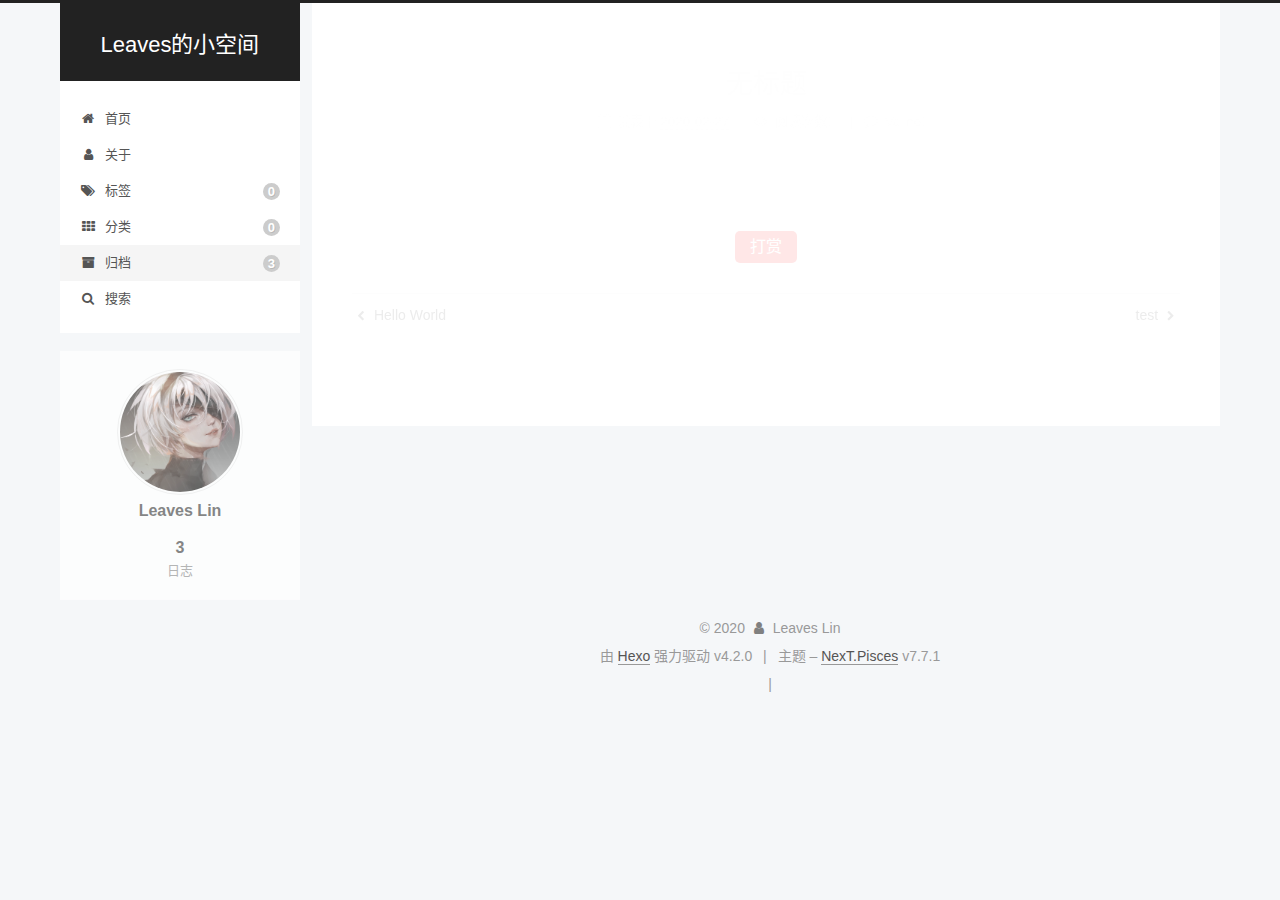
<file: archives/c9a945f0.html>
<!DOCTYPE html>
<html lang="zh-CN">
<head>
  <meta charset="UTF-8">
<meta name="viewport" content="width=device-width, initial-scale=1, maximum-scale=2">
<meta name="theme-color" content="#222">
<meta name="generator" content="Hexo 4.2.0">
  <link rel="apple-touch-icon" sizes="180x180" href="/images/apple-touch-icon-next.png">
  <link rel="icon" type="image/png" sizes="32x32" href="/images/favicon-32x32-next.png">
  <link rel="icon" type="image/png" sizes="16x16" href="/images/favicon-16x16-next.png">
  <link rel="mask-icon" href="/images/logo.svg" color="#222">

<link rel="stylesheet" href="/css/main.css">


<link rel="stylesheet" href="/lib/font-awesome/css/font-awesome.min.css">

<script id="hexo-configurations">
    var NexT = window.NexT || {};
    var CONFIG = {"hostname":"leaveslin.github.io","root":"/","scheme":"Pisces","version":"7.7.1","exturl":false,"sidebar":{"position":"left","display":"post","padding":18,"offset":12,"onmobile":false},"copycode":{"enable":false,"show_result":false,"style":null},"back2top":{"enable":true,"sidebar":false,"scrollpercent":false},"bookmark":{"enable":false,"color":"#222","save":"auto"},"fancybox":false,"mediumzoom":false,"lazyload":false,"pangu":false,"comments":{"style":"tabs","active":null,"storage":true,"lazyload":false,"nav":null},"algolia":{"hits":{"per_page":10},"labels":{"input_placeholder":"Search for Posts","hits_empty":"We didn't find any results for the search: ${query}","hits_stats":"${hits} results found in ${time} ms"}},"localsearch":{"enable":true,"trigger":"auto","top_n_per_article":1,"unescape":false,"preload":false},"motion":{"enable":true,"async":false,"transition":{"post_block":"fadeIn","post_header":"slideDownIn","post_body":"slideDownIn","coll_header":"slideLeftIn","sidebar":"slideUpIn"}},"path":"search.xml"};
  </script>

  <meta property="og:type" content="article">
<meta property="og:title" content="无标题">
<meta property="og:url" content="https://leaveslin.github.io/archives/c9a945f0.html">
<meta property="og:site_name" content="Leaves的小空间">
<meta property="og:locale" content="zh_CN">
<meta property="article:published_time" content="2020-02-27T01:29:46.000Z">
<meta property="article:modified_time" content="2020-02-27T02:57:34.142Z">
<meta property="article:author" content="Leaves Lin">
<meta name="twitter:card" content="summary">

<link rel="canonical" href="https://leaveslin.github.io/archives/c9a945f0.html">


<script id="page-configurations">
  // https://hexo.io/docs/variables.html
  CONFIG.page = {
    sidebar: "",
    isHome: false,
    isPost: true
  };
</script>

  <title>无标题 | Leaves的小空间</title>
  






  <noscript>
  <style>
  .use-motion .brand,
  .use-motion .menu-item,
  .sidebar-inner,
  .use-motion .post-block,
  .use-motion .pagination,
  .use-motion .comments,
  .use-motion .post-header,
  .use-motion .post-body,
  .use-motion .collection-header { opacity: initial; }

  .use-motion .site-title,
  .use-motion .site-subtitle {
    opacity: initial;
    top: initial;
  }

  .use-motion .logo-line-before i { left: initial; }
  .use-motion .logo-line-after i { right: initial; }
  </style>
</noscript>

</head>

<body itemscope itemtype="http://schema.org/WebPage">
  <div class="container use-motion">
    <div class="headband"></div>

    <header class="header" itemscope itemtype="http://schema.org/WPHeader">
      <div class="header-inner"><div class="site-brand-container">
  <div class="site-nav-toggle">
    <div class="toggle" aria-label="切换导航栏">
      <span class="toggle-line toggle-line-first"></span>
      <span class="toggle-line toggle-line-middle"></span>
      <span class="toggle-line toggle-line-last"></span>
    </div>
  </div>

  <div class="site-meta">

    <div>
      <a href="/" class="brand" rel="start">
        <span class="logo-line-before"><i></i></span>
        <span class="site-title">Leaves的小空间</span>
        <span class="logo-line-after"><i></i></span>
      </a>
    </div>
  </div>

  <div class="site-nav-right">
    <div class="toggle popup-trigger">
        <i class="fa fa-search fa-fw fa-lg"></i>
    </div>
  </div>
</div>


<nav class="site-nav">
  
  <ul id="menu" class="menu">
        <li class="menu-item menu-item-home">

    <a href="/" rel="section"><i class="fa fa-fw fa-home"></i>首页</a>

  </li>
        <li class="menu-item menu-item-about">

    <a href="/about/" rel="section"><i class="fa fa-fw fa-user"></i>关于</a>

  </li>
        <li class="menu-item menu-item-tags">

    <a href="/tags/" rel="section"><i class="fa fa-fw fa-tags"></i>标签<span class="badge">0</span></a>

  </li>
        <li class="menu-item menu-item-categories">

    <a href="/categories/" rel="section"><i class="fa fa-fw fa-th"></i>分类<span class="badge">0</span></a>

  </li>
        <li class="menu-item menu-item-archives">

    <a href="/archives/" rel="section"><i class="fa fa-fw fa-archive"></i>归档<span class="badge">3</span></a>

  </li>
      <li class="menu-item menu-item-search">
        <a role="button" class="popup-trigger"><i class="fa fa-search fa-fw"></i>搜索
        </a>
      </li>
  </ul>

</nav>
  <div class="site-search">
    <div class="popup search-popup">
    <div class="search-header">
  <span class="search-icon">
    <i class="fa fa-search"></i>
  </span>
  <div class="search-input-container">
    <input autocomplete="off" autocorrect="off" autocapitalize="off"
           placeholder="搜索..." spellcheck="false"
           type="search" class="search-input">
  </div>
  <span class="popup-btn-close">
    <i class="fa fa-times-circle"></i>
  </span>
</div>
<div id="search-result"></div>

</div>
<div class="search-pop-overlay"></div>

  </div>
</div>
    </header>

    
  <div class="back-to-top">
    <i class="fa fa-arrow-up"></i>
    <span>0%</span>
  </div>


    <main class="main">
      <div class="main-inner">
        <div class="content-wrap">
          

          <div class="content">
            

  <div class="posts-expand">
      
  
  
  <article itemscope itemtype="http://schema.org/Article" class="post-block " lang="zh-CN">
    <link itemprop="mainEntityOfPage" href="https://leaveslin.github.io/archives/c9a945f0.html">

    <span hidden itemprop="author" itemscope itemtype="http://schema.org/Person">
      <meta itemprop="image" content="/images/avatar.png">
      <meta itemprop="name" content="Leaves Lin">
      <meta itemprop="description" content="">
    </span>

    <span hidden itemprop="publisher" itemscope itemtype="http://schema.org/Organization">
      <meta itemprop="name" content="Leaves的小空间">
    </span>
      <header class="post-header">
        <h1 class="post-title" itemprop="name headline">
          无标题
        </h1>

        <div class="post-meta">
            <span class="post-meta-item">
              <span class="post-meta-item-icon">
                <i class="fa fa-calendar-o"></i>
              </span>
              <span class="post-meta-item-text">发表于</span>
              

              <time title="创建时间：2020-02-27 09:29:46 / 修改时间：10:57:34" itemprop="dateCreated datePublished" datetime="2020-02-27T09:29:46+08:00">2020-02-27</time>
            </span>

          
            <span id="/archives/c9a945f0.html" class="post-meta-item leancloud_visitors" data-flag-title="无标题" title="阅读次数">
              <span class="post-meta-item-icon">
                <i class="fa fa-eye"></i>
              </span>
              <span class="post-meta-item-text">阅读次数：</span>
              <span class="leancloud-visitors-count"></span>
            </span>
            <span class="post-meta-item" title="阅读次数" id="busuanzi_container_page_pv" style="display: none;">
              <span class="post-meta-item-icon">
                <i class="fa fa-eye"></i>
              </span>
              <span class="post-meta-item-text">阅读次数：</span>
              <span id="busuanzi_value_page_pv"></span>
            </span>
  
  <span class="post-meta-item">
    
      <span class="post-meta-item-icon">
        <i class="fa fa-comment-o"></i>
      </span>
      <span class="post-meta-item-text">Valine：</span>
    
    <a title="valine" href="/archives/c9a945f0.html#valine-comments" itemprop="discussionUrl">
      <span class="post-comments-count valine-comment-count" data-xid="/archives/c9a945f0.html" itemprop="commentCount"></span>
    </a>
  </span>
  
  

        </div>
      </header>

    
    
    
    <div class="post-body" itemprop="articleBody">

      
        
    </div>

    
    
    
        <div class="reward-container">
  <div></div>
  <button onclick="var qr = document.getElementById('qr'); qr.style.display = (qr.style.display === 'none') ? 'block' : 'none';">
    打赏
  </button>
  <div id="qr" style="display: none;">
      
      <div style="display: inline-block;">
        <img src="/images/wechat.JPG" alt="Leaves Lin 微信支付">
        <p>微信支付</p>
      </div>
      
      <div style="display: inline-block;">
        <img src="/images/alipay.JPG" alt="Leaves Lin 支付宝">
        <p>支付宝</p>
      </div>

  </div>
</div>


      <footer class="post-footer">

        


        
    <div class="post-nav">
      <div class="post-nav-item">
    <a href="/archives/4a17b156.html" rel="prev" title="Hello World">
      <i class="fa fa-chevron-left"></i> Hello World
    </a></div>
      <div class="post-nav-item">
    <a href="/archives/d87f7e0c.html" rel="next" title="test">
      test <i class="fa fa-chevron-right"></i>
    </a></div>
    </div>
      </footer>
    
  </article>
  
  
  

  </div>


          </div>
          
    <div class="comments" id="valine-comments"></div>

<script>
  window.addEventListener('tabs:register', () => {
    let activeClass = CONFIG.comments.activeClass;
    if (CONFIG.comments.storage) {
      activeClass = localStorage.getItem('comments_active') || activeClass;
    }
    if (activeClass) {
      let activeTab = document.querySelector(`a[href="#comment-${activeClass}"]`);
      if (activeTab) {
        activeTab.click();
      }
    }
  });
  if (CONFIG.comments.storage) {
    window.addEventListener('tabs:click', event => {
      if (!event.target.matches('.tabs-comment .tab-content .tab-pane')) return;
      let commentClass = event.target.classList[1];
      localStorage.setItem('comments_active', commentClass);
    });
  }
</script>

        </div>
          
  
  <div class="toggle sidebar-toggle">
    <span class="toggle-line toggle-line-first"></span>
    <span class="toggle-line toggle-line-middle"></span>
    <span class="toggle-line toggle-line-last"></span>
  </div>

  <aside class="sidebar">
    <div class="sidebar-inner">

      <ul class="sidebar-nav motion-element">
        <li class="sidebar-nav-toc">
          文章目录
        </li>
        <li class="sidebar-nav-overview">
          站点概览
        </li>
      </ul>

      <!--noindex-->
      <div class="post-toc-wrap sidebar-panel">
      </div>
      <!--/noindex-->

      <div class="site-overview-wrap sidebar-panel">
        <div class="site-author motion-element" itemprop="author" itemscope itemtype="http://schema.org/Person">
    <img class="site-author-image" itemprop="image" alt="Leaves Lin"
      src="/images/avatar.png">
  <p class="site-author-name" itemprop="name">Leaves Lin</p>
  <div class="site-description" itemprop="description"></div>
</div>
<div class="site-state-wrap motion-element">
  <nav class="site-state">
      <div class="site-state-item site-state-posts">
          <a href="/archives/">
        
          <span class="site-state-item-count">3</span>
          <span class="site-state-item-name">日志</span>
        </a>
      </div>
  </nav>
</div>



      </div>

    </div>
  </aside>
  <div id="sidebar-dimmer"></div>


      </div>
    </main>

    <footer class="footer">
      <div class="footer-inner">
        

<div class="copyright">
  
  &copy; 
  <span itemprop="copyrightYear">2020</span>
  <span class="with-love">
    <i class="fa fa-user"></i>
  </span>
  <span class="author" itemprop="copyrightHolder">Leaves Lin</span>
</div>
  <div class="powered-by">由 <a href="https://hexo.io/" class="theme-link" rel="noopener" target="_blank">Hexo</a> 强力驱动 v4.2.0
  </div>
  <span class="post-meta-divider">|</span>
  <div class="theme-info">主题 – <a href="https://pisces.theme-next.org/" class="theme-link" rel="noopener" target="_blank">NexT.Pisces</a> v7.7.1
  </div>

        
<div class="busuanzi-count">
  <script async src="https://busuanzi.ibruce.info/busuanzi/2.3/busuanzi.pure.mini.js"></script>
    <span class="post-meta-item" id="busuanzi_container_site_uv" style="display: none;">
      <span class="post-meta-item-icon">
        <i class="fa fa-user"></i>
      </span>
      <span class="site-uv" title="总访客量">
        <span id="busuanzi_value_site_uv"></span>
      </span>
    </span>
    <span class="post-meta-divider">|</span>
    <span class="post-meta-item" id="busuanzi_container_site_pv" style="display: none;">
      <span class="post-meta-item-icon">
        <i class="fa fa-eye"></i>
      </span>
      <span class="site-pv" title="总访问量">
        <span id="busuanzi_value_site_pv"></span>
      </span>
    </span>
</div>








      </div>
    </footer>
  </div>

  
  <script src="/lib/anime.min.js"></script>
  <script src="/lib/velocity/velocity.min.js"></script>
  <script src="/lib/velocity/velocity.ui.min.js"></script>

<script src="/js/utils.js"></script>

<script src="/js/motion.js"></script>


<script src="/js/schemes/pisces.js"></script>


<script src="/js/next-boot.js"></script>




  




  
<script src="/js/local-search.js"></script>













  

  


<script>
NexT.utils.loadComments(document.querySelector('#valine-comments'), () => {
  NexT.utils.getScript('//cdn.jsdelivr.net/npm/valine@1/dist/Valine.min.js', () => {
    var GUEST = ['nick', 'mail', 'link'];
    var guest = 'nick,mail,link';
    guest = guest.split(',').filter(item => {
      return GUEST.includes(item);
    });
    new Valine({
      el         : '#valine-comments',
      verify     : false,
      notify     : false,
      appId      : 'k4rMWaIy9oX2ECdebs6OUPnx-gzGzoHsz',
      appKey     : 'yVV1hh9w05N2WO8qvqJ5BmjU',
      placeholder: "ヾﾉ≧∀≦)o来啊，快活啊!",
      avatar     : 'mm',
      meta       : guest,
      pageSize   : '10' || 10,
      visitor    : true,
      lang       : 'zh-cn' || 'zh-cn',
      path       : location.pathname,
      recordIP   : ,
      serverURLs : ''
    });
  }, window.Valine);
});
</script>

</body>
</html>
</file>
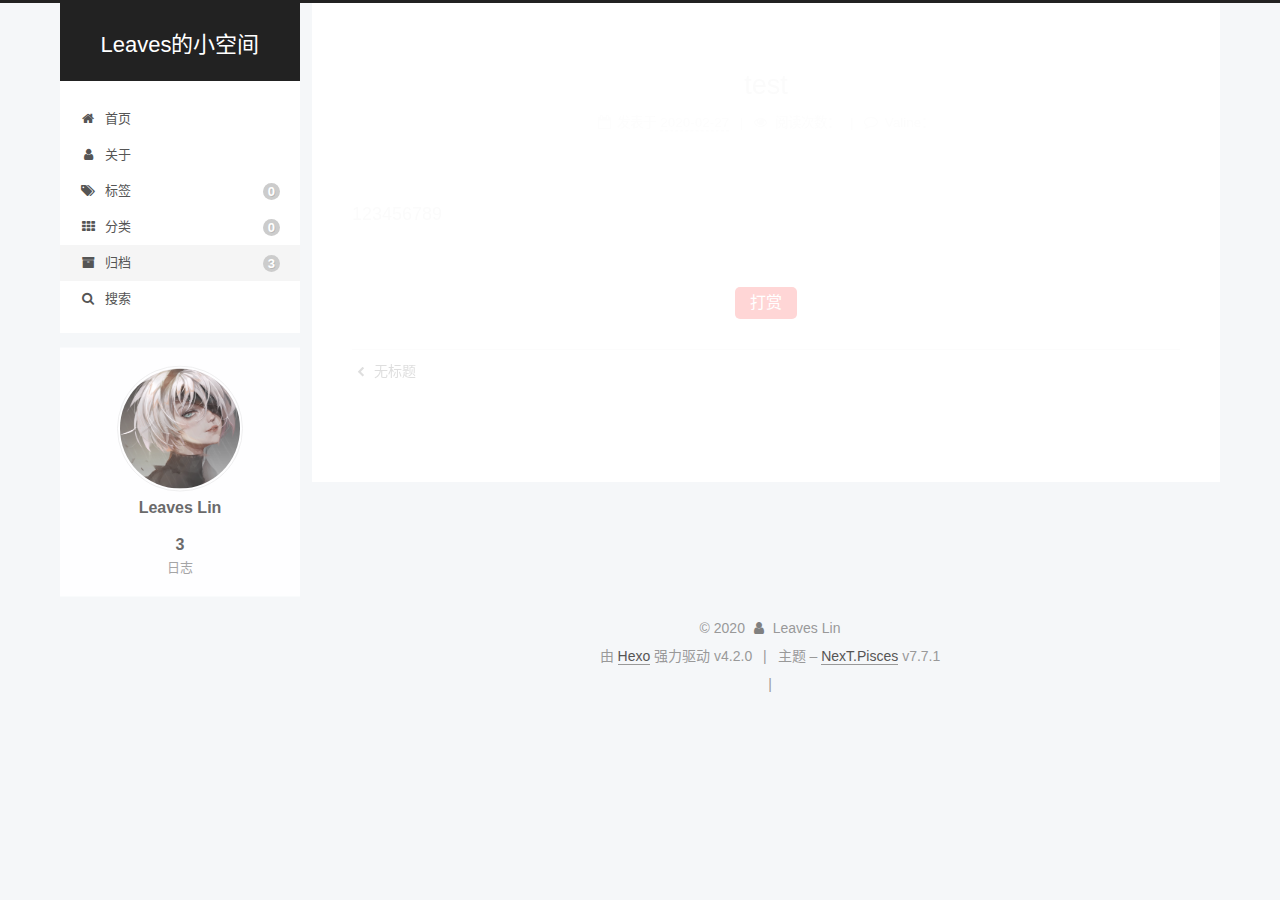
<file: archives/d87f7e0c.html>
<!DOCTYPE html>
<html lang="zh-CN">
<head>
  <meta charset="UTF-8">
<meta name="viewport" content="width=device-width, initial-scale=1, maximum-scale=2">
<meta name="theme-color" content="#222">
<meta name="generator" content="Hexo 4.2.0">
  <link rel="apple-touch-icon" sizes="180x180" href="/images/apple-touch-icon-next.png">
  <link rel="icon" type="image/png" sizes="32x32" href="/images/favicon-32x32-next.png">
  <link rel="icon" type="image/png" sizes="16x16" href="/images/favicon-16x16-next.png">
  <link rel="mask-icon" href="/images/logo.svg" color="#222">

<link rel="stylesheet" href="/css/main.css">


<link rel="stylesheet" href="/lib/font-awesome/css/font-awesome.min.css">

<script id="hexo-configurations">
    var NexT = window.NexT || {};
    var CONFIG = {"hostname":"leaveslin.github.io","root":"/","scheme":"Pisces","version":"7.7.1","exturl":false,"sidebar":{"position":"left","display":"post","padding":18,"offset":12,"onmobile":false},"copycode":{"enable":false,"show_result":false,"style":null},"back2top":{"enable":true,"sidebar":false,"scrollpercent":false},"bookmark":{"enable":false,"color":"#222","save":"auto"},"fancybox":false,"mediumzoom":false,"lazyload":false,"pangu":false,"comments":{"style":"tabs","active":null,"storage":true,"lazyload":false,"nav":null},"algolia":{"hits":{"per_page":10},"labels":{"input_placeholder":"Search for Posts","hits_empty":"We didn't find any results for the search: ${query}","hits_stats":"${hits} results found in ${time} ms"}},"localsearch":{"enable":true,"trigger":"auto","top_n_per_article":1,"unescape":false,"preload":false},"motion":{"enable":true,"async":false,"transition":{"post_block":"fadeIn","post_header":"slideDownIn","post_body":"slideDownIn","coll_header":"slideLeftIn","sidebar":"slideUpIn"}},"path":"search.xml"};
  </script>

  <meta name="description" content="123456789">
<meta property="og:type" content="article">
<meta property="og:title" content="test">
<meta property="og:url" content="https://leaveslin.github.io/archives/d87f7e0c.html">
<meta property="og:site_name" content="Leaves的小空间">
<meta property="og:description" content="123456789">
<meta property="og:locale" content="zh_CN">
<meta property="article:published_time" content="2020-02-27T02:39:26.000Z">
<meta property="article:modified_time" content="2020-02-27T02:39:55.324Z">
<meta property="article:author" content="Leaves Lin">
<meta name="twitter:card" content="summary">

<link rel="canonical" href="https://leaveslin.github.io/archives/d87f7e0c.html">


<script id="page-configurations">
  // https://hexo.io/docs/variables.html
  CONFIG.page = {
    sidebar: "",
    isHome: false,
    isPost: true
  };
</script>

  <title>test | Leaves的小空间</title>
  






  <noscript>
  <style>
  .use-motion .brand,
  .use-motion .menu-item,
  .sidebar-inner,
  .use-motion .post-block,
  .use-motion .pagination,
  .use-motion .comments,
  .use-motion .post-header,
  .use-motion .post-body,
  .use-motion .collection-header { opacity: initial; }

  .use-motion .site-title,
  .use-motion .site-subtitle {
    opacity: initial;
    top: initial;
  }

  .use-motion .logo-line-before i { left: initial; }
  .use-motion .logo-line-after i { right: initial; }
  </style>
</noscript>

</head>

<body itemscope itemtype="http://schema.org/WebPage">
  <div class="container use-motion">
    <div class="headband"></div>

    <header class="header" itemscope itemtype="http://schema.org/WPHeader">
      <div class="header-inner"><div class="site-brand-container">
  <div class="site-nav-toggle">
    <div class="toggle" aria-label="切换导航栏">
      <span class="toggle-line toggle-line-first"></span>
      <span class="toggle-line toggle-line-middle"></span>
      <span class="toggle-line toggle-line-last"></span>
    </div>
  </div>

  <div class="site-meta">

    <div>
      <a href="/" class="brand" rel="start">
        <span class="logo-line-before"><i></i></span>
        <span class="site-title">Leaves的小空间</span>
        <span class="logo-line-after"><i></i></span>
      </a>
    </div>
  </div>

  <div class="site-nav-right">
    <div class="toggle popup-trigger">
        <i class="fa fa-search fa-fw fa-lg"></i>
    </div>
  </div>
</div>


<nav class="site-nav">
  
  <ul id="menu" class="menu">
        <li class="menu-item menu-item-home">

    <a href="/" rel="section"><i class="fa fa-fw fa-home"></i>首页</a>

  </li>
        <li class="menu-item menu-item-about">

    <a href="/about/" rel="section"><i class="fa fa-fw fa-user"></i>关于</a>

  </li>
        <li class="menu-item menu-item-tags">

    <a href="/tags/" rel="section"><i class="fa fa-fw fa-tags"></i>标签<span class="badge">0</span></a>

  </li>
        <li class="menu-item menu-item-categories">

    <a href="/categories/" rel="section"><i class="fa fa-fw fa-th"></i>分类<span class="badge">0</span></a>

  </li>
        <li class="menu-item menu-item-archives">

    <a href="/archives/" rel="section"><i class="fa fa-fw fa-archive"></i>归档<span class="badge">3</span></a>

  </li>
      <li class="menu-item menu-item-search">
        <a role="button" class="popup-trigger"><i class="fa fa-search fa-fw"></i>搜索
        </a>
      </li>
  </ul>

</nav>
  <div class="site-search">
    <div class="popup search-popup">
    <div class="search-header">
  <span class="search-icon">
    <i class="fa fa-search"></i>
  </span>
  <div class="search-input-container">
    <input autocomplete="off" autocorrect="off" autocapitalize="off"
           placeholder="搜索..." spellcheck="false"
           type="search" class="search-input">
  </div>
  <span class="popup-btn-close">
    <i class="fa fa-times-circle"></i>
  </span>
</div>
<div id="search-result"></div>

</div>
<div class="search-pop-overlay"></div>

  </div>
</div>
    </header>

    
  <div class="back-to-top">
    <i class="fa fa-arrow-up"></i>
    <span>0%</span>
  </div>


    <main class="main">
      <div class="main-inner">
        <div class="content-wrap">
          

          <div class="content">
            

  <div class="posts-expand">
      
  
  
  <article itemscope itemtype="http://schema.org/Article" class="post-block " lang="zh-CN">
    <link itemprop="mainEntityOfPage" href="https://leaveslin.github.io/archives/d87f7e0c.html">

    <span hidden itemprop="author" itemscope itemtype="http://schema.org/Person">
      <meta itemprop="image" content="/images/avatar.png">
      <meta itemprop="name" content="Leaves Lin">
      <meta itemprop="description" content="">
    </span>

    <span hidden itemprop="publisher" itemscope itemtype="http://schema.org/Organization">
      <meta itemprop="name" content="Leaves的小空间">
    </span>
      <header class="post-header">
        <h1 class="post-title" itemprop="name headline">
          test
        </h1>

        <div class="post-meta">
            <span class="post-meta-item">
              <span class="post-meta-item-icon">
                <i class="fa fa-calendar-o"></i>
              </span>
              <span class="post-meta-item-text">发表于</span>
              

              <time title="创建时间：2020-02-27 10:39:26 / 修改时间：10:39:55" itemprop="dateCreated datePublished" datetime="2020-02-27T10:39:26+08:00">2020-02-27</time>
            </span>

          
            <span id="/archives/d87f7e0c.html" class="post-meta-item leancloud_visitors" data-flag-title="test" title="阅读次数">
              <span class="post-meta-item-icon">
                <i class="fa fa-eye"></i>
              </span>
              <span class="post-meta-item-text">阅读次数：</span>
              <span class="leancloud-visitors-count"></span>
            </span>
            <span class="post-meta-item" title="阅读次数" id="busuanzi_container_page_pv" style="display: none;">
              <span class="post-meta-item-icon">
                <i class="fa fa-eye"></i>
              </span>
              <span class="post-meta-item-text">阅读次数：</span>
              <span id="busuanzi_value_page_pv"></span>
            </span>
  
  <span class="post-meta-item">
    
      <span class="post-meta-item-icon">
        <i class="fa fa-comment-o"></i>
      </span>
      <span class="post-meta-item-text">Valine：</span>
    
    <a title="valine" href="/archives/d87f7e0c.html#valine-comments" itemprop="discussionUrl">
      <span class="post-comments-count valine-comment-count" data-xid="/archives/d87f7e0c.html" itemprop="commentCount"></span>
    </a>
  </span>
  
  

        </div>
      </header>

    
    
    
    <div class="post-body" itemprop="articleBody">

      
        <p>123456789</p>

    </div>

    
    
    
        <div class="reward-container">
  <div></div>
  <button onclick="var qr = document.getElementById('qr'); qr.style.display = (qr.style.display === 'none') ? 'block' : 'none';">
    打赏
  </button>
  <div id="qr" style="display: none;">
      
      <div style="display: inline-block;">
        <img src="/images/wechat.JPG" alt="Leaves Lin 微信支付">
        <p>微信支付</p>
      </div>
      
      <div style="display: inline-block;">
        <img src="/images/alipay.JPG" alt="Leaves Lin 支付宝">
        <p>支付宝</p>
      </div>

  </div>
</div>


      <footer class="post-footer">

        


        
    <div class="post-nav">
      <div class="post-nav-item">
    <a href="/archives/c9a945f0.html" rel="prev" title="无标题">
      <i class="fa fa-chevron-left"></i> 无标题
    </a></div>
      <div class="post-nav-item"></div>
    </div>
      </footer>
    
  </article>
  
  
  

  </div>


          </div>
          
    <div class="comments" id="valine-comments"></div>

<script>
  window.addEventListener('tabs:register', () => {
    let activeClass = CONFIG.comments.activeClass;
    if (CONFIG.comments.storage) {
      activeClass = localStorage.getItem('comments_active') || activeClass;
    }
    if (activeClass) {
      let activeTab = document.querySelector(`a[href="#comment-${activeClass}"]`);
      if (activeTab) {
        activeTab.click();
      }
    }
  });
  if (CONFIG.comments.storage) {
    window.addEventListener('tabs:click', event => {
      if (!event.target.matches('.tabs-comment .tab-content .tab-pane')) return;
      let commentClass = event.target.classList[1];
      localStorage.setItem('comments_active', commentClass);
    });
  }
</script>

        </div>
          
  
  <div class="toggle sidebar-toggle">
    <span class="toggle-line toggle-line-first"></span>
    <span class="toggle-line toggle-line-middle"></span>
    <span class="toggle-line toggle-line-last"></span>
  </div>

  <aside class="sidebar">
    <div class="sidebar-inner">

      <ul class="sidebar-nav motion-element">
        <li class="sidebar-nav-toc">
          文章目录
        </li>
        <li class="sidebar-nav-overview">
          站点概览
        </li>
      </ul>

      <!--noindex-->
      <div class="post-toc-wrap sidebar-panel">
      </div>
      <!--/noindex-->

      <div class="site-overview-wrap sidebar-panel">
        <div class="site-author motion-element" itemprop="author" itemscope itemtype="http://schema.org/Person">
    <img class="site-author-image" itemprop="image" alt="Leaves Lin"
      src="/images/avatar.png">
  <p class="site-author-name" itemprop="name">Leaves Lin</p>
  <div class="site-description" itemprop="description"></div>
</div>
<div class="site-state-wrap motion-element">
  <nav class="site-state">
      <div class="site-state-item site-state-posts">
          <a href="/archives/">
        
          <span class="site-state-item-count">3</span>
          <span class="site-state-item-name">日志</span>
        </a>
      </div>
  </nav>
</div>



      </div>

    </div>
  </aside>
  <div id="sidebar-dimmer"></div>


      </div>
    </main>

    <footer class="footer">
      <div class="footer-inner">
        

<div class="copyright">
  
  &copy; 
  <span itemprop="copyrightYear">2020</span>
  <span class="with-love">
    <i class="fa fa-user"></i>
  </span>
  <span class="author" itemprop="copyrightHolder">Leaves Lin</span>
</div>
  <div class="powered-by">由 <a href="https://hexo.io/" class="theme-link" rel="noopener" target="_blank">Hexo</a> 强力驱动 v4.2.0
  </div>
  <span class="post-meta-divider">|</span>
  <div class="theme-info">主题 – <a href="https://pisces.theme-next.org/" class="theme-link" rel="noopener" target="_blank">NexT.Pisces</a> v7.7.1
  </div>

        
<div class="busuanzi-count">
  <script async src="https://busuanzi.ibruce.info/busuanzi/2.3/busuanzi.pure.mini.js"></script>
    <span class="post-meta-item" id="busuanzi_container_site_uv" style="display: none;">
      <span class="post-meta-item-icon">
        <i class="fa fa-user"></i>
      </span>
      <span class="site-uv" title="总访客量">
        <span id="busuanzi_value_site_uv"></span>
      </span>
    </span>
    <span class="post-meta-divider">|</span>
    <span class="post-meta-item" id="busuanzi_container_site_pv" style="display: none;">
      <span class="post-meta-item-icon">
        <i class="fa fa-eye"></i>
      </span>
      <span class="site-pv" title="总访问量">
        <span id="busuanzi_value_site_pv"></span>
      </span>
    </span>
</div>








      </div>
    </footer>
  </div>

  
  <script src="/lib/anime.min.js"></script>
  <script src="/lib/velocity/velocity.min.js"></script>
  <script src="/lib/velocity/velocity.ui.min.js"></script>

<script src="/js/utils.js"></script>

<script src="/js/motion.js"></script>


<script src="/js/schemes/pisces.js"></script>


<script src="/js/next-boot.js"></script>




  




  
<script src="/js/local-search.js"></script>













  

  


<script>
NexT.utils.loadComments(document.querySelector('#valine-comments'), () => {
  NexT.utils.getScript('//cdn.jsdelivr.net/npm/valine@1/dist/Valine.min.js', () => {
    var GUEST = ['nick', 'mail', 'link'];
    var guest = 'nick,mail,link';
    guest = guest.split(',').filter(item => {
      return GUEST.includes(item);
    });
    new Valine({
      el         : '#valine-comments',
      verify     : false,
      notify     : false,
      appId      : 'k4rMWaIy9oX2ECdebs6OUPnx-gzGzoHsz',
      appKey     : 'yVV1hh9w05N2WO8qvqJ5BmjU',
      placeholder: "ヾﾉ≧∀≦)o来啊，快活啊!",
      avatar     : 'mm',
      meta       : guest,
      pageSize   : '10' || 10,
      visitor    : true,
      lang       : 'zh-cn' || 'zh-cn',
      path       : location.pathname,
      recordIP   : ,
      serverURLs : ''
    });
  }, window.Valine);
});
</script>

</body>
</html>
</file>
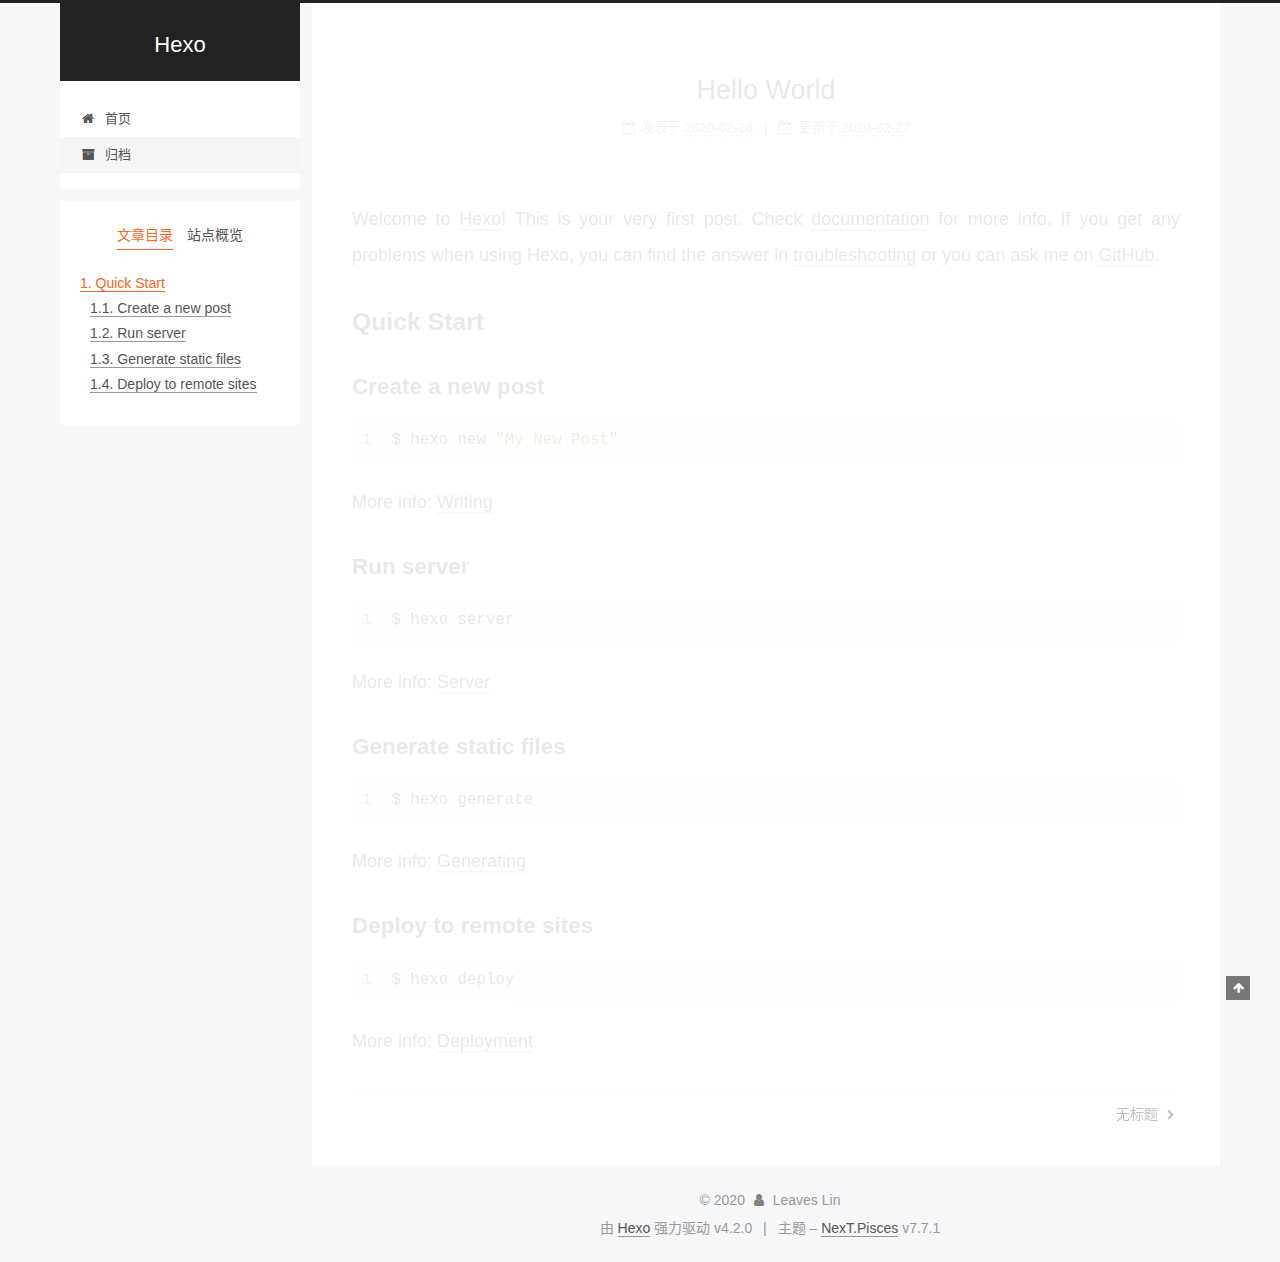
<file: archives/undefined.html>
<!DOCTYPE html>
<html lang="zh-CN">
<head>
  <meta charset="UTF-8">
<meta name="viewport" content="width=device-width, initial-scale=1, maximum-scale=2">
<meta name="theme-color" content="#222">
<meta name="generator" content="Hexo 4.2.0">
  <link rel="apple-touch-icon" sizes="180x180" href="/images/apple-touch-icon-next.png">
  <link rel="icon" type="image/png" sizes="32x32" href="/images/favicon-32x32-next.png">
  <link rel="icon" type="image/png" sizes="16x16" href="/images/favicon-16x16-next.png">
  <link rel="mask-icon" href="/images/logo.svg" color="#222">

<link rel="stylesheet" href="/css/main.css">


<link rel="stylesheet" href="/lib/font-awesome/css/font-awesome.min.css">

<script id="hexo-configurations">
    var NexT = window.NexT || {};
    var CONFIG = {"hostname":"leaveslin.github.io","root":"/","scheme":"Pisces","version":"7.7.1","exturl":false,"sidebar":{"position":"left","display":"post","padding":18,"offset":12,"onmobile":false},"copycode":{"enable":false,"show_result":false,"style":null},"back2top":{"enable":true,"sidebar":false,"scrollpercent":false},"bookmark":{"enable":false,"color":"#222","save":"auto"},"fancybox":false,"mediumzoom":false,"lazyload":false,"pangu":false,"comments":{"style":"tabs","active":null,"storage":true,"lazyload":false,"nav":null},"algolia":{"hits":{"per_page":10},"labels":{"input_placeholder":"Search for Posts","hits_empty":"We didn't find any results for the search: ${query}","hits_stats":"${hits} results found in ${time} ms"}},"localsearch":{"enable":false,"trigger":"auto","top_n_per_article":1,"unescape":false,"preload":false},"motion":{"enable":true,"async":false,"transition":{"post_block":"fadeIn","post_header":"slideDownIn","post_body":"slideDownIn","coll_header":"slideLeftIn","sidebar":"slideUpIn"}}};
  </script>

  <meta name="description" content="Welcome to Hexo! This is your very first post. Check documentation for more info. If you get any problems when using Hexo, you can find the answer in troubleshooting or you can ask me on GitHub. Quick">
<meta property="og:type" content="article">
<meta property="og:title" content="Hello World">
<meta property="og:url" content="https://leaveslin.github.io/archives/undefined.html">
<meta property="og:site_name" content="Hexo">
<meta property="og:description" content="Welcome to Hexo! This is your very first post. Check documentation for more info. If you get any problems when using Hexo, you can find the answer in troubleshooting or you can ask me on GitHub. Quick">
<meta property="og:locale" content="zh_CN">
<meta property="article:published_time" content="2020-02-26T09:08:52.193Z">
<meta property="article:modified_time" content="2020-02-27T01:35:13.265Z">
<meta property="article:author" content="Leaves Lin">
<meta name="twitter:card" content="summary">

<link rel="canonical" href="https://leaveslin.github.io/archives/undefined.html">


<script id="page-configurations">
  // https://hexo.io/docs/variables.html
  CONFIG.page = {
    sidebar: "",
    isHome: false,
    isPost: true
  };
</script>

  <title>Hello World | Hexo</title>
  






  <noscript>
  <style>
  .use-motion .brand,
  .use-motion .menu-item,
  .sidebar-inner,
  .use-motion .post-block,
  .use-motion .pagination,
  .use-motion .comments,
  .use-motion .post-header,
  .use-motion .post-body,
  .use-motion .collection-header { opacity: initial; }

  .use-motion .site-title,
  .use-motion .site-subtitle {
    opacity: initial;
    top: initial;
  }

  .use-motion .logo-line-before i { left: initial; }
  .use-motion .logo-line-after i { right: initial; }
  </style>
</noscript>

</head>

<body itemscope itemtype="http://schema.org/WebPage">
  <div class="container use-motion">
    <div class="headband"></div>

    <header class="header" itemscope itemtype="http://schema.org/WPHeader">
      <div class="header-inner"><div class="site-brand-container">
  <div class="site-nav-toggle">
    <div class="toggle" aria-label="切换导航栏">
      <span class="toggle-line toggle-line-first"></span>
      <span class="toggle-line toggle-line-middle"></span>
      <span class="toggle-line toggle-line-last"></span>
    </div>
  </div>

  <div class="site-meta">

    <div>
      <a href="/" class="brand" rel="start">
        <span class="logo-line-before"><i></i></span>
        <span class="site-title">Hexo</span>
        <span class="logo-line-after"><i></i></span>
      </a>
    </div>
  </div>

  <div class="site-nav-right">
    <div class="toggle popup-trigger">
    </div>
  </div>
</div>


<nav class="site-nav">
  
  <ul id="menu" class="menu">
        <li class="menu-item menu-item-home">

    <a href="/" rel="section"><i class="fa fa-fw fa-home"></i>首页</a>

  </li>
        <li class="menu-item menu-item-archives">

    <a href="/archives/" rel="section"><i class="fa fa-fw fa-archive"></i>归档</a>

  </li>
  </ul>

</nav>
</div>
    </header>

    
  <div class="back-to-top">
    <i class="fa fa-arrow-up"></i>
    <span>0%</span>
  </div>


    <main class="main">
      <div class="main-inner">
        <div class="content-wrap">
          

          <div class="content">
            

  <div class="posts-expand">
      
  
  
  <article itemscope itemtype="http://schema.org/Article" class="post-block " lang="zh-CN">
    <link itemprop="mainEntityOfPage" href="https://leaveslin.github.io/archives/undefined.html">

    <span hidden itemprop="author" itemscope itemtype="http://schema.org/Person">
      <meta itemprop="image" content="/images/avatar.gif">
      <meta itemprop="name" content="Leaves Lin">
      <meta itemprop="description" content="">
    </span>

    <span hidden itemprop="publisher" itemscope itemtype="http://schema.org/Organization">
      <meta itemprop="name" content="Hexo">
    </span>
      <header class="post-header">
        <h1 class="post-title" itemprop="name headline">
          Hello World
        </h1>

        <div class="post-meta">
            <span class="post-meta-item">
              <span class="post-meta-item-icon">
                <i class="fa fa-calendar-o"></i>
              </span>
              <span class="post-meta-item-text">发表于</span>

              <time title="创建时间：2020-02-26 17:08:52" itemprop="dateCreated datePublished" datetime="2020-02-26T17:08:52+08:00">2020-02-26</time>
            </span>
              <span class="post-meta-item">
                <span class="post-meta-item-icon">
                  <i class="fa fa-calendar-check-o"></i>
                </span>
                <span class="post-meta-item-text">更新于</span>
                <time title="修改时间：2020-02-27 09:35:13" itemprop="dateModified" datetime="2020-02-27T09:35:13+08:00">2020-02-27</time>
              </span>

          

        </div>
      </header>

    
    
    
    <div class="post-body" itemprop="articleBody">

      
        <p>Welcome to <a href="https://hexo.io/" target="_blank" rel="noopener">Hexo</a>! This is your very first post. Check <a href="https://hexo.io/docs/" target="_blank" rel="noopener">documentation</a> for more info. If you get any problems when using Hexo, you can find the answer in <a href="https://hexo.io/docs/troubleshooting.html" target="_blank" rel="noopener">troubleshooting</a> or you can ask me on <a href="https://github.com/hexojs/hexo/issues" target="_blank" rel="noopener">GitHub</a>.</p>
<h2 id="Quick-Start"><a href="#Quick-Start" class="headerlink" title="Quick Start"></a>Quick Start</h2><h3 id="Create-a-new-post"><a href="#Create-a-new-post" class="headerlink" title="Create a new post"></a>Create a new post</h3><figure class="highlight bash"><table><tr><td class="gutter"><pre><span class="line">1</span><br></pre></td><td class="code"><pre><span class="line">$ hexo new <span class="string">"My New Post"</span></span><br></pre></td></tr></table></figure>

<p>More info: <a href="https://hexo.io/docs/writing.html" target="_blank" rel="noopener">Writing</a></p>
<h3 id="Run-server"><a href="#Run-server" class="headerlink" title="Run server"></a>Run server</h3><figure class="highlight bash"><table><tr><td class="gutter"><pre><span class="line">1</span><br></pre></td><td class="code"><pre><span class="line">$ hexo server</span><br></pre></td></tr></table></figure>

<p>More info: <a href="https://hexo.io/docs/server.html" target="_blank" rel="noopener">Server</a></p>
<h3 id="Generate-static-files"><a href="#Generate-static-files" class="headerlink" title="Generate static files"></a>Generate static files</h3><figure class="highlight bash"><table><tr><td class="gutter"><pre><span class="line">1</span><br></pre></td><td class="code"><pre><span class="line">$ hexo generate</span><br></pre></td></tr></table></figure>

<p>More info: <a href="https://hexo.io/docs/generating.html" target="_blank" rel="noopener">Generating</a></p>
<h3 id="Deploy-to-remote-sites"><a href="#Deploy-to-remote-sites" class="headerlink" title="Deploy to remote sites"></a>Deploy to remote sites</h3><figure class="highlight bash"><table><tr><td class="gutter"><pre><span class="line">1</span><br></pre></td><td class="code"><pre><span class="line">$ hexo deploy</span><br></pre></td></tr></table></figure>

<p>More info: <a href="https://hexo.io/docs/one-command-deployment.html" target="_blank" rel="noopener">Deployment</a></p>

    </div>

    
    
    

      <footer class="post-footer">

        


        
    <div class="post-nav">
      <div class="post-nav-item"></div>
      <div class="post-nav-item">
    <a href="/archives/undefined.html" rel="next" title="无标题">
      无标题 <i class="fa fa-chevron-right"></i>
    </a></div>
    </div>
      </footer>
    
  </article>
  
  
  

  </div>


          </div>
          

<script>
  window.addEventListener('tabs:register', () => {
    let activeClass = CONFIG.comments.activeClass;
    if (CONFIG.comments.storage) {
      activeClass = localStorage.getItem('comments_active') || activeClass;
    }
    if (activeClass) {
      let activeTab = document.querySelector(`a[href="#comment-${activeClass}"]`);
      if (activeTab) {
        activeTab.click();
      }
    }
  });
  if (CONFIG.comments.storage) {
    window.addEventListener('tabs:click', event => {
      if (!event.target.matches('.tabs-comment .tab-content .tab-pane')) return;
      let commentClass = event.target.classList[1];
      localStorage.setItem('comments_active', commentClass);
    });
  }
</script>

        </div>
          
  
  <div class="toggle sidebar-toggle">
    <span class="toggle-line toggle-line-first"></span>
    <span class="toggle-line toggle-line-middle"></span>
    <span class="toggle-line toggle-line-last"></span>
  </div>

  <aside class="sidebar">
    <div class="sidebar-inner">

      <ul class="sidebar-nav motion-element">
        <li class="sidebar-nav-toc">
          文章目录
        </li>
        <li class="sidebar-nav-overview">
          站点概览
        </li>
      </ul>

      <!--noindex-->
      <div class="post-toc-wrap sidebar-panel">
          <div class="post-toc motion-element"><ol class="nav"><li class="nav-item nav-level-2"><a class="nav-link" href="#Quick-Start"><span class="nav-number">1.</span> <span class="nav-text">Quick Start</span></a><ol class="nav-child"><li class="nav-item nav-level-3"><a class="nav-link" href="#Create-a-new-post"><span class="nav-number">1.1.</span> <span class="nav-text">Create a new post</span></a></li><li class="nav-item nav-level-3"><a class="nav-link" href="#Run-server"><span class="nav-number">1.2.</span> <span class="nav-text">Run server</span></a></li><li class="nav-item nav-level-3"><a class="nav-link" href="#Generate-static-files"><span class="nav-number">1.3.</span> <span class="nav-text">Generate static files</span></a></li><li class="nav-item nav-level-3"><a class="nav-link" href="#Deploy-to-remote-sites"><span class="nav-number">1.4.</span> <span class="nav-text">Deploy to remote sites</span></a></li></ol></li></ol></div>
      </div>
      <!--/noindex-->

      <div class="site-overview-wrap sidebar-panel">
        <div class="site-author motion-element" itemprop="author" itemscope itemtype="http://schema.org/Person">
  <p class="site-author-name" itemprop="name">Leaves Lin</p>
  <div class="site-description" itemprop="description"></div>
</div>
<div class="site-state-wrap motion-element">
  <nav class="site-state">
      <div class="site-state-item site-state-posts">
          <a href="/archives/">
        
          <span class="site-state-item-count">3</span>
          <span class="site-state-item-name">日志</span>
        </a>
      </div>
  </nav>
</div>



      </div>

    </div>
  </aside>
  <div id="sidebar-dimmer"></div>


      </div>
    </main>

    <footer class="footer">
      <div class="footer-inner">
        

<div class="copyright">
  
  &copy; 
  <span itemprop="copyrightYear">2020</span>
  <span class="with-love">
    <i class="fa fa-user"></i>
  </span>
  <span class="author" itemprop="copyrightHolder">Leaves Lin</span>
</div>
  <div class="powered-by">由 <a href="https://hexo.io/" class="theme-link" rel="noopener" target="_blank">Hexo</a> 强力驱动 v4.2.0
  </div>
  <span class="post-meta-divider">|</span>
  <div class="theme-info">主题 – <a href="https://pisces.theme-next.org/" class="theme-link" rel="noopener" target="_blank">NexT.Pisces</a> v7.7.1
  </div>

        








      </div>
    </footer>
  </div>

  
  <script src="/lib/anime.min.js"></script>
  <script src="/lib/velocity/velocity.min.js"></script>
  <script src="/lib/velocity/velocity.ui.min.js"></script>

<script src="/js/utils.js"></script>

<script src="/js/motion.js"></script>


<script src="/js/schemes/pisces.js"></script>


<script src="/js/next-boot.js"></script>




  















  

  

</body>
</html>
</file>
<file: css/main.css>
:root {
  --body-bg-color: #f5f7f9;
  --content-bg-color: #fff;
  --card-bg-color: #f5f5f5;
  --text-color: #555;
  --link-color: #555;
  --link-hover-color: #222;
  --brand-color: #fff;
  --brand-hover-color: #fff;
  --table-row-odd-bg-color: #f9f9f9;
  --table-row-hover-bg-color: #f5f5f5;
  --menu-item-bg-color: #f5f5f5;
}
html {
  line-height: 1.15; /* 1 */
  -webkit-text-size-adjust: 100%; /* 2 */
}
body {
  margin: 0;
}
main {
  display: block;
}
h1 {
  font-size: 2em;
  margin: 0.67em 0;
}
hr {
  box-sizing: content-box; /* 1 */
  height: 0; /* 1 */
  overflow: visible; /* 2 */
}
pre {
  font-family: monospace, monospace; /* 1 */
  font-size: 1em; /* 2 */
}
a {
  background: transparent;
}
abbr[title] {
  border-bottom: none; /* 1 */
  text-decoration: underline; /* 2 */
  text-decoration: underline dotted; /* 2 */
}
b,
strong {
  font-weight: bolder;
}
code,
kbd,
samp {
  font-family: monospace, monospace; /* 1 */
  font-size: 1em; /* 2 */
}
small {
  font-size: 80%;
}
sub,
sup {
  font-size: 75%;
  line-height: 0;
  position: relative;
  vertical-align: baseline;
}
sub {
  bottom: -0.25em;
}
sup {
  top: -0.5em;
}
img {
  border-style: none;
}
button,
input,
optgroup,
select,
textarea {
  font-family: inherit; /* 1 */
  font-size: 100%; /* 1 */
  line-height: 1.15; /* 1 */
  margin: 0; /* 2 */
}
button,
input {
/* 1 */
  overflow: visible;
}
button,
select {
/* 1 */
  text-transform: none;
}
button,
[type='button'],
[type='reset'],
[type='submit'] {
  -webkit-appearance: button;
}
button::-moz-focus-inner,
[type='button']::-moz-focus-inner,
[type='reset']::-moz-focus-inner,
[type='submit']::-moz-focus-inner {
  border-style: none;
  padding: 0;
}
button:-moz-focusring,
[type='button']:-moz-focusring,
[type='reset']:-moz-focusring,
[type='submit']:-moz-focusring {
  outline: 1px dotted ButtonText;
}
fieldset {
  padding: 0.35em 0.75em 0.625em;
}
legend {
  box-sizing: border-box; /* 1 */
  color: inherit; /* 2 */
  display: table; /* 1 */
  max-width: 100%; /* 1 */
  padding: 0; /* 3 */
  white-space: normal; /* 1 */
}
progress {
  vertical-align: baseline;
}
textarea {
  overflow: auto;
}
[type='checkbox'],
[type='radio'] {
  box-sizing: border-box; /* 1 */
  padding: 0; /* 2 */
}
[type='number']::-webkit-inner-spin-button,
[type='number']::-webkit-outer-spin-button {
  height: auto;
}
[type='search'] {
  outline-offset: -2px; /* 2 */
  -webkit-appearance: textfield; /* 1 */
}
[type='search']::-webkit-search-decoration {
  -webkit-appearance: none;
}
::-webkit-file-upload-button {
  font: inherit; /* 2 */
  -webkit-appearance: button; /* 1 */
}
details {
  display: block;
}
summary {
  display: list-item;
}
template {
  display: none;
}
[hidden] {
  display: none;
}
::selection {
  background: #262a30;
  color: #fff;
}
html,
body {
  height: 100%;
}
body {
  background: var(--body-bg-color);
  color: var(--text-color);
  font-family: 'Lato', "PingFang SC", "Microsoft YaHei", sans-serif;
  font-size: 1em;
  line-height: 2;
}
@media (max-width: 991px) {
  body {
    padding-left: 0 !important;
    padding-right: 0 !important;
  }
}
h1,
h2,
h3,
h4,
h5,
h6 {
  font-family: 'Lato', "PingFang SC", "Microsoft YaHei", sans-serif;
  font-weight: bold;
  line-height: 1.5;
  margin: 20px 0 15px;
}
h1 {
  font-size: 1.5em;
}
h2 {
  font-size: 1.375em;
}
h3 {
  font-size: 1.25em;
}
h4 {
  font-size: 1.125em;
}
h5 {
  font-size: 1em;
}
h6 {
  font-size: 0.875em;
}
p {
  margin: 0 0 20px 0;
}
a,
span.exturl {
  border-bottom: 1px solid #999;
  color: var(--link-color);
  outline: 0;
  text-decoration: none;
  overflow-wrap: break-word;
  word-wrap: break-word;
  cursor: pointer;
}
a:hover,
span.exturl:hover {
  border-bottom-color: var(--link-hover-color);
  color: var(--link-hover-color);
}
iframe,
img,
video {
  display: block;
  margin-left: auto;
  margin-right: auto;
  max-width: 100%;
}
hr {
  background-image: repeating-linear-gradient(-45deg, #ddd, #ddd 4px, transparent 4px, transparent 8px);
  border: 0;
  height: 3px;
  margin: 40px 0;
}
blockquote {
  border-left: 4px solid #ddd;
  color: #666;
  margin: 0;
  padding: 0 15px;
}
blockquote cite::before {
  content: '-';
  padding: 0 5px;
}
dt {
  font-weight: bold;
}
dd {
  margin: 0;
  padding: 0;
}
kbd {
  background-color: #f5f5f5;
  background-image: linear-gradient(#eee, #fff, #eee);
  border: 1px solid #ccc;
  border-radius: 0.2em;
  box-shadow: 0.1em 0.1em 0.2em rgba(0,0,0,0.1);
  font-family: inherit;
  padding: 0.1em 0.3em;
  white-space: nowrap;
}
.table-container {
  overflow: auto;
}
table {
  border-collapse: collapse;
  border-spacing: 0;
  font-size: 0.875em;
  margin: 0 0 20px 0;
  width: 100%;
}
tbody tr:nth-of-type(odd) {
  background: var(--table-row-odd-bg-color);
}
tbody tr:hover {
  background: var(--table-row-hover-bg-color);
}
caption,
th,
td {
  font-weight: normal;
  padding: 8px;
  text-align: left;
  vertical-align: middle;
}
th,
td {
  border: 1px solid #ddd;
  border-bottom: 3px solid #ddd;
}
th {
  font-weight: 700;
  padding-bottom: 10px;
}
td {
  border-bottom-width: 1px;
}
.btn {
  background: #fff;
  border: 2px solid #555;
  border-radius: 2px;
  color: #555;
  display: inline-block;
  font-size: 0.875em;
  line-height: 2;
  padding: 0 20px;
  text-decoration: none;
  transition-property: background-color;
  transition-delay: 0s;
  transition-duration: 0.2s;
  transition-timing-function: ease-in-out;
}
.btn:hover {
  background: #222;
  border-color: #222;
  color: #fff;
}
.btn + .btn {
  margin: 0 0 8px 8px;
}
.btn .fa-fw {
  text-align: left;
  width: 1.285714285714286em;
}
.toggle {
  line-height: 0;
}
.toggle .toggle-line {
  background: #fff;
  display: inline-block;
  height: 2px;
  left: 0;
  position: relative;
  top: 0;
  transition: all 0.4s;
  vertical-align: top;
  width: 100%;
}
.toggle .toggle-line:not(:first-child) {
  margin-top: 3px;
}
.toggle.toggle-arrow .toggle-line-first {
  left: 50%;
  top: 2px;
  transform: rotate(45deg);
  width: 50%;
}
.toggle.toggle-arrow .toggle-line-middle {
  left: 2px;
  width: 90%;
}
.toggle.toggle-arrow .toggle-line-last {
  left: 50%;
  top: -2px;
  transform: rotate(-45deg);
  width: 50%;
}
.toggle.toggle-close .toggle-line-first {
  transform: rotate(-45deg);
  top: 5px;
}
.toggle.toggle-close .toggle-line-middle {
  opacity: 0;
}
.toggle.toggle-close .toggle-line-last {
  transform: rotate(45deg);
  top: -5px;
}
.highlight,
pre {
  background: #f7f7f7;
  color: #4d4d4c;
  line-height: 1.6;
  margin: 0 auto 20px;
}
pre,
code {
  font-family: consolas, Menlo, monospace, "PingFang SC", "Microsoft YaHei";
}
code {
  background: #eee;
  border-radius: 3px;
  color: #555;
  padding: 2px 4px;
  overflow-wrap: break-word;
  word-wrap: break-word;
}
.highlight *::selection {
  background: #d6d6d6;
}
.highlight pre {
  border: 0;
  margin: 0;
  padding: 10px 0;
}
.highlight table {
  border: 0;
  margin: 0;
  width: auto;
}
.highlight td {
  border: 0;
  padding: 0;
}
.highlight figcaption {
  background: #eee;
  color: #4d4d4c;
  display: flex;
  font-size: 0.875em;
  justify-content: space-between;
  line-height: 1.2;
  padding: 0.5em;
}
.highlight figcaption a {
  color: #4d4d4c;
}
.highlight figcaption a:hover {
  border-bottom-color: #4d4d4c;
}
.highlight .gutter {
  -moz-user-select: none;
  -ms-user-select: none;
  -webkit-user-select: none;
  user-select: none;
}
.highlight .gutter pre {
  background: #eff2f3;
  color: #869194;
  padding-left: 10px;
  padding-right: 10px;
  text-align: right;
}
.highlight .code pre {
  background: #f7f7f7;
  padding-left: 10px;
  width: 100%;
}
.gist table {
  width: auto;
}
.gist table td {
  border: 0;
}
pre {
  overflow: auto;
  padding: 10px;
}
pre code {
  background: none;
  color: #4d4d4c;
  font-size: 0.875em;
  padding: 0;
  text-shadow: none;
}
pre .deletion {
  background: #fdd;
}
pre .addition {
  background: #dfd;
}
pre .meta {
  color: #eab700;
  -moz-user-select: none;
  -ms-user-select: none;
  -webkit-user-select: none;
  user-select: none;
}
pre .comment {
  color: #8e908c;
}
pre .variable,
pre .attribute,
pre .tag,
pre .name,
pre .regexp,
pre .ruby .constant,
pre .xml .tag .title,
pre .xml .pi,
pre .xml .doctype,
pre .html .doctype,
pre .css .id,
pre .css .class,
pre .css .pseudo {
  color: #c82829;
}
pre .number,
pre .preprocessor,
pre .built_in,
pre .builtin-name,
pre .literal,
pre .params,
pre .constant,
pre .command {
  color: #f5871f;
}
pre .ruby .class .title,
pre .css .rules .attribute,
pre .string,
pre .symbol,
pre .value,
pre .inheritance,
pre .header,
pre .ruby .symbol,
pre .xml .cdata,
pre .special,
pre .formula {
  color: #718c00;
}
pre .title,
pre .css .hexcolor {
  color: #3e999f;
}
pre .function,
pre .python .decorator,
pre .python .title,
pre .ruby .function .title,
pre .ruby .title .keyword,
pre .perl .sub,
pre .javascript .title,
pre .coffeescript .title {
  color: #4271ae;
}
pre .keyword,
pre .javascript .function {
  color: #8959a8;
}
.blockquote-center {
  border-left: none;
  margin: 40px 0;
  padding: 0;
  position: relative;
  text-align: center;
}
.blockquote-center::before,
.blockquote-center::after {
  background-repeat: no-repeat;
  background-size: 22px 22px;
  content: ' ';
  display: block;
  height: 24px;
  opacity: 0.2;
  position: absolute;
  width: 100%;
}
.blockquote-center::before {
  background-image: url("../images/quote-l.svg");
  background-position: 0 -6px;
  border-top: 1px solid #ccc;
  top: -20px;
}
.blockquote-center::after {
  background-image: url("../images/quote-r.svg");
  background-position: 100% 8px;
  border-bottom: 1px solid #ccc;
  bottom: -20px;
}
.blockquote-center p,
.blockquote-center div {
  text-align: center;
}
.post-body .group-picture img {
  margin: 0 auto;
  padding: 0 3px;
}
.group-picture-row {
  margin-bottom: 6px;
  overflow: hidden;
}
.group-picture-column {
  float: left;
  margin-bottom: 10px;
}
.post-body .label {
  color: #555;
  display: inline;
  padding: 0 2px;
}
.post-body .label.default {
  background: #f0f0f0;
}
.post-body .label.primary {
  background: #efe6f7;
}
.post-body .label.info {
  background: #e5f2f8;
}
.post-body .label.success {
  background: #e7f4e9;
}
.post-body .label.warning {
  background: #fcf6e1;
}
.post-body .label.danger {
  background: #fae8eb;
}
.post-body .tabs {
  margin-bottom: 20px;
}
.post-body .tabs,
.tabs-comment {
  display: block;
  padding-top: 10px;
  position: relative;
}
.post-body .tabs ul.nav-tabs,
.tabs-comment ul.nav-tabs {
  display: flex;
  flex-wrap: wrap;
  margin: 0;
  margin-bottom: -1px;
  padding: 0;
}
@media (max-width: 413px) {
  .post-body .tabs ul.nav-tabs,
  .tabs-comment ul.nav-tabs {
    display: block;
    margin-bottom: 5px;
  }
}
.post-body .tabs ul.nav-tabs li.tab,
.tabs-comment ul.nav-tabs li.tab {
  border-bottom: 1px solid #ddd;
  border-left: 1px solid transparent;
  border-right: 1px solid transparent;
  border-top: 3px solid transparent;
  flex-grow: 1;
  list-style-type: none;
  border-radius: 0 0 0 0;
}
@media (max-width: 413px) {
  .post-body .tabs ul.nav-tabs li.tab,
  .tabs-comment ul.nav-tabs li.tab {
    border-bottom: 1px solid transparent;
    border-left: 3px solid transparent;
    border-right: 1px solid transparent;
    border-top: 1px solid transparent;
  }
}
@media (max-width: 413px) {
  .post-body .tabs ul.nav-tabs li.tab,
  .tabs-comment ul.nav-tabs li.tab {
    border-radius: 0;
  }
}
.post-body .tabs ul.nav-tabs li.tab a,
.tabs-comment ul.nav-tabs li.tab a {
  border-bottom: initial;
  display: block;
  line-height: 1.8;
  outline: 0;
  padding: 0.25em 0.75em;
  text-align: center;
  transition-delay: 0s;
  transition-duration: 0.2s;
  transition-timing-function: ease-out;
}
.post-body .tabs ul.nav-tabs li.tab a i,
.tabs-comment ul.nav-tabs li.tab a i {
  width: 1.285714285714286em;
}
.post-body .tabs ul.nav-tabs li.tab.active,
.tabs-comment ul.nav-tabs li.tab.active {
  border-bottom: 1px solid transparent;
  border-left: 1px solid #ddd;
  border-right: 1px solid #ddd;
  border-top: 3px solid #fc6423;
}
@media (max-width: 413px) {
  .post-body .tabs ul.nav-tabs li.tab.active,
  .tabs-comment ul.nav-tabs li.tab.active {
    border-bottom: 1px solid #ddd;
    border-left: 3px solid #fc6423;
    border-right: 1px solid #ddd;
    border-top: 1px solid #ddd;
  }
}
.post-body .tabs ul.nav-tabs li.tab.active a,
.tabs-comment ul.nav-tabs li.tab.active a {
  color: var(--link-color);
  cursor: default;
}
.post-body .tabs .tab-content .tab-pane,
.tabs-comment .tab-content .tab-pane {
  border: 1px solid #ddd;
  border-top: 0;
  padding: 20px 20px 0 20px;
  border-radius: 0;
}
.post-body .tabs .tab-content .tab-pane:not(.active),
.tabs-comment .tab-content .tab-pane:not(.active) {
  display: none;
}
.post-body .tabs .tab-content .tab-pane.active,
.tabs-comment .tab-content .tab-pane.active {
  display: block;
}
.post-body .tabs .tab-content .tab-pane.active:nth-of-type(1),
.tabs-comment .tab-content .tab-pane.active:nth-of-type(1) {
  border-radius: 0 0 0 0;
}
@media (max-width: 413px) {
  .post-body .tabs .tab-content .tab-pane.active:nth-of-type(1),
  .tabs-comment .tab-content .tab-pane.active:nth-of-type(1) {
    border-radius: 0;
  }
}
.post-body .note {
  border-radius: 3px;
  margin-bottom: 20px;
  padding: 15px;
  position: relative;
  border: 1px solid #eee;
  border-left-width: 5px;
}
.post-body .note h2,
.post-body .note h3,
.post-body .note h4,
.post-body .note h5,
.post-body .note h6 {
  margin-top: 0;
  border-bottom: initial;
  margin-bottom: 0;
  padding-top: 0;
}
.post-body .note p:first-child,
.post-body .note ul:first-child,
.post-body .note ol:first-child,
.post-body .note table:first-child,
.post-body .note pre:first-child,
.post-body .note blockquote:first-child,
.post-body .note img:first-child {
  margin-top: 0;
}
.post-body .note p:last-child,
.post-body .note ul:last-child,
.post-body .note ol:last-child,
.post-body .note table:last-child,
.post-body .note pre:last-child,
.post-body .note blockquote:last-child,
.post-body .note img:last-child {
  margin-bottom: 0;
}
.post-body .note.default {
  border-left-color: #777;
}
.post-body .note.default h2,
.post-body .note.default h3,
.post-body .note.default h4,
.post-body .note.default h5,
.post-body .note.default h6 {
  color: #777;
}
.post-body .note.primary {
  border-left-color: #6f42c1;
}
.post-body .note.primary h2,
.post-body .note.primary h3,
.post-body .note.primary h4,
.post-body .note.primary h5,
.post-body .note.primary h6 {
  color: #6f42c1;
}
.post-body .note.info {
  border-left-color: #428bca;
}
.post-body .note.info h2,
.post-body .note.info h3,
.post-body .note.info h4,
.post-body .note.info h5,
.post-body .note.info h6 {
  color: #428bca;
}
.post-body .note.success {
  border-left-color: #5cb85c;
}
.post-body .note.success h2,
.post-body .note.success h3,
.post-body .note.success h4,
.post-body .note.success h5,
.post-body .note.success h6 {
  color: #5cb85c;
}
.post-body .note.warning {
  border-left-color: #f0ad4e;
}
.post-body .note.warning h2,
.post-body .note.warning h3,
.post-body .note.warning h4,
.post-body .note.warning h5,
.post-body .note.warning h6 {
  color: #f0ad4e;
}
.post-body .note.danger {
  border-left-color: #d9534f;
}
.post-body .note.danger h2,
.post-body .note.danger h3,
.post-body .note.danger h4,
.post-body .note.danger h5,
.post-body .note.danger h6 {
  color: #d9534f;
}
.pagination .prev,
.pagination .next,
.pagination .page-number,
.pagination .space {
  display: inline-block;
  margin: 0 10px;
  padding: 0 11px;
  position: relative;
  top: -1px;
}
@media (max-width: 767px) {
  .pagination .prev,
  .pagination .next,
  .pagination .page-number,
  .pagination .space {
    margin: 0 5px;
  }
}
.pagination {
  border-top: 1px solid #eee;
  margin: 120px 0 0;
  text-align: center;
}
.pagination .prev,
.pagination .next,
.pagination .page-number {
  border-bottom: 0;
  border-top: 1px solid #eee;
  transition-property: border-color;
  transition-delay: 0s;
  transition-duration: 0.2s;
  transition-timing-function: ease-in-out;
}
.pagination .prev:hover,
.pagination .next:hover,
.pagination .page-number:hover {
  border-top-color: #222;
}
.pagination .space {
  margin: 0;
  padding: 0;
}
.pagination .prev {
  margin-left: 0;
}
.pagination .next {
  margin-right: 0;
}
.pagination .page-number.current {
  background: #ccc;
  border-top-color: #ccc;
  color: #fff;
}
@media (max-width: 767px) {
  .pagination {
    border-top: none;
  }
  .pagination .prev,
  .pagination .next,
  .pagination .page-number {
    border-bottom: 1px solid #eee;
    border-top: 0;
    margin-bottom: 10px;
    padding: 0 10px;
  }
  .pagination .prev:hover,
  .pagination .next:hover,
  .pagination .page-number:hover {
    border-bottom-color: #222;
  }
}
.comments {
  margin: 60px 20px 0;
  overflow: hidden;
}
.comment-button-group {
  display: flex;
  flex-wrap: wrap-reverse;
  justify-content: center;
  margin: 1em 0;
}
.comment-button-group .comment-button {
  margin: 0.1em 0.2em;
}
.comment-button-group .comment-button.active {
  background: #222;
  border-color: #222;
  color: #fff;
}
.comment-position {
  display: none;
}
.comment-position.active {
  display: block;
}
.tabs-comment {
  background: var(--content-bg-color);
  margin-top: 4em;
  padding-top: 0;
}
.tabs-comment .comments {
  border: 0;
  box-shadow: none;
  margin-top: 0;
  padding-top: 0;
}
.container {
  min-height: 100%;
  position: relative;
}
.main-inner {
  margin: 0 auto;
  width: calc(100% - 20px);
}
@media (min-width: 1200px) {
  .main-inner {
    width: 1160px;
  }
}
@media (min-width: 1600px) {
  .main-inner {
    width: 73%;
  }
}
.header {
  background: transparent;
}
.header-inner {
  margin: 0 auto;
  width: calc(100% - 20px);
}
@media (min-width: 1200px) {
  .header-inner {
    width: 1160px;
  }
}
@media (min-width: 1600px) {
  .header-inner {
    width: 73%;
  }
}
.site-brand-container {
  display: flex;
  flex-shrink: 0;
  padding: 0 10px;
}
.headband {
  background: #222;
  height: 3px;
}
.site-meta {
  flex-grow: 1;
  text-align: center;
}
@media (max-width: 767px) {
  .site-meta {
    text-align: center;
  }
}
.brand {
  border-bottom: none;
  color: var(--brand-color);
  display: inline-block;
  line-height: 1.375em;
  padding: 0 40px;
  position: relative;
}
.brand:hover {
  color: var(--brand-hover-color);
}
.site-title {
  display: inline-block;
  font-family: 'Lato', "PingFang SC", "Microsoft YaHei", sans-serif;
  font-size: 1.375em;
  font-weight: normal;
  line-height: 1.5;
  vertical-align: top;
}
.site-subtitle {
  color: #ddd;
  font-size: 0.8125em;
  margin: 10px 0;
}
.use-motion .brand {
  opacity: 0;
}
.use-motion .site-title,
.use-motion .site-subtitle,
.use-motion .custom-logo-image {
  opacity: 0;
  position: relative;
  top: -10px;
}
.site-nav-toggle,
.site-nav-right {
  display: none;
}
@media (max-width: 767px) {
  .site-nav-toggle,
  .site-nav-right {
    display: flex;
    flex-direction: column;
    justify-content: center;
  }
}
.site-nav-toggle .toggle,
.site-nav-right .toggle {
  color: var(--text-color);
  padding: 10px;
  width: 22px;
}
.site-nav-toggle .toggle .toggle-line,
.site-nav-right .toggle .toggle-line {
  background: var(--text-color);
  border-radius: 1px;
}
.site-nav {
  display: block;
}
@media (max-width: 767px) {
  .site-nav {
    clear: both;
    display: none;
  }
}
.site-nav.site-nav-on {
  display: block;
}
.menu {
  margin-top: 20px;
  padding-left: 0;
  text-align: center;
}
.menu-item {
  display: inline-block;
  list-style: none;
  margin: 0 10px;
}
@media (max-width: 767px) {
  .menu-item {
    display: block;
    margin-top: 10px;
  }
  .menu-item.menu-item-search {
    display: none;
  }
}
.menu-item a,
.menu-item span.exturl {
  border-bottom: 0;
  display: block;
  font-size: 0.8125em;
  transition-property: border-color;
  transition-delay: 0s;
  transition-duration: 0.2s;
  transition-timing-function: ease-in-out;
}
@media (hover: none) {
  .menu-item a:hover,
  .menu-item span.exturl:hover {
    border-bottom-color: transparent !important;
  }
}
.menu-item .fa {
  margin-right: 8px;
}
.menu-item .badge {
  display: inline-block;
  font-weight: bold;
  line-height: 1;
  margin-left: 0.35em;
  margin-top: 0.35em;
  text-align: center;
  white-space: nowrap;
}
@media (max-width: 767px) {
  .menu-item .badge {
    float: right;
    margin-left: 0;
  }
}
.menu-item-active a,
.menu .menu-item a:hover,
.menu .menu-item span.exturl:hover {
  background: var(--menu-item-bg-color);
}
.use-motion .menu-item {
  opacity: 0;
}
.sidebar {
  background: #222;
  bottom: 0;
  box-shadow: inset 0 2px 6px #000;
  position: fixed;
  top: 0;
}
@media (max-width: 991px) {
  .sidebar {
    display: none;
  }
}
.sidebar-inner {
  color: #999;
  padding: 18px 10px;
  text-align: center;
}
.cc-license {
  margin-top: 10px;
  text-align: center;
}
.cc-license .cc-opacity {
  border-bottom: none;
  opacity: 0.7;
}
.cc-license .cc-opacity:hover {
  opacity: 0.9;
}
.cc-license img {
  display: inline-block;
}
.site-author-image {
  border: 1px solid #eee;
  display: block;
  margin: 0 auto;
  max-width: 120px;
  padding: 2px;
  border-radius: 50%;
}
.site-author-name {
  color: var(--text-color);
  font-weight: 600;
  margin: 0;
  text-align: center;
}
.site-description {
  color: #999;
  font-size: 0.8125em;
  margin-top: 0;
  text-align: center;
}
.links-of-author {
  margin-top: 15px;
}
.links-of-author a,
.links-of-author span.exturl {
  border-bottom-color: #555;
  display: inline-block;
  font-size: 0.8125em;
  margin-bottom: 10px;
  margin-right: 10px;
  vertical-align: middle;
}
.links-of-author a::before,
.links-of-author span.exturl::before {
  background: #7f428f;
  border-radius: 50%;
  content: ' ';
  display: inline-block;
  height: 4px;
  margin-right: 3px;
  vertical-align: middle;
  width: 4px;
}
.sidebar-button {
  margin-top: 15px;
}
.sidebar-button a {
  border: 1px solid #fc6423;
  border-radius: 4px;
  color: #fc6423;
  display: inline-block;
  padding: 0 15px;
}
.sidebar-button a .fa {
  margin-right: 5px;
}
.sidebar-button a:hover {
  background: #fc6423;
  border: 1px solid #fc6423;
  color: #fff;
}
.sidebar-button a:hover .fa {
  color: #fff;
}
.links-of-blogroll {
  font-size: 0.8125em;
  margin-top: 10px;
}
.links-of-blogroll-title {
  font-size: 0.875em;
  font-weight: 600;
  margin-top: 0;
}
.links-of-blogroll-list {
  list-style: none;
  margin: 0;
  padding: 0;
}
#sidebar-dimmer {
  display: none;
}
@media (max-width: 767px) {
  #sidebar-dimmer {
    background: #000;
    display: block;
    height: 100%;
    left: 100%;
    opacity: 0;
    position: fixed;
    top: 0;
    width: 100%;
    z-index: 1100;
  }
  .sidebar-active + #sidebar-dimmer {
    opacity: 0.7;
    transform: translateX(-100%);
    transition: opacity 0.5s;
  }
}
.sidebar-nav {
  margin: 0;
  padding-bottom: 20px;
  padding-left: 0;
}
.sidebar-nav li {
  border-bottom: 1px solid transparent;
  color: #555;
  cursor: pointer;
  display: inline-block;
  font-size: 0.875em;
}
.sidebar-nav li.sidebar-nav-overview {
  margin-left: 10px;
}
.sidebar-nav li:hover {
  color: #fc6423;
}
.sidebar-nav .sidebar-nav-active {
  border-bottom-color: #fc6423;
  color: #fc6423;
}
.sidebar-nav .sidebar-nav-active:hover {
  color: #fc6423;
}
.sidebar-panel {
  display: none;
  overflow-x: hidden;
  overflow-y: auto;
}
.sidebar-panel-active {
  display: block;
}
.sidebar-toggle {
  background: #222;
  bottom: 45px;
  cursor: pointer;
  height: 14px;
  left: 30px;
  padding: 5px;
  position: fixed;
  width: 14px;
  z-index: 1300;
}
@media (max-width: 991px) {
  .sidebar-toggle {
    left: 20px;
    opacity: 0.8;
    display: none;
  }
}
.sidebar-toggle:hover .toggle-line {
  background: #fc6423;
}
.post-toc {
  font-size: 0.875em;
}
.post-toc ol {
  list-style: none;
  margin: 0;
  padding: 0 2px 5px 10px;
  text-align: left;
}
.post-toc ol > ol {
  padding-left: 0;
}
.post-toc ol a {
  transition-property: all;
  transition-delay: 0s;
  transition-duration: 0.2s;
  transition-timing-function: ease-in-out;
}
.post-toc .nav-item {
  line-height: 1.8;
  overflow: hidden;
  text-overflow: ellipsis;
  white-space: nowrap;
}
.post-toc .nav .nav-child {
  display: none;
}
.post-toc .nav .active > .nav-child {
  display: block;
}
.post-toc .nav .active-current > .nav-child {
  display: block;
}
.post-toc .nav .active-current > .nav-child > .nav-item {
  display: block;
}
.post-toc .nav .active > a {
  border-bottom-color: #fc6423;
  color: #fc6423;
}
.post-toc .nav .active-current > a {
  color: #fc6423;
}
.post-toc .nav .active-current > a:hover {
  color: #fc6423;
}
.site-state {
  display: flex;
  justify-content: center;
  line-height: 1.4;
  margin-top: 10px;
  overflow: hidden;
  text-align: center;
  white-space: nowrap;
}
.site-state-item {
  padding: 0 15px;
}
.site-state-item:not(:first-child) {
  border-left: 1px solid #eee;
}
.site-state-item a {
  border-bottom: none;
}
.site-state-item-count {
  display: block;
  font-size: 1em;
  font-weight: 600;
  text-align: center;
}
.site-state-item-name {
  color: #999;
  font-size: 0.8125em;
}
.footer {
  color: #999;
  font-size: 0.875em;
  padding: 20px 0;
}
.footer.footer-fixed {
  bottom: 0;
  left: 0;
  position: absolute;
  right: 0;
}
.footer-inner {
  box-sizing: border-box;
  margin: 0 auto;
  text-align: center;
  width: calc(100% - 20px);
}
@media (min-width: 1200px) {
  .footer-inner {
    width: 1160px;
  }
}
@media (min-width: 1600px) {
  .footer-inner {
    width: 73%;
  }
}
.with-love {
  color: #808080;
  display: inline-block;
  margin: 0 5px;
}
.powered-by,
.theme-info {
  display: inline-block;
}
@-moz-keyframes iconAnimate {
  0%, 100% {
    transform: scale(1);
  }
  10%, 30% {
    transform: scale(0.9);
  }
  20%, 40%, 60%, 80% {
    transform: scale(1.1);
  }
  50%, 70% {
    transform: scale(1.1);
  }
}
@-webkit-keyframes iconAnimate {
  0%, 100% {
    transform: scale(1);
  }
  10%, 30% {
    transform: scale(0.9);
  }
  20%, 40%, 60%, 80% {
    transform: scale(1.1);
  }
  50%, 70% {
    transform: scale(1.1);
  }
}
@-o-keyframes iconAnimate {
  0%, 100% {
    transform: scale(1);
  }
  10%, 30% {
    transform: scale(0.9);
  }
  20%, 40%, 60%, 80% {
    transform: scale(1.1);
  }
  50%, 70% {
    transform: scale(1.1);
  }
}
@keyframes iconAnimate {
  0%, 100% {
    transform: scale(1);
  }
  10%, 30% {
    transform: scale(0.9);
  }
  20%, 40%, 60%, 80% {
    transform: scale(1.1);
  }
  50%, 70% {
    transform: scale(1.1);
  }
}
.back-to-top {
  font-size: 12px;
  text-align: center;
  transition-delay: 0s;
  transition-duration: 0.2s;
  transition-timing-function: ease-in-out;
}
.back-to-top {
  background: #222;
  bottom: -100px;
  box-sizing: border-box;
  color: #fff;
  cursor: pointer;
  left: 30px;
  opacity: 0.6;
  padding: 0 6px;
  position: fixed;
  transition-property: bottom;
  z-index: 1300;
  width: 24px;
}
.back-to-top span {
  display: none;
}
.back-to-top:hover {
  color: #fc6423;
}
.back-to-top.back-to-top-on {
  bottom: 30px;
}
@media (max-width: 991px) {
  .back-to-top {
    left: 20px;
    opacity: 0.8;
  }
}
.post-body {
  font-family: 'Lato', "PingFang SC", "Microsoft YaHei", sans-serif;
  overflow-wrap: break-word;
  word-wrap: break-word;
}
@media (min-width: 1200px) {
  .post-body {
    font-size: 1.125em;
  }
}
.post-body span.exturl .fa {
  font-size: 0.875em;
  margin-left: 4px;
}
.post-body .image-caption,
.post-body .figure .caption {
  color: #999;
  font-size: 0.875em;
  font-weight: bold;
  line-height: 1;
  margin: -20px auto 15px;
  text-align: center;
}
.post-sticky-flag {
  display: inline-block;
  transform: rotate(30deg);
}
.post-button {
  margin-top: 40px;
  text-align: center;
}
.use-motion .post-block,
.use-motion .pagination,
.use-motion .comments {
  opacity: 0;
}
.use-motion .post-header {
  opacity: 0;
}
.use-motion .post-body {
  opacity: 0;
}
.use-motion .collection-header {
  opacity: 0;
}
.posts-collapse {
  margin-left: 55px;
  position: relative;
}
@media (max-width: 767px) {
  .posts-collapse {
    margin-left: 20px;
    margin-right: 20px;
  }
}
.posts-collapse .collection-title {
  font-size: 1.125em;
  position: relative;
}
.posts-collapse .collection-title::before {
  background: #999;
  border: 1px solid #fff;
  border-radius: 50%;
  content: ' ';
  height: 10px;
  left: 0;
  margin-left: -6px;
  margin-top: -4px;
  position: absolute;
  top: 50%;
  width: 10px;
}
.posts-collapse .collection-year {
  margin: 60px 0;
  position: relative;
}
.posts-collapse .collection-year::before {
  background: #bbb;
  border-radius: 50%;
  content: ' ';
  height: 8px;
  left: 0;
  margin-left: -4px;
  margin-top: -4px;
  position: absolute;
  top: 50%;
  width: 8px;
}
.posts-collapse .collection-header {
  display: inline-block;
  margin: 0 0 0 20px;
}
.posts-collapse .collection-header small {
  color: #bbb;
  margin-left: 5px;
}
.posts-collapse .post-header {
  border-bottom: 1px dashed #ccc;
  margin: 30px 0;
  padding-left: 15px;
  position: relative;
  transition-property: border;
  transition-delay: 0s;
  transition-duration: 0.2s;
  transition-timing-function: ease-in-out;
}
.posts-collapse .post-header::before {
  background: #bbb;
  border: 1px solid #fff;
  border-radius: 50%;
  content: ' ';
  height: 6px;
  left: 0;
  margin-left: -4px;
  position: absolute;
  top: 0.75em;
  transition-property: background;
  width: 6px;
  transition-delay: 0s;
  transition-duration: 0.2s;
  transition-timing-function: ease-in-out;
}
.posts-collapse .post-header:hover {
  border-bottom-color: #666;
}
.posts-collapse .post-header:hover::before {
  background: #222;
}
.posts-collapse .post-meta {
  display: inline;
  font-size: 0.75em;
  margin-right: 10px;
}
.posts-collapse .post-title {
  display: inline;
  font-size: 1em;
  font-weight: normal;
}
.posts-collapse .post-title a,
.posts-collapse .post-title span.exturl {
  border-bottom: none;
  color: var(--link-color);
}
.posts-collapse::before {
  background: #f5f5f5;
  content: ' ';
  height: 100%;
  left: 0;
  margin-left: -2px;
  position: absolute;
  top: 1.25em;
  width: 4px;
}
.posts-collapse .fa-external-link {
  font-size: 0.875em;
  margin-left: 5px;
}
.post-eof {
  background: #ccc;
  height: 1px;
  margin: 80px auto 60px;
  text-align: center;
  width: 8%;
}
.post-block:last-child .post-eof {
  display: none;
}
.posts-expand {
  padding-top: 40px;
}
@media (max-width: 767px) {
  .posts-expand {
    margin: 0 20px;
  }
}
@media (min-width: 992px) {
  .post-body {
    text-align: justify;
  }
}
@media (max-width: 991px) {
  .post-body {
    text-align: justify;
  }
}
.post-body h1,
.post-body h2,
.post-body h3,
.post-body h4,
.post-body h5,
.post-body h6 {
  padding-top: 10px;
}
.post-body h1 .header-anchor,
.post-body h2 .header-anchor,
.post-body h3 .header-anchor,
.post-body h4 .header-anchor,
.post-body h5 .header-anchor,
.post-body h6 .header-anchor {
  border-bottom-style: none;
  color: #ccc;
  float: right;
  margin-left: 10px;
  visibility: hidden;
}
.post-body h1 .header-anchor:hover,
.post-body h2 .header-anchor:hover,
.post-body h3 .header-anchor:hover,
.post-body h4 .header-anchor:hover,
.post-body h5 .header-anchor:hover,
.post-body h6 .header-anchor:hover {
  color: inherit;
}
.post-body h1:hover .header-anchor,
.post-body h2:hover .header-anchor,
.post-body h3:hover .header-anchor,
.post-body h4:hover .header-anchor,
.post-body h5:hover .header-anchor,
.post-body h6:hover .header-anchor {
  visibility: visible;
}
.post-body iframe,
.post-body img,
.post-body video {
  margin-bottom: 20px;
}
.post-body .video-container {
  height: 0;
  margin-bottom: 20px;
  overflow: hidden;
  padding-top: 75%;
  position: relative;
  width: 100%;
}
.post-body .video-container iframe,
.post-body .video-container object,
.post-body .video-container embed {
  height: 100%;
  left: 0;
  margin: 0;
  position: absolute;
  top: 0;
  width: 100%;
}
.post-gallery {
  align-items: center;
  display: grid;
  grid-gap: 10px;
  grid-template-columns: 1fr 1fr 1fr;
  margin-bottom: 20px;
}
@media (max-width: 767px) {
  .post-gallery {
    grid-template-columns: 1fr 1fr;
  }
}
.post-gallery a {
  border: 0;
}
.post-gallery img {
  margin: 0;
}
.posts-expand .post-header {
  font-size: 1.125em;
}
.posts-expand .post-title {
  font-weight: normal;
  margin: initial;
  text-align: center;
  overflow-wrap: break-word;
  word-wrap: break-word;
}
.posts-expand .post-title-link {
  border-bottom: none;
  color: var(--link-color);
  display: inline-block;
  position: relative;
  vertical-align: top;
}
.posts-expand .post-title-link::before {
  background: var(--link-color);
  bottom: 0;
  content: '';
  height: 2px;
  left: 0;
  position: absolute;
  transform: scaleX(0);
  visibility: hidden;
  width: 100%;
  transition-delay: 0s;
  transition-duration: 0.2s;
  transition-timing-function: ease-in-out;
}
.posts-expand .post-title-link:hover::before {
  transform: scaleX(1);
  visibility: visible;
}
.posts-expand .post-title-link .fa {
  font-size: 0.875em;
  margin-left: 5px;
}
.posts-expand .post-meta {
  color: #999;
  font-family: 'Lato', "PingFang SC", "Microsoft YaHei", sans-serif;
  font-size: 0.75em;
  margin: 3px 0 60px 0;
  text-align: center;
}
.posts-expand .post-meta .post-description {
  font-size: 0.875em;
  margin-top: 2px;
}
.posts-expand .post-meta time {
  border-bottom: 1px dashed #999;
  cursor: pointer;
}
.post-meta .post-meta-item + .post-meta-item::before {
  content: '|';
  margin: 0 0.5em;
}
.post-meta-divider {
  margin: 0 0.5em;
}
.post-meta-item-icon {
  margin-right: 3px;
}
@media (max-width: 991px) {
  .post-meta-item-icon {
    display: inline-block;
  }
}
@media (max-width: 991px) {
  .post-meta-item-text {
    display: none;
  }
}
.post-nav {
  border-top: 1px solid #eee;
  display: flex;
  justify-content: space-between;
  margin-top: 15px;
  padding-top: 10px;
}
.post-nav-item {
  flex: 1;
}
.post-nav-item a {
  border-bottom: none;
  display: block;
  font-size: 0.875em;
  line-height: 1.6;
  position: relative;
}
.post-nav-item a:active {
  top: 2px;
}
.post-nav-item .fa {
  font-size: 0.75em;
}
.post-nav-item:first-child {
  margin-right: 15px;
}
.post-nav-item:first-child a {
  padding-left: 5px;
}
.post-nav-item:first-child .fa {
  margin-right: 5px;
}
.post-nav-item:last-child {
  margin-left: 15px;
  text-align: right;
}
.post-nav-item:last-child a {
  padding-right: 5px;
}
.post-nav-item:last-child .fa {
  margin-left: 5px;
}
.rtl.post-body p,
.rtl.post-body a,
.rtl.post-body h1,
.rtl.post-body h2,
.rtl.post-body h3,
.rtl.post-body h4,
.rtl.post-body h5,
.rtl.post-body h6,
.rtl.post-body li,
.rtl.post-body ul,
.rtl.post-body ol {
  direction: rtl;
  font-family: UKIJ Ekran;
}
.rtl.post-title {
  font-family: UKIJ Ekran;
}
.post-tags {
  margin-top: 40px;
  text-align: center;
}
.post-tags a {
  display: inline-block;
  font-size: 0.8125em;
}
.post-tags a:not(:last-child) {
  margin-right: 10px;
}
.post-widgets {
  border-top: 1px solid #eee;
  margin-top: 15px;
  text-align: center;
}
.wp_rating {
  height: 20px;
  line-height: 20px;
  margin-top: 10px;
  padding-top: 6px;
  text-align: center;
}
.social-like {
  display: flex;
  font-size: 0.875em;
  justify-content: center;
  text-align: center;
}
.reward-container {
  margin: 20px auto;
  padding: 10px 0;
  text-align: center;
  width: 90%;
}
.reward-container button {
  background: #ff2a2a;
  border: 0;
  border-radius: 5px;
  color: #fff;
  cursor: pointer;
  line-height: 2;
  outline: 0;
  padding: 0 15px;
  vertical-align: text-top;
}
.reward-container button:hover {
  background: #f55;
}
#qr {
  padding-top: 20px;
}
#qr a {
  border: 0;
}
#qr img {
  display: inline-block;
  margin: 0.8em 2em 0 2em;
  max-width: 100%;
  width: 180px;
}
#qr p {
  text-align: center;
}
#qr > div:hover p {
  animation: roll 0.1s infinite linear;
}
@-moz-keyframes roll {
  from {
    transform: rotateZ(30deg);
  }
  to {
    transform: rotateZ(-30deg);
  }
}
@-webkit-keyframes roll {
  from {
    transform: rotateZ(30deg);
  }
  to {
    transform: rotateZ(-30deg);
  }
}
@-o-keyframes roll {
  from {
    transform: rotateZ(30deg);
  }
  to {
    transform: rotateZ(-30deg);
  }
}
@keyframes roll {
  from {
    transform: rotateZ(30deg);
  }
  to {
    transform: rotateZ(-30deg);
  }
}
.category-all-page .category-all-title {
  text-align: center;
}
.category-all-page .category-all {
  margin-top: 20px;
}
.category-all-page .category-list {
  list-style: none;
  margin: 0;
  padding: 0;
}
.category-all-page .category-list-item {
  margin: 5px 10px;
}
.category-all-page .category-list-count {
  color: #bbb;
}
.category-all-page .category-list-count::before {
  content: ' (';
  display: inline;
}
.category-all-page .category-list-count::after {
  content: ') ';
  display: inline;
}
.category-all-page .category-list-child {
  padding-left: 10px;
}
.event-list {
  padding: 0;
}
.event-list hr {
  background: #222;
  margin: 20px 0 45px 0;
}
.event-list hr::after {
  background: #222;
  color: #fff;
  content: 'NOW';
  display: inline-block;
  font-weight: bold;
  padding: 0 5px;
  text-align: right;
}
.event-list .event {
  background: #222;
  margin: 20px 0;
  min-height: 40px;
  padding: 15px 0 15px 10px;
}
.event-list .event .event-summary {
  color: #fff;
  margin: 0;
  padding-bottom: 3px;
}
.event-list .event .event-summary::before {
  animation: dot-flash 1s alternate infinite ease-in-out;
  color: #fff;
  content: '\f111';
  display: inline-block;
  font-family: 'FontAwesome';
  font-size: 10px;
  margin-right: 25px;
  vertical-align: middle;
}
.event-list .event .event-relative-time {
  color: #bbb;
  display: inline-block;
  font-size: 12px;
  font-weight: normal;
  padding-left: 12px;
}
.event-list .event .event-details {
  color: #fff;
  display: block;
  line-height: 18px;
  margin-left: 56px;
  padding-bottom: 6px;
  padding-top: 3px;
  text-indent: -24px;
}
.event-list .event .event-details::before {
  color: #fff;
  display: inline-block;
  font-family: 'FontAwesome';
  margin-right: 9px;
  text-align: center;
  text-indent: 0;
  width: 14px;
}
.event-list .event .event-details.event-location::before {
  content: '\f041';
}
.event-list .event .event-details.event-duration::before {
  content: '\f017';
}
.event-list .event-past {
  background: #f5f5f5;
}
.event-list .event-past .event-summary,
.event-list .event-past .event-details {
  color: #bbb;
  opacity: 0.9;
}
.event-list .event-past .event-summary::before,
.event-list .event-past .event-details::before {
  animation: none;
  color: #bbb;
}
@-moz-keyframes dot-flash {
  from {
    opacity: 1;
    transform: scale(1);
  }
  to {
    opacity: 0;
    transform: scale(0.8);
  }
}
@-webkit-keyframes dot-flash {
  from {
    opacity: 1;
    transform: scale(1);
  }
  to {
    opacity: 0;
    transform: scale(0.8);
  }
}
@-o-keyframes dot-flash {
  from {
    opacity: 1;
    transform: scale(1);
  }
  to {
    opacity: 0;
    transform: scale(0.8);
  }
}
@keyframes dot-flash {
  from {
    opacity: 1;
    transform: scale(1);
  }
  to {
    opacity: 0;
    transform: scale(0.8);
  }
}
ul.breadcrumb {
  font-size: 0.75em;
  list-style: none;
  margin: 1em 0;
  padding: 0 2em;
  text-align: center;
}
ul.breadcrumb li {
  display: inline;
}
ul.breadcrumb li + li::before {
  content: '/\00a0';
  font-weight: normal;
  padding: 0.5em;
}
ul.breadcrumb li + li:last-child {
  font-weight: bold;
}
.tag-cloud {
  text-align: center;
}
.tag-cloud a {
  display: inline-block;
  margin: 10px;
}
.tag-cloud a:hover {
  color: #222 !important;
}
.search-pop-overlay {
  background: rgba(0,0,0,0.3);
  display: none;
  height: 100%;
  left: 0;
  overflow: hidden;
  position: fixed;
  top: 0;
  width: 100%;
  z-index: 1400;
}
.search-popup {
  background: var(--card-bg-color);
  border-radius: 5px;
  display: none;
  height: 80%;
  left: 50%;
  margin-left: -350px;
  padding: 0;
  position: fixed;
  top: 10%;
  width: 700px;
  z-index: 1500;
}
@media (max-width: 767px) {
  .search-popup {
    border-radius: 0;
    height: 100%;
    left: 0;
    margin: 0;
    top: 0;
    width: 100%;
  }
}
.search-popup .search-icon,
.search-popup .popup-btn-close {
  color: #999;
  font-size: 18px;
  padding: 0 10px;
}
.search-popup .popup-btn-close {
  cursor: pointer;
}
.search-popup .popup-btn-close:hover .fa {
  color: #222;
}
.search-popup .search-header {
  background: #eee;
  border-top-left-radius: 5px;
  border-top-right-radius: 5px;
  display: flex;
  padding: 5px;
}
.site-search input.search-input {
  background: transparent;
  border: 0;
  outline: 0;
  width: 100%;
}
.site-search input.search-input::-webkit-search-cancel-button {
  display: none;
}
.search-loading-icon {
  margin: 20% auto 0 auto;
  text-align: center;
}
.search-popup .search-input-container {
  flex-grow: 1;
  padding: 2px;
}
.search-popup ul.search-result-list {
  margin: 0 5px;
  padding: 0;
  width: 100%;
}
.search-popup p.search-result {
  border-bottom: 1px dashed #ccc;
  padding: 5px 0;
}
.search-popup a.search-result-title {
  font-weight: bold;
}
.search-popup .search-keyword {
  border-bottom: 1px dashed #ff2a2a;
  color: #ff2a2a;
  font-weight: bold;
}
.search-popup #search-result {
  display: flex;
  height: calc(100% - 55px);
  overflow: auto;
  padding: 5px 25px;
}
.search-popup #no-result {
  color: #ccc;
  margin: auto;
}
.header {
  margin: 0 auto;
  position: relative;
  width: calc(100% - 20px);
}
@media (min-width: 1200px) {
  .header {
    width: 1160px;
  }
}
@media (min-width: 1600px) {
  .header {
    width: 73%;
  }
}
@media (max-width: 991px) {
  .header {
    width: auto;
  }
}
.header-inner {
  background: var(--content-bg-color);
  border-radius: initial;
  box-shadow: initial;
  overflow: hidden;
  padding: 0;
  position: absolute;
  top: 0;
  width: 240px;
}
@media (min-width: 1200px) {
  .header-inner {
    width: 240px;
  }
}
@media (max-width: 991px) {
  .header-inner {
    border-radius: initial;
    position: relative;
    width: auto;
  }
}
.main-inner {
  align-items: flex-start;
  display: flex;
  justify-content: space-between;
  flex-direction: row-reverse;
}
@media (max-width: 991px) {
  .main-inner {
    width: auto;
  }
}
.content-wrap {
  background: var(--content-bg-color);
  border-radius: initial;
  box-shadow: initial;
  box-sizing: border-box;
  padding: 40px;
  width: calc(100% - 252px);
}
@media (max-width: 991px) {
  .content-wrap {
    border-radius: initial;
    padding: 20px;
    width: 100%;
  }
}
.footer-inner {
  padding-left: 260px;
}
.back-to-top {
  left: auto;
  right: 30px;
}
@media (max-width: 991px) {
  .back-to-top {
    right: 20px;
  }
}
@media (max-width: 991px) {
  .footer-inner {
    padding-left: 0;
    padding-right: 0;
    width: auto;
  }
}
.site-brand-container {
  background: #222;
}
@media (max-width: 991px) {
  .site-brand-container {
    box-shadow: 0 0 16px rgba(0,0,0,0.5);
  }
}
.site-meta {
  padding: 20px 0;
}
.brand {
  padding: 0;
}
.site-subtitle {
  margin: 10px 10px 0;
}
.custom-logo-image {
  margin-top: 20px;
}
@media (max-width: 991px) {
  .custom-logo-image {
    display: none;
  }
}
@media (min-width: 768px) and (max-width: 991px) {
  .site-nav-toggle,
  .site-nav-right {
    display: flex;
    flex-direction: column;
    justify-content: center;
  }
}
.site-nav-toggle .toggle,
.site-nav-right .toggle {
  color: #fff;
}
.site-nav-toggle .toggle .toggle-line,
.site-nav-right .toggle .toggle-line {
  background: #fff;
}
@media (min-width: 768px) and (max-width: 991px) {
  .site-nav {
    display: none;
  }
}
.menu .menu-item {
  display: block;
  margin: 0;
}
.menu .menu-item a,
.menu .menu-item span.exturl {
  padding: 5px 20px;
  position: relative;
  text-align: left;
  transition-property: background-color;
}
@media (max-width: 991px) {
  .menu .menu-item.menu-item-search {
    display: none;
  }
}
.menu .menu-item .badge {
  background: #ccc;
  border-radius: 10px;
  color: #fff;
  float: right;
  padding: 2px 5px;
  text-shadow: 1px 1px 0 rgba(0,0,0,0.1);
  vertical-align: middle;
}
.sub-menu {
  background: var(--content-bg-color);
  border-bottom: 1px solid #ddd;
  margin: 0;
  padding: 6px 0;
}
.sub-menu .menu-item {
  display: inline-block;
}
.sub-menu .menu-item a,
.sub-menu .menu-item span.exturl {
  background: transparent;
  margin: 5px 10px;
  padding: initial;
}
.sub-menu .menu-item a:hover,
.sub-menu .menu-item span.exturl:hover {
  background: transparent;
  color: #fc6423;
}
.sub-menu .menu-item-active a {
  border-bottom-color: #fc6423;
  color: #fc6423;
}
.sub-menu .menu-item-active a:hover {
  border-bottom-color: #fc6423;
}
.sidebar {
  background: var(--body-bg-color);
  box-shadow: none;
  margin-top: 100%;
  position: static;
  width: 240px;
}
@media (max-width: 991px) {
  .sidebar {
    display: none;
  }
}
.sidebar-toggle {
  display: none;
}
.sidebar-inner {
  background: var(--content-bg-color);
  border-radius: initial;
  box-shadow: initial;
  box-sizing: border-box;
  color: var(--text-color);
  width: 240px;
  opacity: 0;
}
.sidebar-inner.affix {
  position: fixed;
  top: 12px;
}
.sidebar-inner.affix-bottom {
  position: absolute;
}
.site-state-item {
  padding: 0 10px;
}
.sidebar-button {
  border-bottom: 1px dotted #ccc;
  border-top: 1px dotted #ccc;
  margin-top: 10px;
  text-align: center;
}
.sidebar-button a {
  border: 0;
  color: #fc6423;
  display: block;
}
.sidebar-button a:hover {
  background: none;
  border: 0;
  color: #e34603;
}
.sidebar-button a:hover .fa {
  color: #e34603;
}
.links-of-author {
  display: flex;
  flex-wrap: wrap;
  margin-top: 10px;
  justify-content: center;
}
.links-of-author-item {
  margin: 5px 0 0;
  width: 50%;
}
.links-of-author-item a,
.links-of-author-item span.exturl {
  box-sizing: border-box;
  display: inline-block;
  margin-bottom: 0;
  margin-right: 0;
  max-width: 216px;
  overflow: hidden;
  padding: 0 5px;
  text-overflow: ellipsis;
  white-space: nowrap;
}
.links-of-author-item a,
.links-of-author-item span.exturl {
  border-bottom: none;
  display: block;
  text-decoration: none;
}
.links-of-author-item a::before,
.links-of-author-item span.exturl::before {
  display: none;
}
.links-of-author-item a:hover,
.links-of-author-item span.exturl:hover {
  background: var(--body-bg-color);
  border-radius: 4px;
}
.links-of-author-item .fa {
  margin-right: 2px;
}
.links-of-blogroll-item {
  padding: 0;
}
</file>
